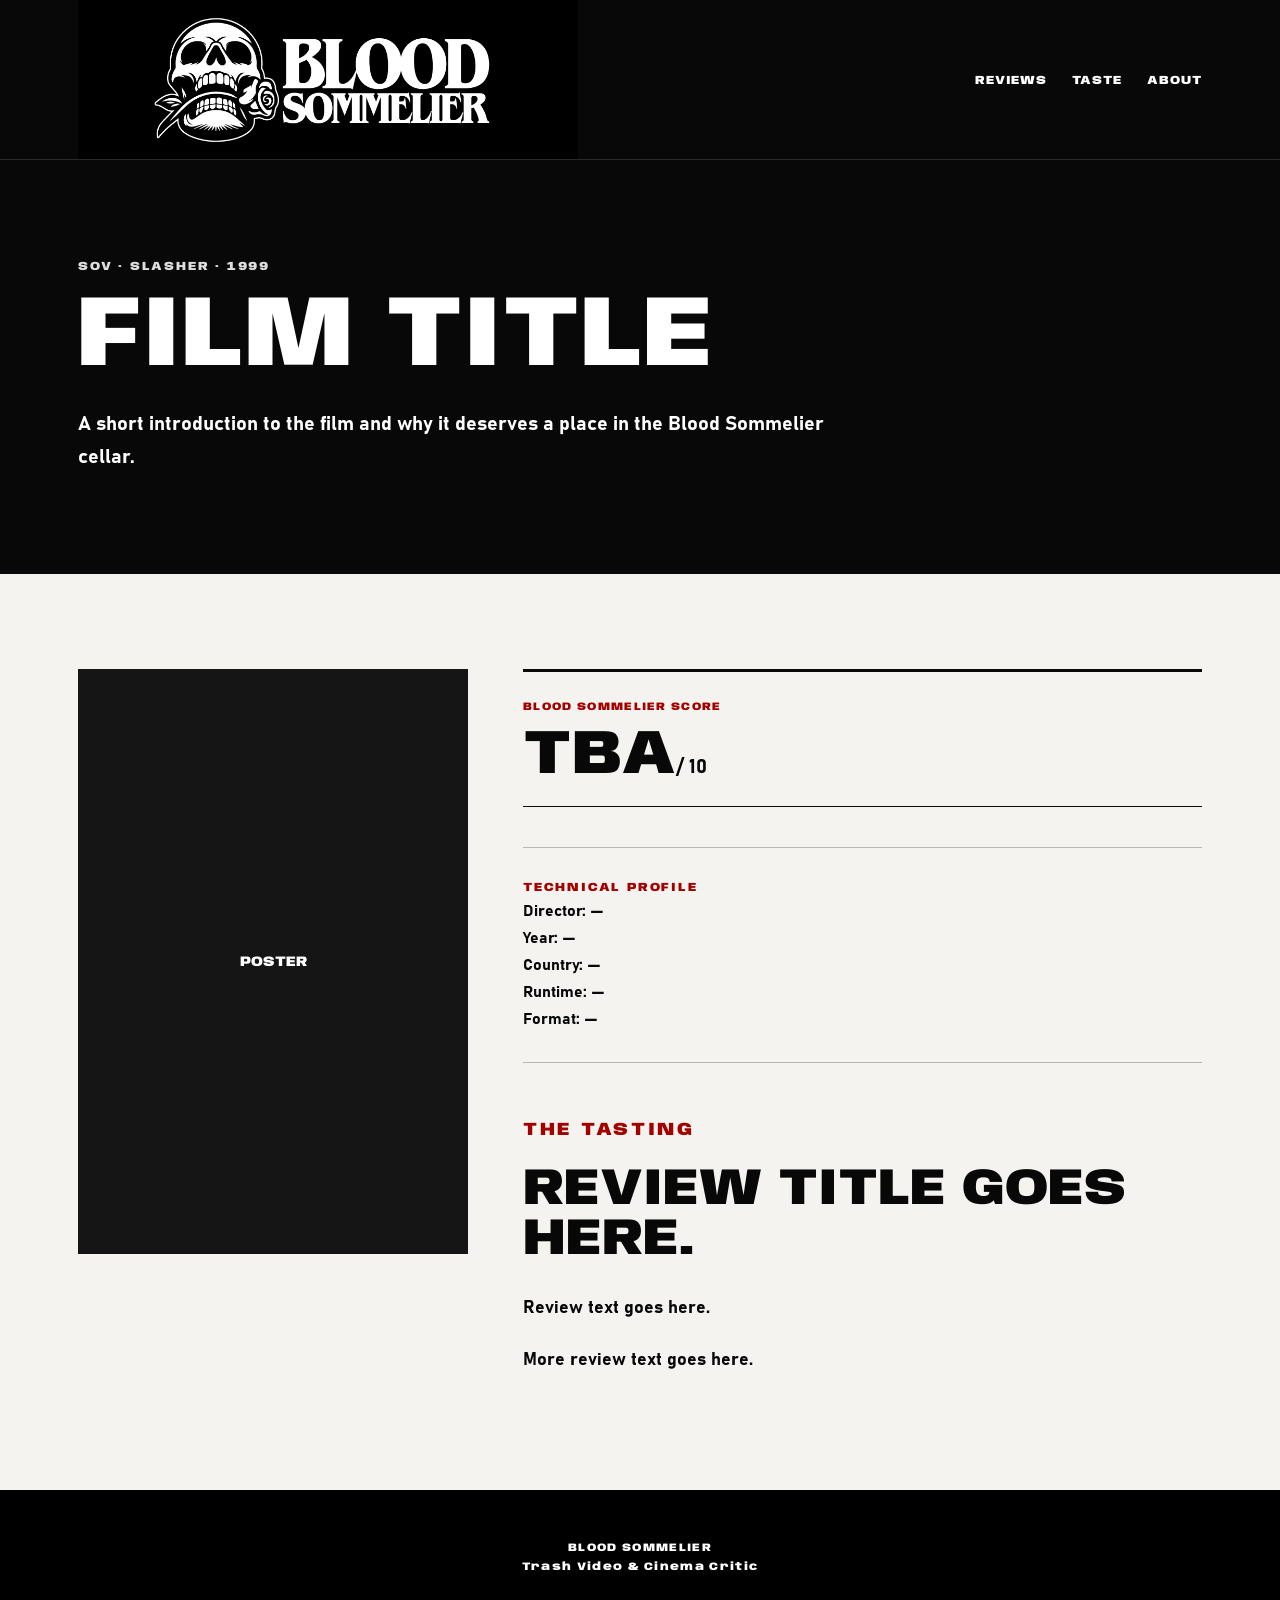
<file: reviews/_TEMPLATE.html>
<!DOCTYPE html>
<html lang="en"><head><meta charset="UTF-8"><meta name="viewport" content="width=device-width, initial-scale=1.0">
<title>FILM TITLE — Blood Sommelier</title><link rel="stylesheet" href="../style.css"></head>
<body>
<header class="site-header"><div class="header-inner"><a class="brand" href="../index.html"><img src="../BLOOD_SOMMELIER_LOGO.png" alt="Blood Sommelier"></a>
<nav><a href="../reviews.html">Reviews</a><a href="../reviews.html">Taste</a><a href="../index.html#about">About</a></nav></div></header>
<main><section class="review-header"><p class="eyebrow">SOV · SLASHER · 1999</p><h1>FILM TITLE</h1><p class="review-deck">A short introduction to the film and why it deserves a place in the Blood Sommelier cellar.</p></section>
<section class="review-layout section"><div class="review-poster">POSTER</div><div class="review-content">
<div class="score-box"><p class="meta">BLOOD SOMMELIER SCORE</p><strong>TBA</strong><span>/ 10</span></div>
<div class="technical-profile"><p class="eyebrow">TECHNICAL PROFILE</p><p><strong>Director:</strong> —</p><p><strong>Year:</strong> —</p><p><strong>Country:</strong> —</p><p><strong>Runtime:</strong> —</p><p><strong>Format:</strong> —</p></div>
<div class="tasting"><p class="eyebrow">THE TASTING</p><h2>Review title goes here.</h2><p>Review text goes here.</p><p>More review text goes here.</p></div>
</div></section></main>
<footer><p>BLOOD SOMMELIER</p><p>Trash Video & Cinema Critic</p></footer></body></html>
</file>
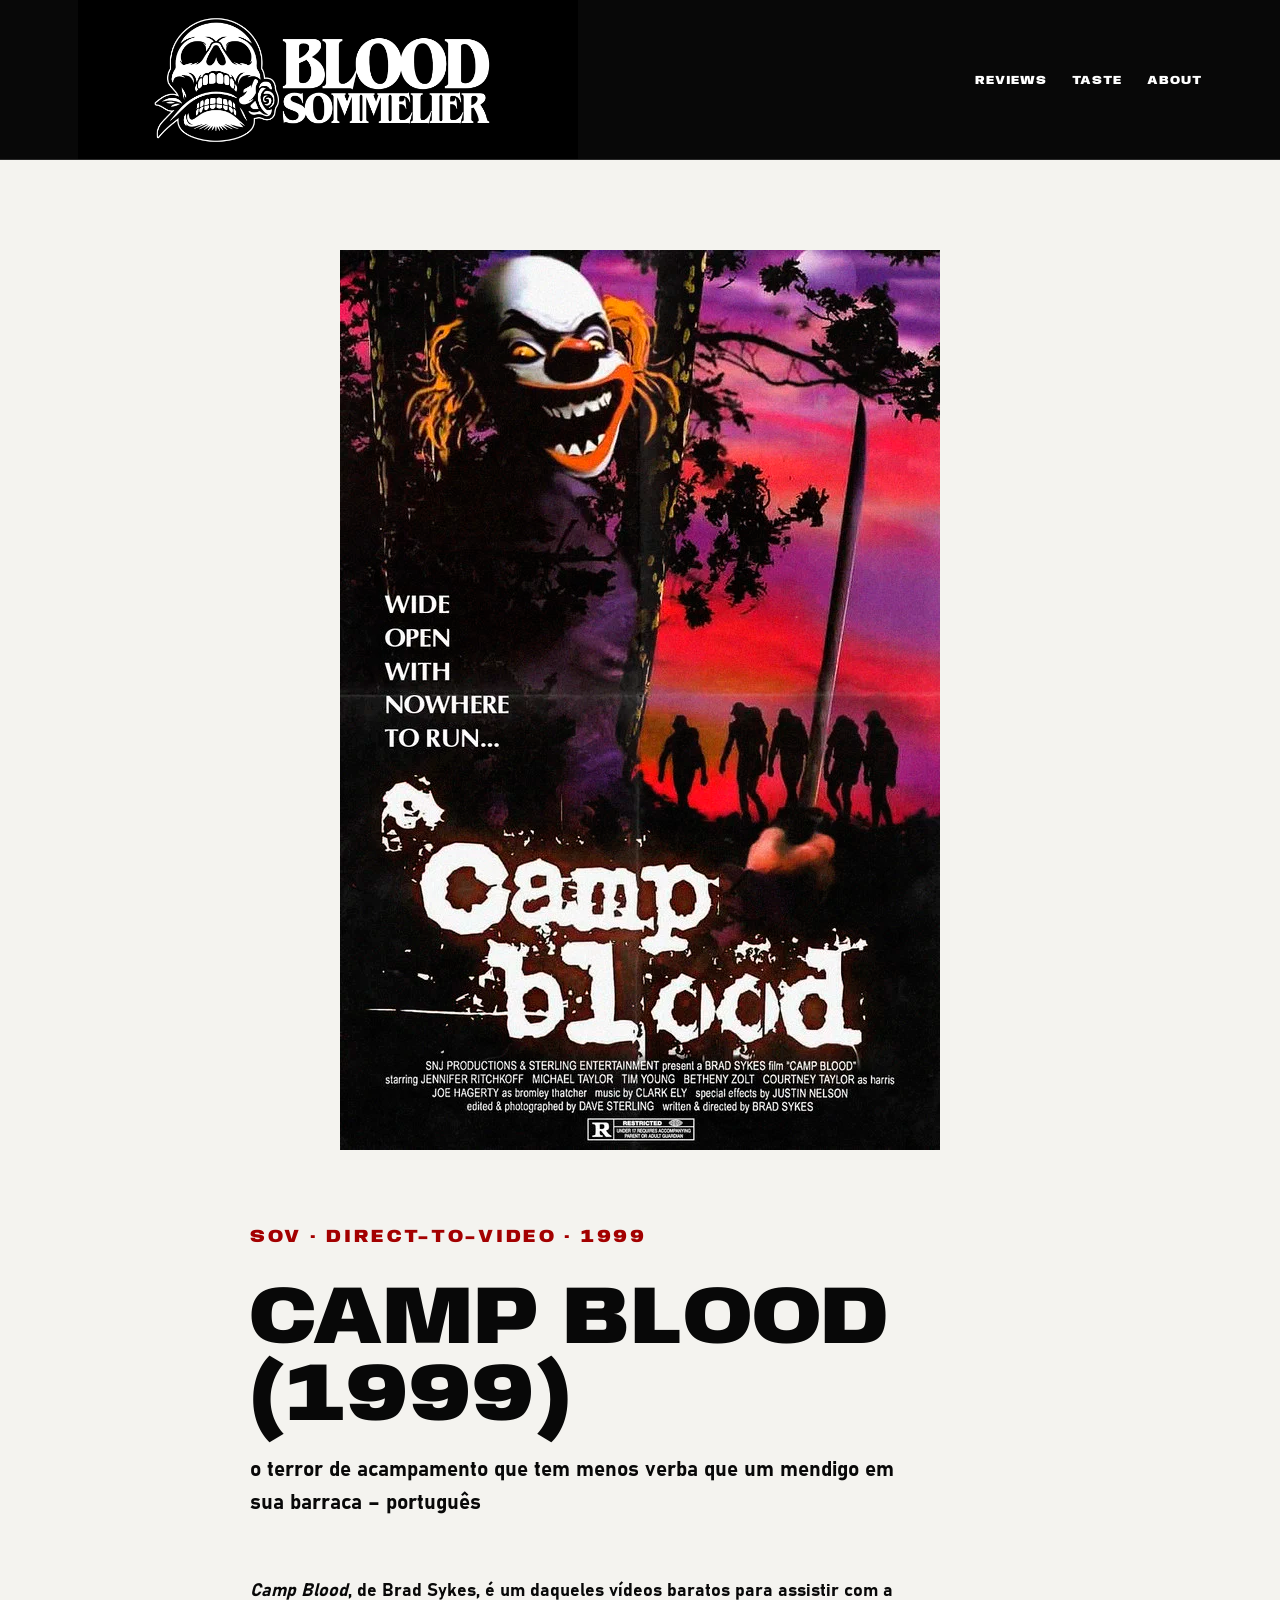
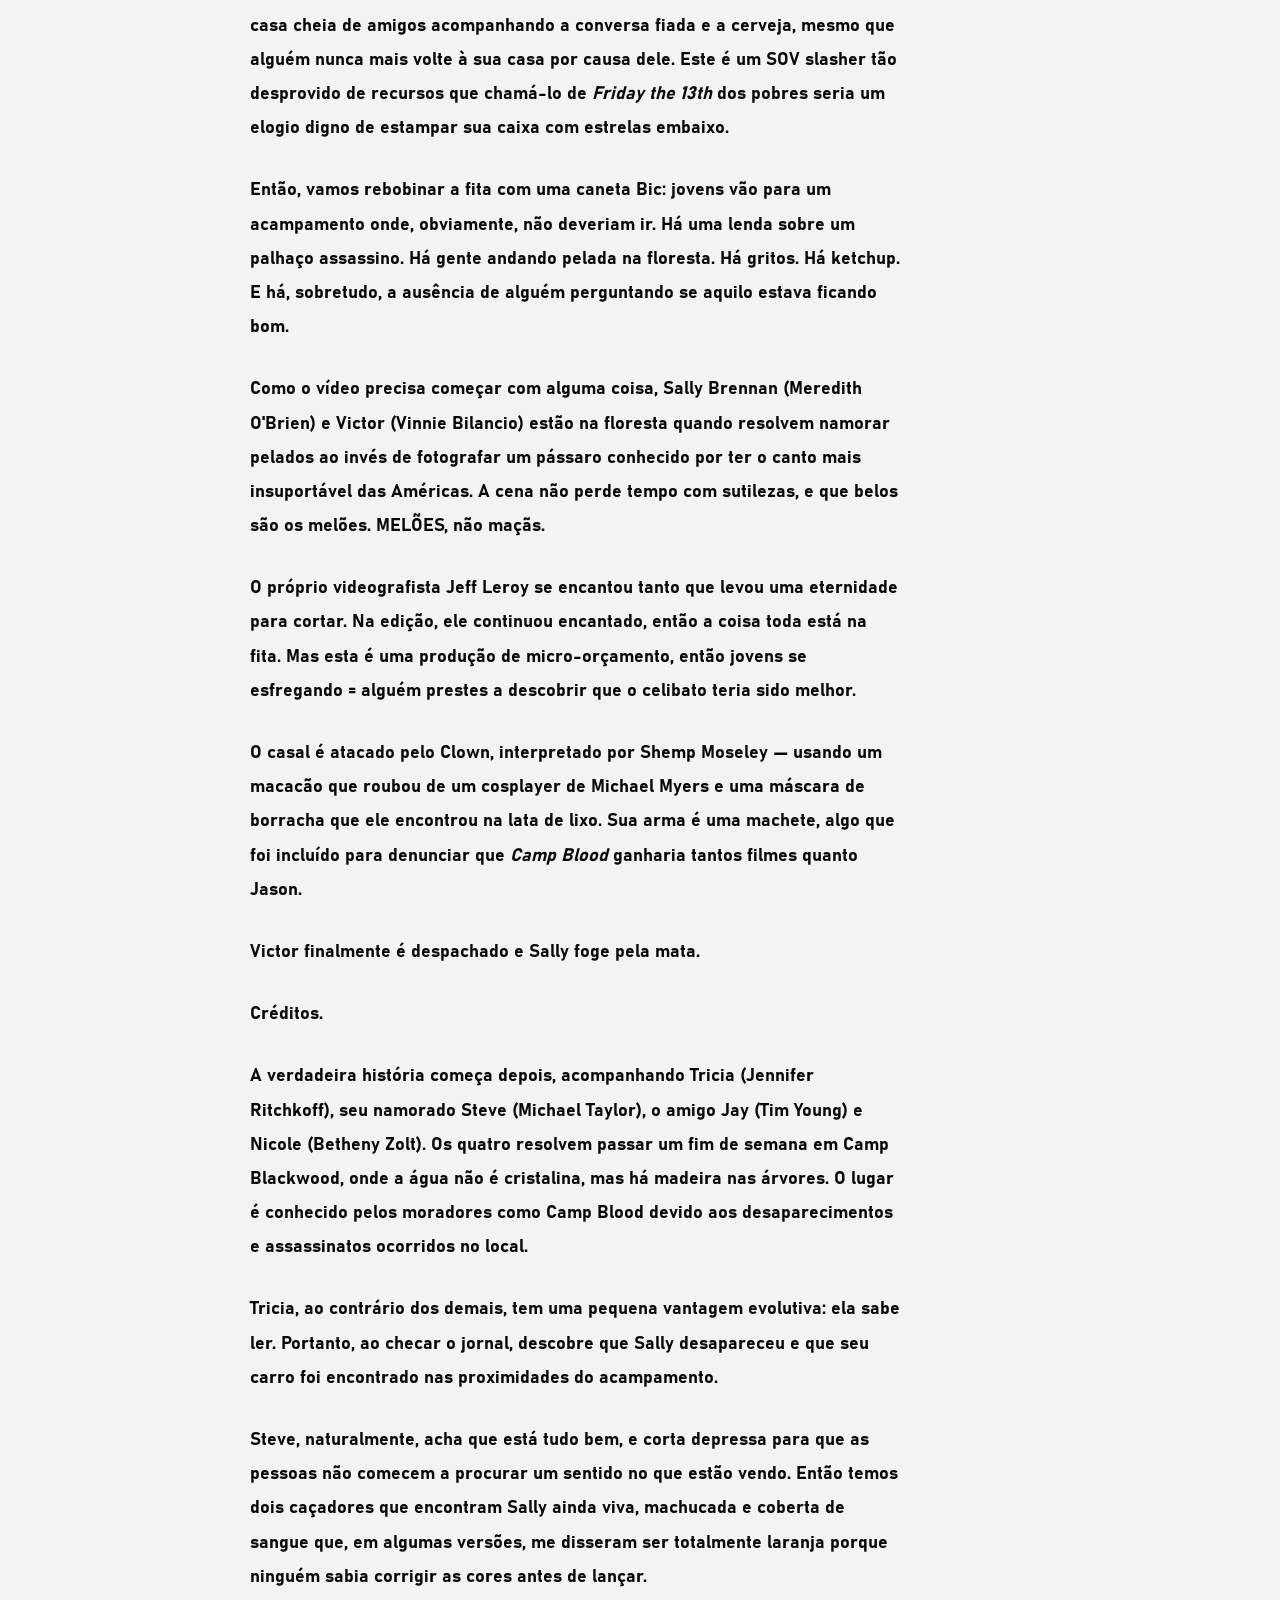
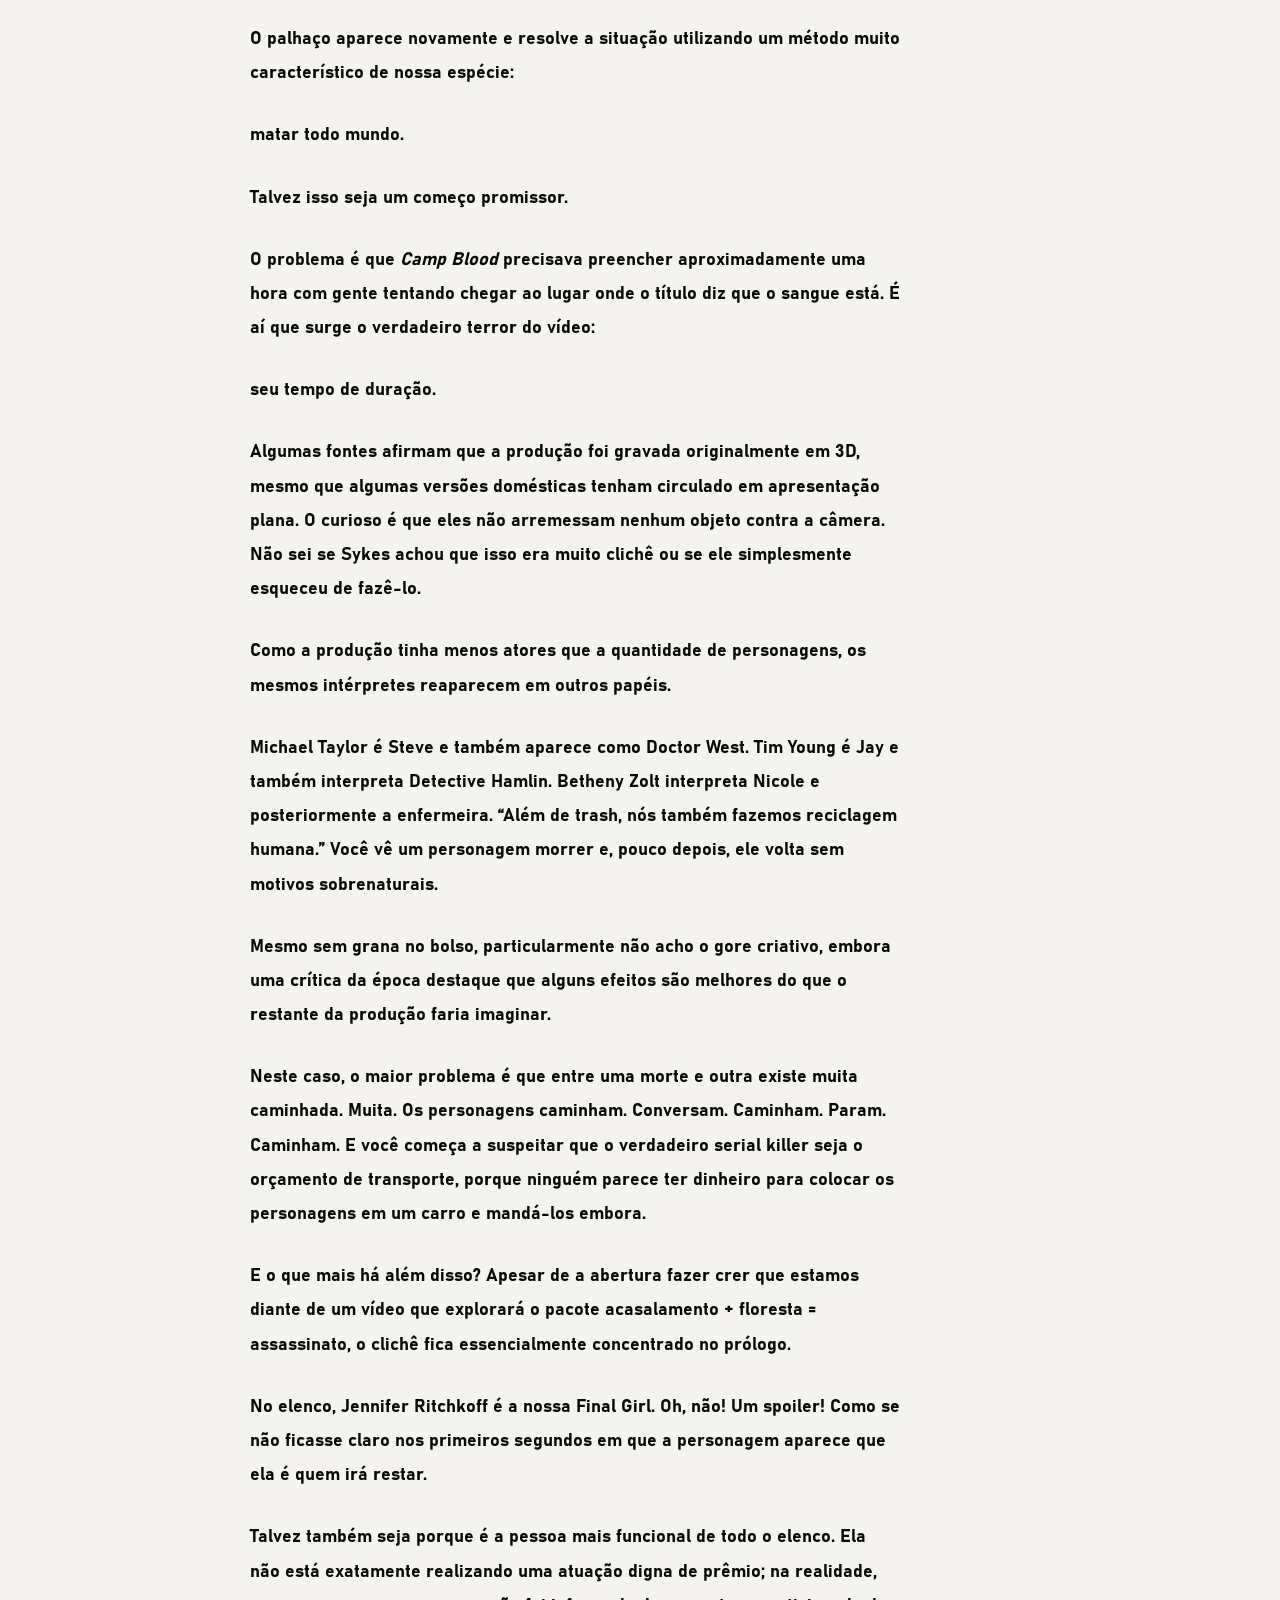
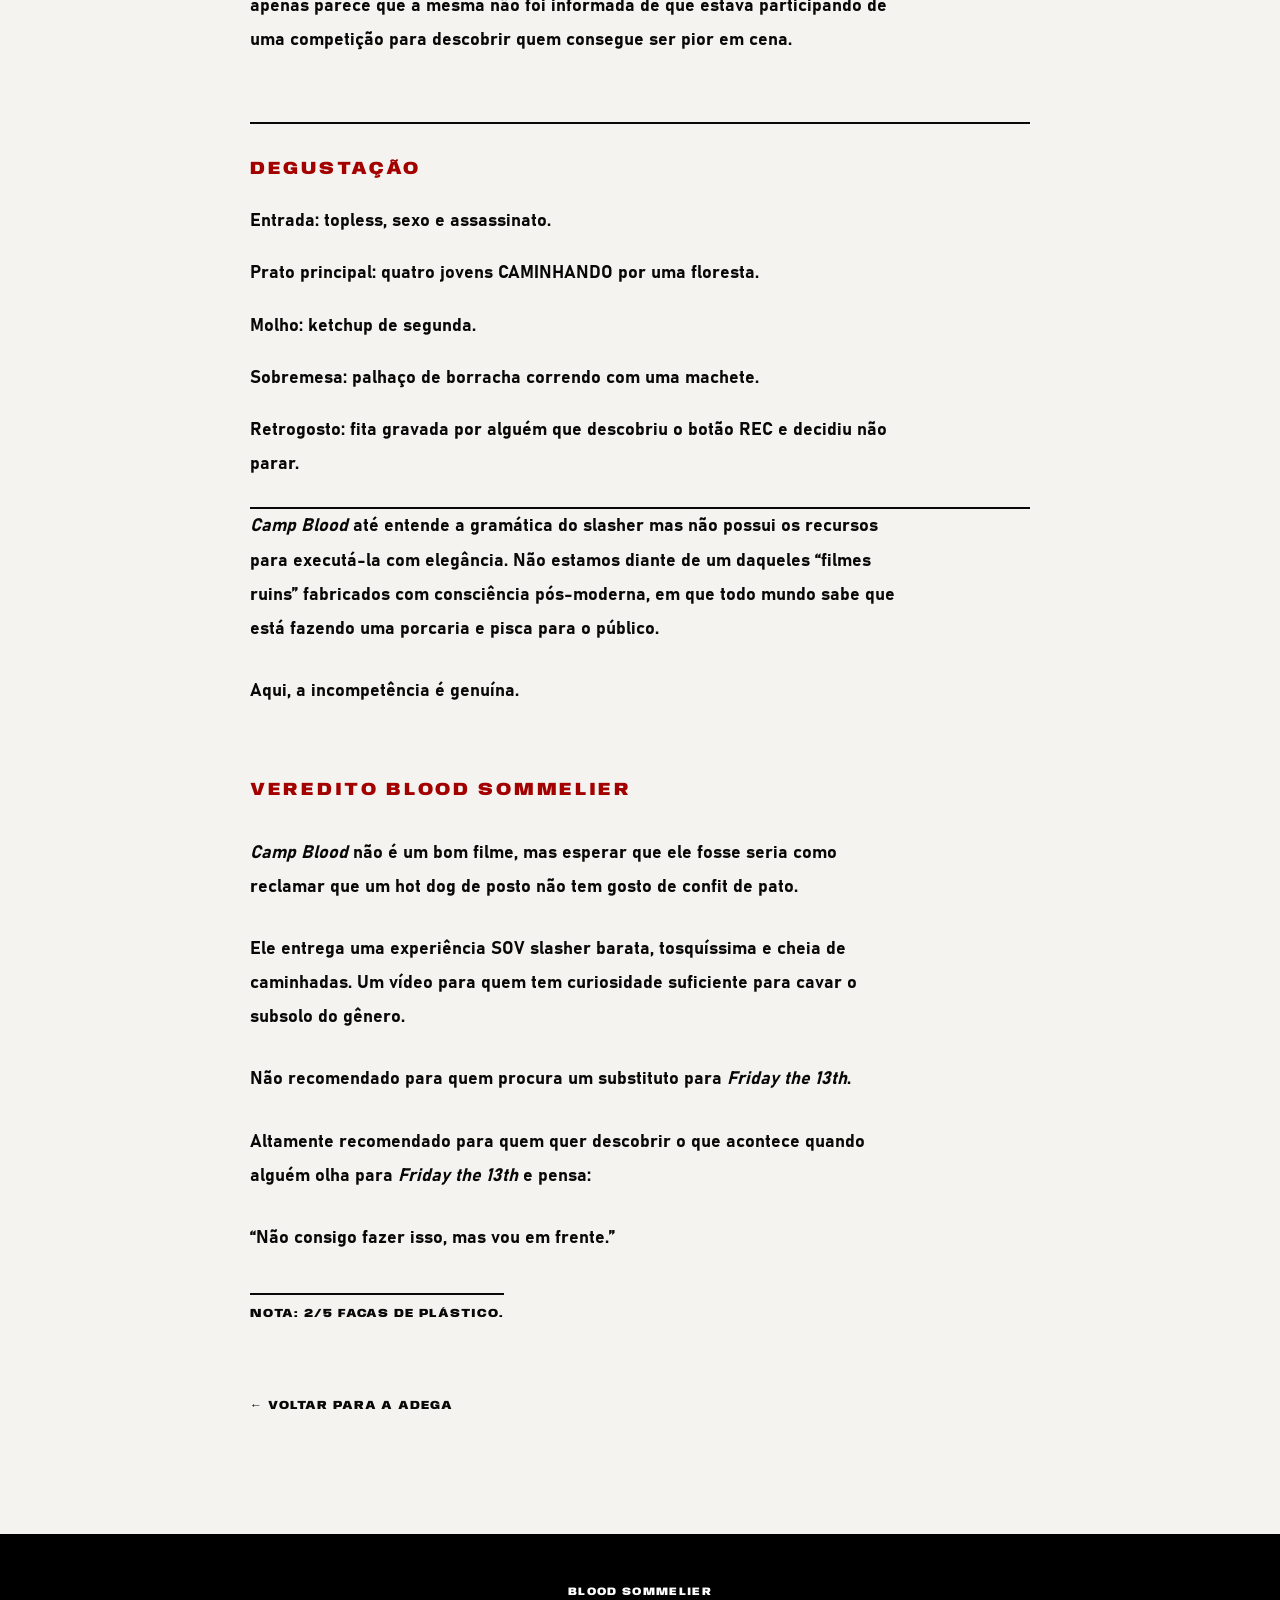
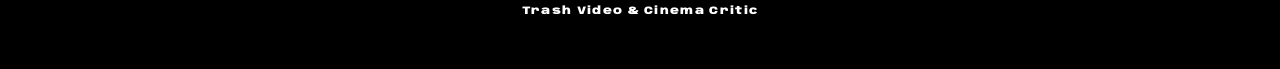
<file: reviews/camp-blood-1999-pt.html>
<!DOCTYPE html>
<html lang="pt-BR">
<head>
  <meta charset="UTF-8">
  <meta name="viewport" content="width=device-width, initial-scale=1.0">
  <title>Camp Blood (1999) — Blood Sommelier</title>
  <meta name="description" content="Camp Blood (1999) — o terror de acampamento que tem menos verba que um mendigo em sua barraca.">
  <link rel="stylesheet" href="../style.css">
  <style>
    .review-page{max-width:1180px;margin:auto;padding:90px 28px 120px}
    .review-poster{max-width:600px;margin:0 auto 70px}
    .review-poster img{display:block;width:100%;height:auto}
    .review-copy{max-width:780px;margin:auto}
    .review-copy h1{font:900 clamp(44px,7vw,82px) "Anybody Display",sans-serif;line-height:.94;text-transform:uppercase;margin:0 0 18px}
    .review-copy .subtitle{font-size:21px;line-height:1.55;margin:0 0 55px}
    .review-copy p{font-size:18px;line-height:1.9;margin:0 0 28px}
    .review-copy .tasting,.review-copy .verdict{margin-top:65px}
    .review-copy .tasting{border-top:2px solid var(--black);border-bottom:2px solid var(--black);padding:28px 0 8px}
    .review-copy .tasting p{margin-bottom:18px}
    .review-copy .rating{display:inline-block;margin-top:10px;border-top:2px solid var(--black);padding-top:12px;font:700 12px "Anybody Display",sans-serif;letter-spacing:.08em;text-transform:uppercase}
    .back-link{display:inline-block;margin-top:50px;color:var(--black);text-decoration:none;font:700 12px "Anybody Display",sans-serif;letter-spacing:.08em;text-transform:uppercase}
    .back-link:hover{color:var(--red)}
  </style>
</head>
<body>
<header class="site-header"><div class="header-inner">
  <a class="brand" href="../index.html" aria-label="Blood Sommelier home"><img src="../BLOOD_SOMMELIER_LOGO.png" alt="Blood Sommelier"></a>
  <nav><a href="../reviews.html">Reviews</a><a href="../reviews.html">Taste</a><a href="../index.html#about">About</a></nav>
</div></header>
<main>
<article class="review-page">
  <div class="review-poster"><img src="camp-blood-1999.jpg" alt="Camp Blood (1999) poster"></div>
  <div class="review-copy">
    <p class="eyebrow">SOV · DIRECT-TO-VIDEO · 1999</p>
    <h1>Camp Blood (1999)</h1>
    <p class="subtitle">o terror de acampamento que tem menos verba que um mendigo em sua barraca – português</p>

    <p><em>Camp Blood</em>, de Brad Sykes, é um daqueles vídeos baratos para assistir com a casa cheia de amigos acompanhando a conversa fiada e a cerveja, mesmo que alguém nunca mais volte à sua casa por causa dele. Este é um SOV slasher tão desprovido de recursos que chamá-lo de <em>Friday the 13th</em> dos pobres seria um elogio digno de estampar sua caixa com estrelas embaixo.</p>
    <p>Então, vamos rebobinar a fita com uma caneta Bic: jovens vão para um acampamento onde, obviamente, não deveriam ir. Há uma lenda sobre um palhaço assassino. Há gente andando pelada na floresta. Há gritos. Há ketchup. E há, sobretudo, a ausência de alguém perguntando se aquilo estava ficando bom.</p>
    <p>Como o vídeo precisa começar com alguma coisa, Sally Brennan (Meredith O'Brien) e Victor (Vinnie Bilancio) estão na floresta quando resolvem namorar pelados ao invés de fotografar um pássaro conhecido por ter o canto mais insuportável das Américas. A cena não perde tempo com sutilezas, e que belos são os melões. MELÕES, não maçãs.</p>
    <p>O próprio videografista Jeff Leroy se encantou tanto que levou uma eternidade para cortar. Na edição, ele continuou encantado, então a coisa toda está na fita. Mas esta é uma produção de micro-orçamento, então jovens se esfregando = alguém prestes a descobrir que o celibato teria sido melhor.</p>
    <p>O casal é atacado pelo Clown, interpretado por Shemp Moseley — usando um macacão que roubou de um cosplayer de Michael Myers e uma máscara de borracha que ele encontrou na lata de lixo. Sua arma é uma machete, algo que foi incluído para denunciar que <em>Camp Blood</em> ganharia tantos filmes quanto Jason.</p>
    <p>Victor finalmente é despachado e Sally foge pela mata.</p>
    <p><strong>Créditos.</strong></p>
    <p>A verdadeira história começa depois, acompanhando Tricia (Jennifer Ritchkoff), seu namorado Steve (Michael Taylor), o amigo Jay (Tim Young) e Nicole (Betheny Zolt). Os quatro resolvem passar um fim de semana em Camp Blackwood, onde a água não é cristalina, mas há madeira nas árvores. O lugar é conhecido pelos moradores como Camp Blood devido aos desaparecimentos e assassinatos ocorridos no local.</p>
    <p>Tricia, ao contrário dos demais, tem uma pequena vantagem evolutiva: ela sabe ler. Portanto, ao checar o jornal, descobre que Sally desapareceu e que seu carro foi encontrado nas proximidades do acampamento.</p>
    <p>Steve, naturalmente, acha que está tudo bem, e corta depressa para que as pessoas não comecem a procurar um sentido no que estão vendo. Então temos dois caçadores que encontram Sally ainda viva, machucada e coberta de sangue que, em algumas versões, me disseram ser totalmente laranja porque ninguém sabia corrigir as cores antes de lançar.</p>
    <p>O palhaço aparece novamente e resolve a situação utilizando um método muito característico de nossa espécie:</p>
    <p><strong>matar todo mundo.</strong></p>
    <p>Talvez isso seja um começo promissor.</p>
    <p>O problema é que <em>Camp Blood</em> precisava preencher aproximadamente uma hora com gente tentando chegar ao lugar onde o título diz que o sangue está. É aí que surge o verdadeiro terror do vídeo:</p>
    <p><strong>seu tempo de duração.</strong></p>
    <p>Algumas fontes afirmam que a produção foi gravada originalmente em 3D, mesmo que algumas versões domésticas tenham circulado em apresentação plana. O curioso é que eles não arremessam nenhum objeto contra a câmera. Não sei se Sykes achou que isso era muito clichê ou se ele simplesmente esqueceu de fazê-lo. </p>
    <p>Como a produção tinha menos atores que a quantidade de personagens, os mesmos intérpretes reaparecem em outros papéis.</p>
    <p>Michael Taylor é Steve e também aparece como Doctor West. Tim Young é Jay e também interpreta Detective Hamlin. Betheny Zolt interpreta Nicole e posteriormente a enfermeira. “Além de trash, nós também fazemos reciclagem humana.” Você vê um personagem morrer e, pouco depois, ele volta sem motivos sobrenaturais.</p>
    <p>Mesmo sem grana no bolso, particularmente não acho o gore criativo, embora uma crítica da época destaque que alguns efeitos são melhores do que o restante da produção faria imaginar.</p>
    <p>Neste caso, o maior problema é que entre uma morte e outra existe muita caminhada. <strong>Muita.</strong> Os personagens caminham. Conversam. Caminham. Param. Caminham. E você começa a suspeitar que o verdadeiro serial killer seja o orçamento de transporte, porque ninguém parece ter dinheiro para colocar os personagens em um carro e mandá-los embora.</p>
    <p>E o que mais há além disso? Apesar de a abertura fazer crer que estamos diante de um vídeo que explorará o pacote acasalamento + floresta = assassinato, o clichê fica essencialmente concentrado no prólogo.</p>
    <p>No elenco, Jennifer Ritchkoff é a nossa Final Girl. Oh, não! Um spoiler! Como se não ficasse claro nos primeiros segundos em que a personagem aparece que ela é quem irá restar.</p>
    <p>Talvez também seja porque é a pessoa mais funcional de todo o elenco. Ela não está exatamente realizando uma atuação digna de prêmio; na realidade, apenas parece que a mesma não foi informada de que estava participando de uma competição para descobrir quem consegue ser pior em cena.</p>

    <div class="tasting"><p class="eyebrow">DEGUSTAÇÃO</p>
      <p><strong>Entrada:</strong> topless, sexo e assassinato.</p>
      <p><strong>Prato principal:</strong> quatro jovens CAMINHANDO por uma floresta.</p>
      <p><strong>Molho:</strong> ketchup de segunda.</p>
      <p><strong>Sobremesa:</strong> palhaço de borracha correndo com uma machete.</p>
      <p><strong>Retrogosto:</strong> fita gravada por alguém que descobriu o botão REC e decidiu não parar.</p>
    </div>

    <p><em>Camp Blood</em> até entende a gramática do slasher mas não possui os recursos para executá-la com elegância. Não estamos diante de um daqueles “filmes ruins” fabricados com consciência pós-moderna, em que todo mundo sabe que está fazendo uma porcaria e pisca para o público.</p>
    <p>Aqui, a incompetência é genuína.</p>

    <div class="verdict"><p class="eyebrow">VEREDITO BLOOD SOMMELIER</p>
      <p><em>Camp Blood</em> não é um bom filme, mas esperar que ele fosse seria como reclamar que um hot dog de posto não tem gosto de confit de pato.</p>
      <p>Ele entrega uma experiência SOV slasher barata, tosquíssima e cheia de caminhadas. Um vídeo para quem tem curiosidade suficiente para cavar o subsolo do gênero.</p>
      <p>Não recomendado para quem procura um substituto para <em>Friday the 13th</em>.</p>
      <p>Altamente recomendado para quem quer descobrir o que acontece quando alguém olha para <em>Friday the 13th</em> e pensa:</p>
      <p><strong>“Não consigo fazer isso, mas vou em frente.”</strong></p>
      <p class="rating">NOTA: 2/5 FACAS DE PLÁSTICO.</p>
    </div>
    <a class="back-link" href="../reviews.html">← Voltar para a adega</a>
  </div>
</article>
</main>
<footer><p>BLOOD SOMMELIER</p><p>Trash Video & Cinema Critic</p></footer>
</body></html>
</file>
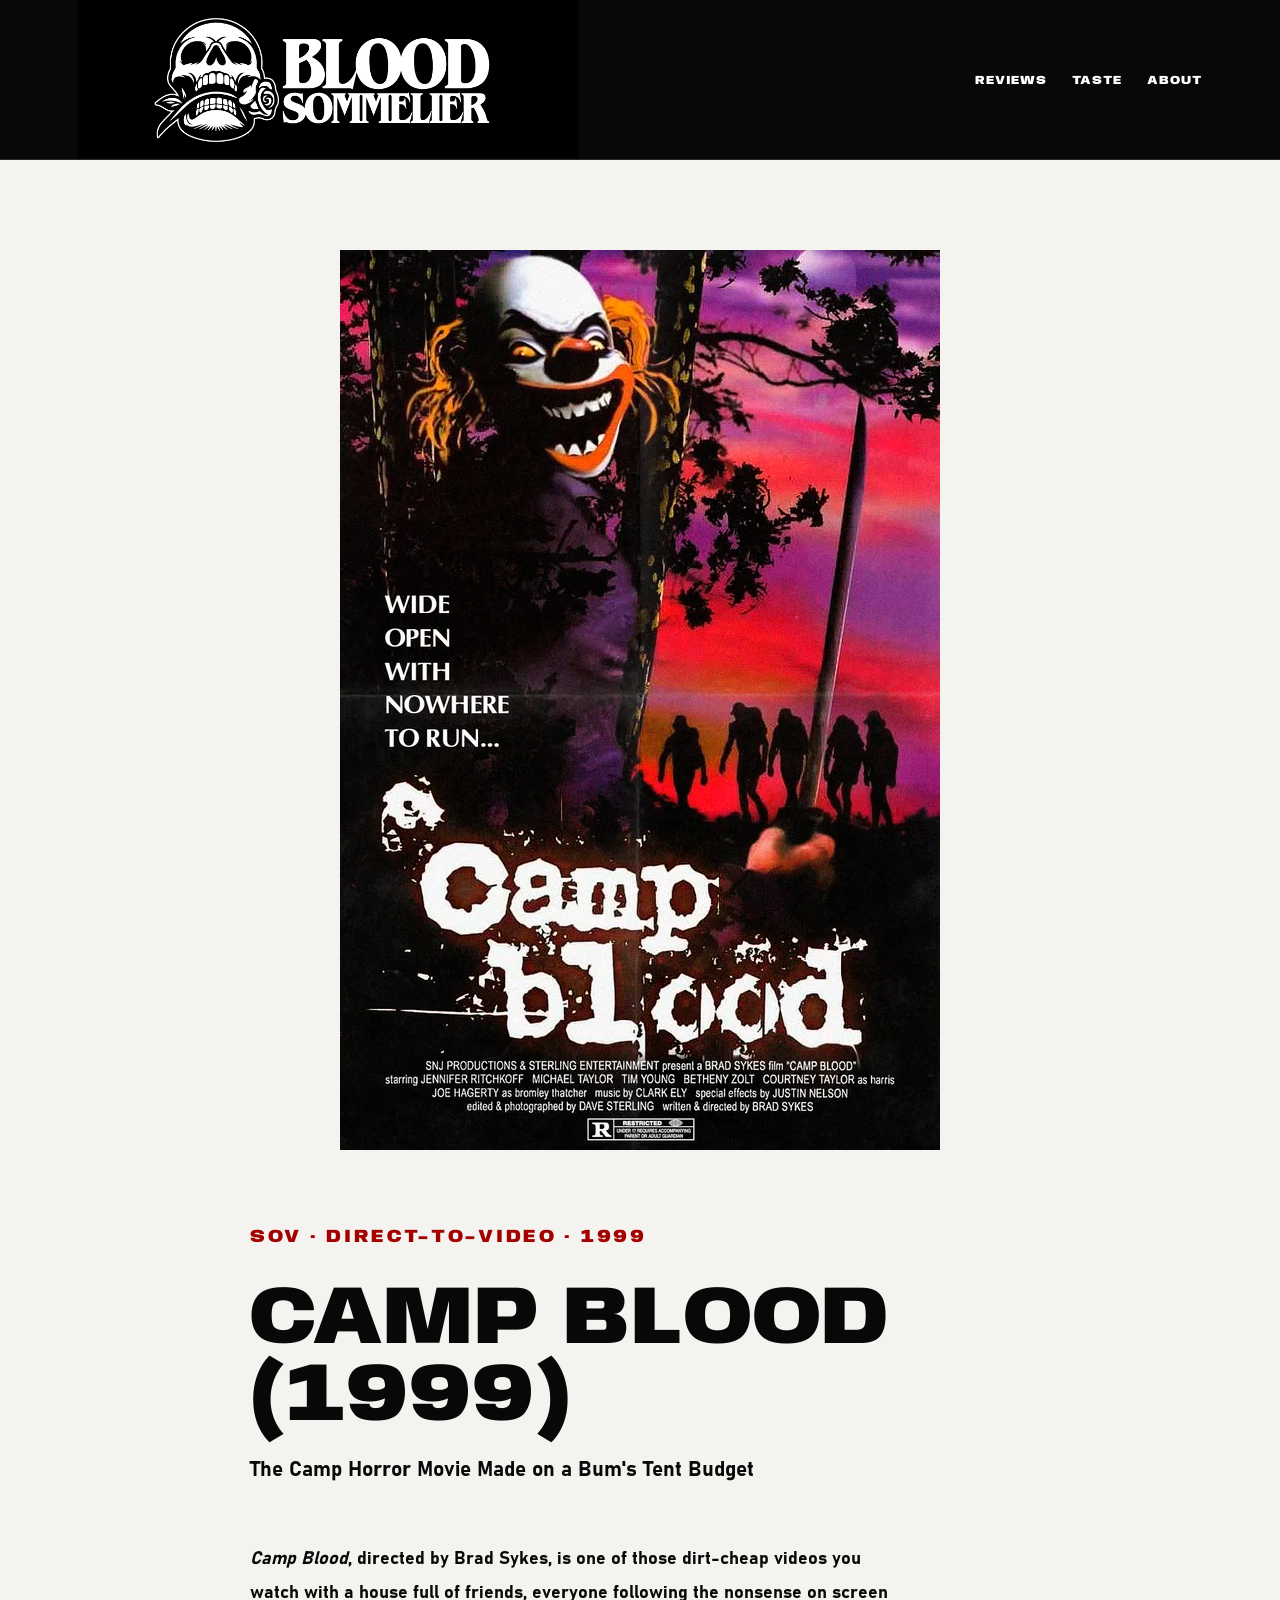
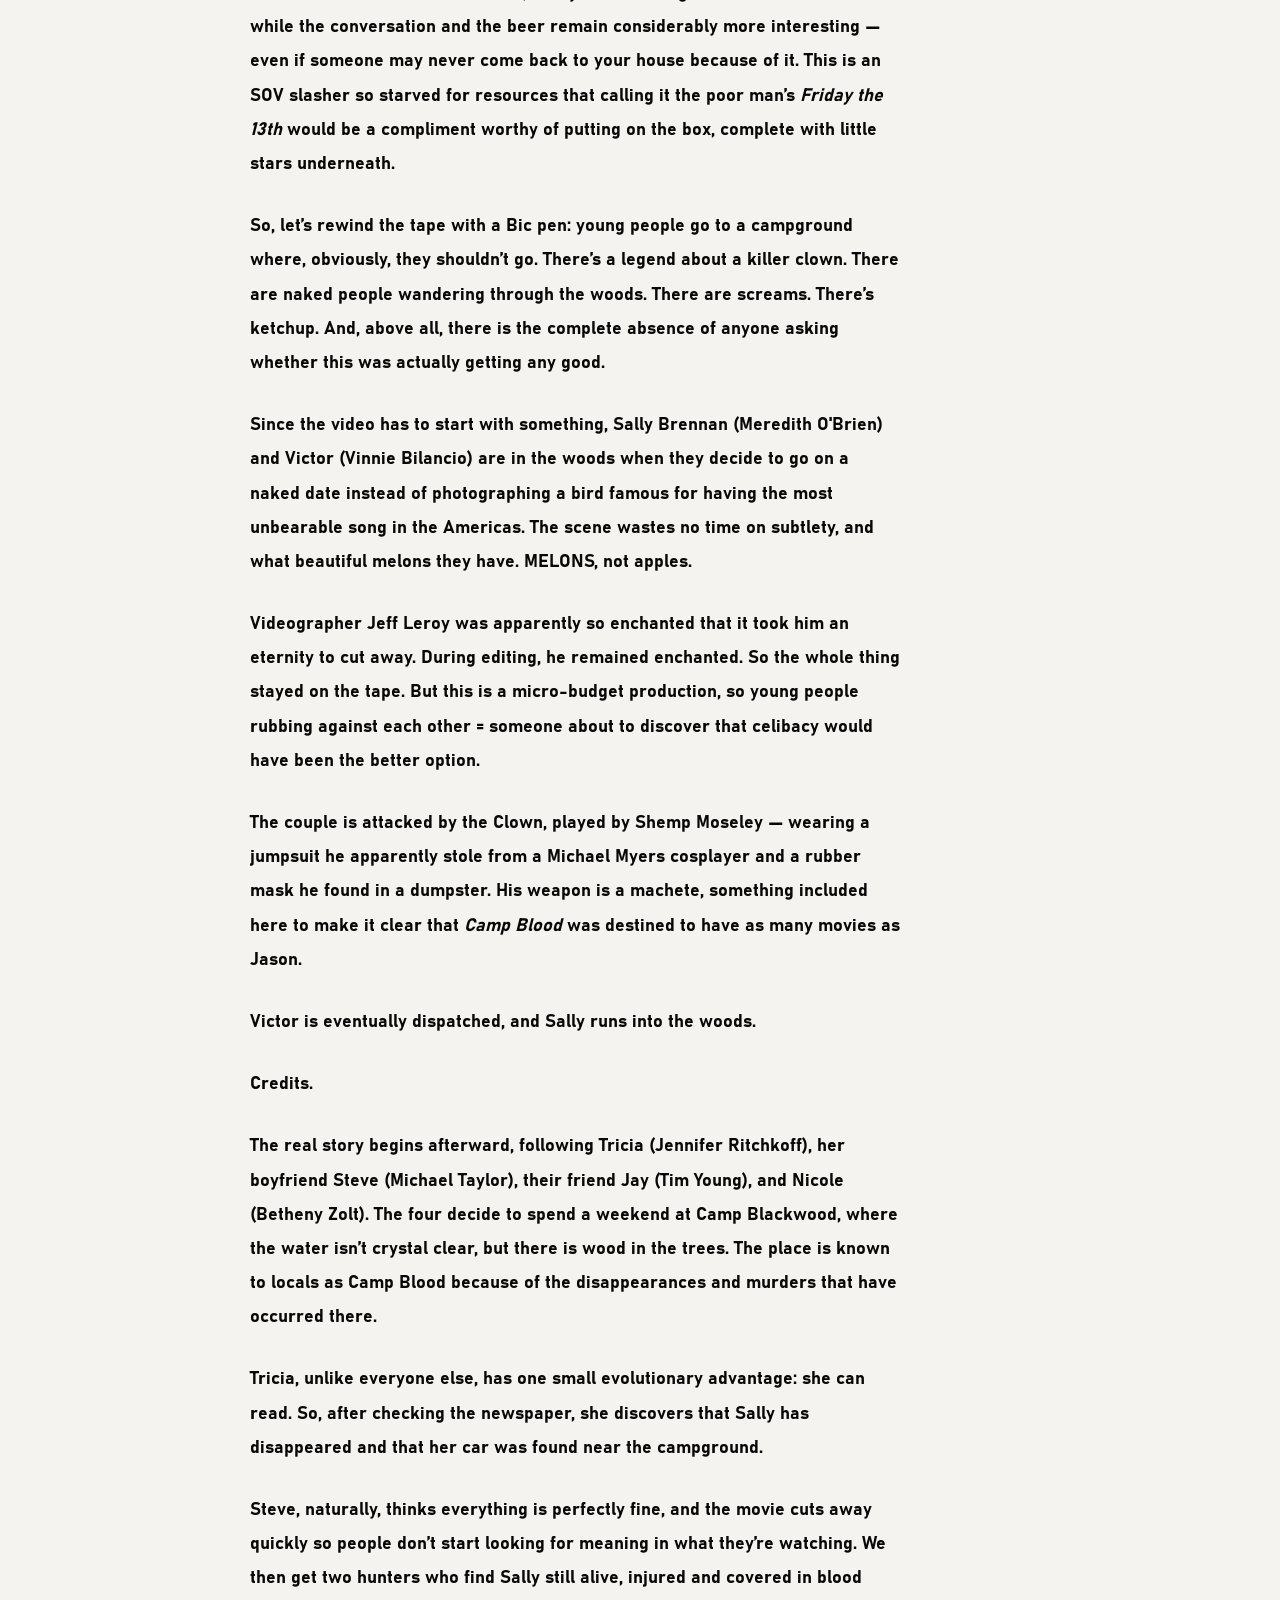
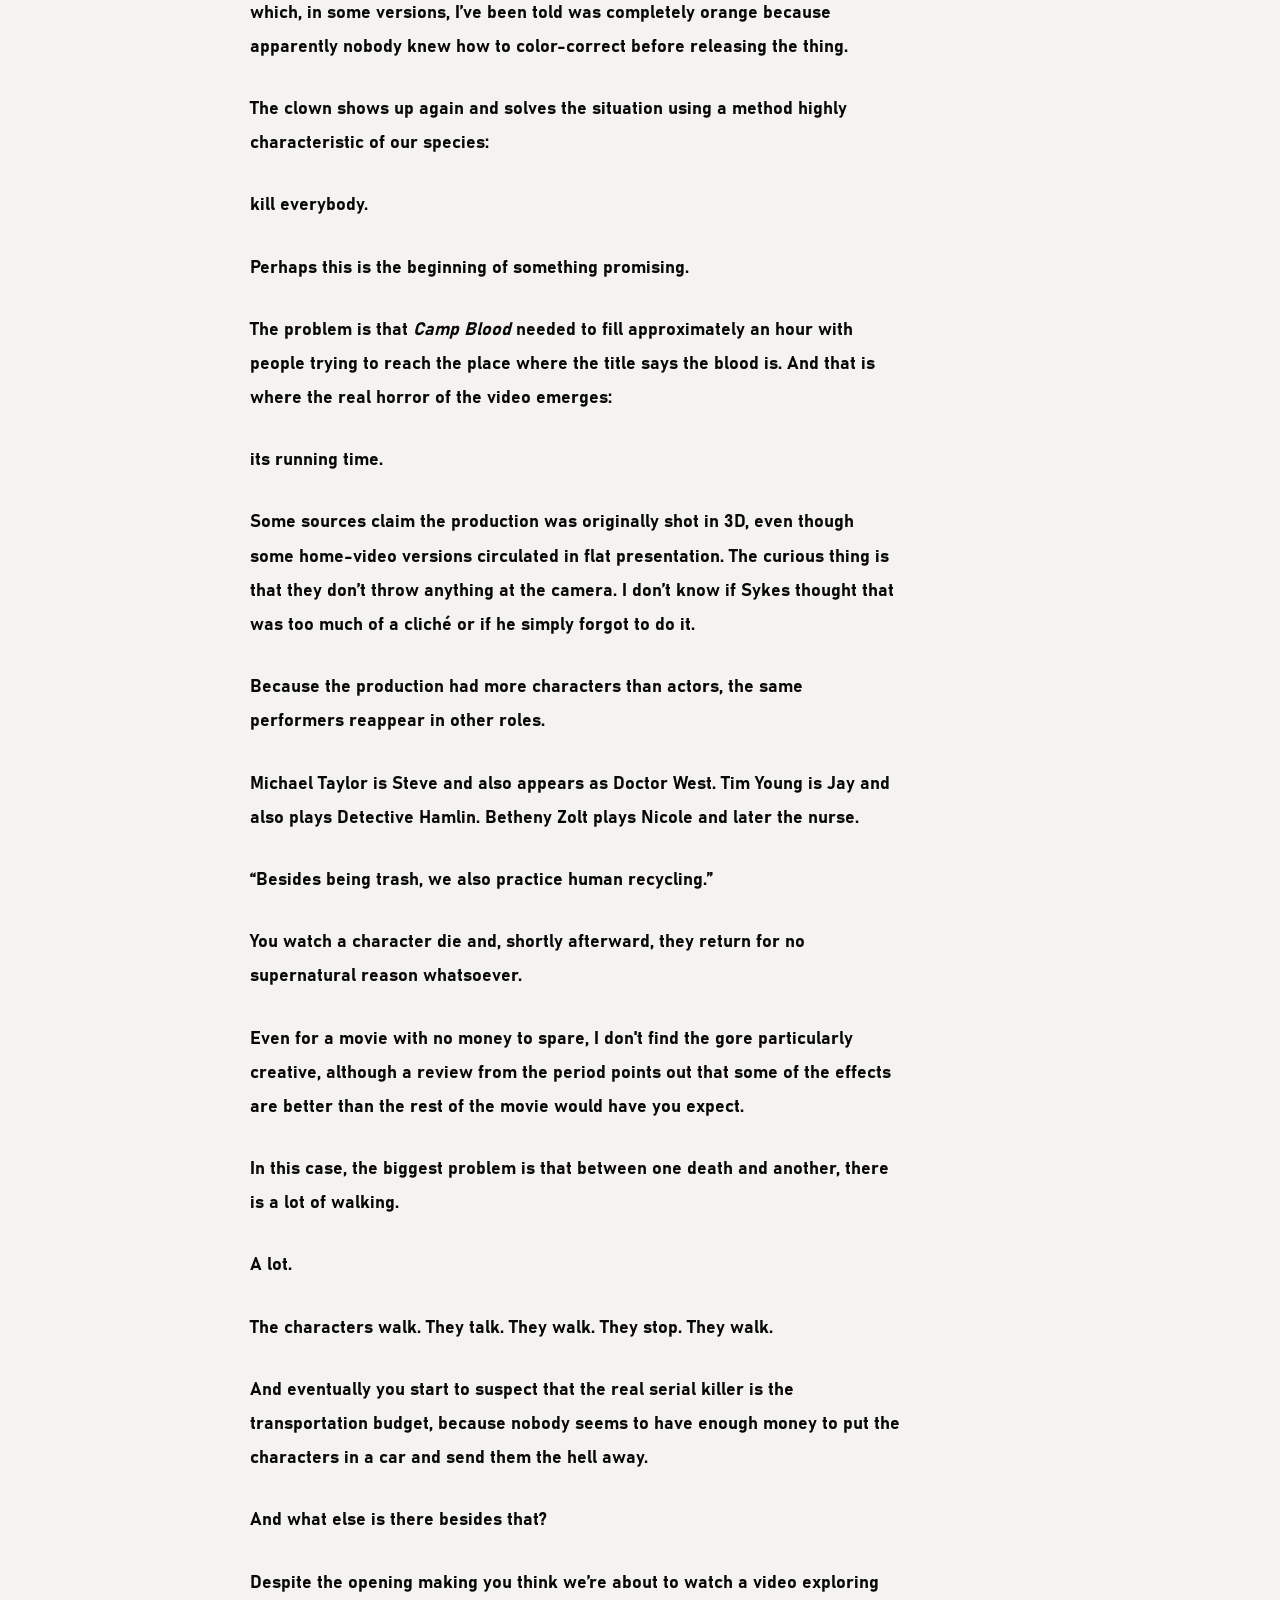
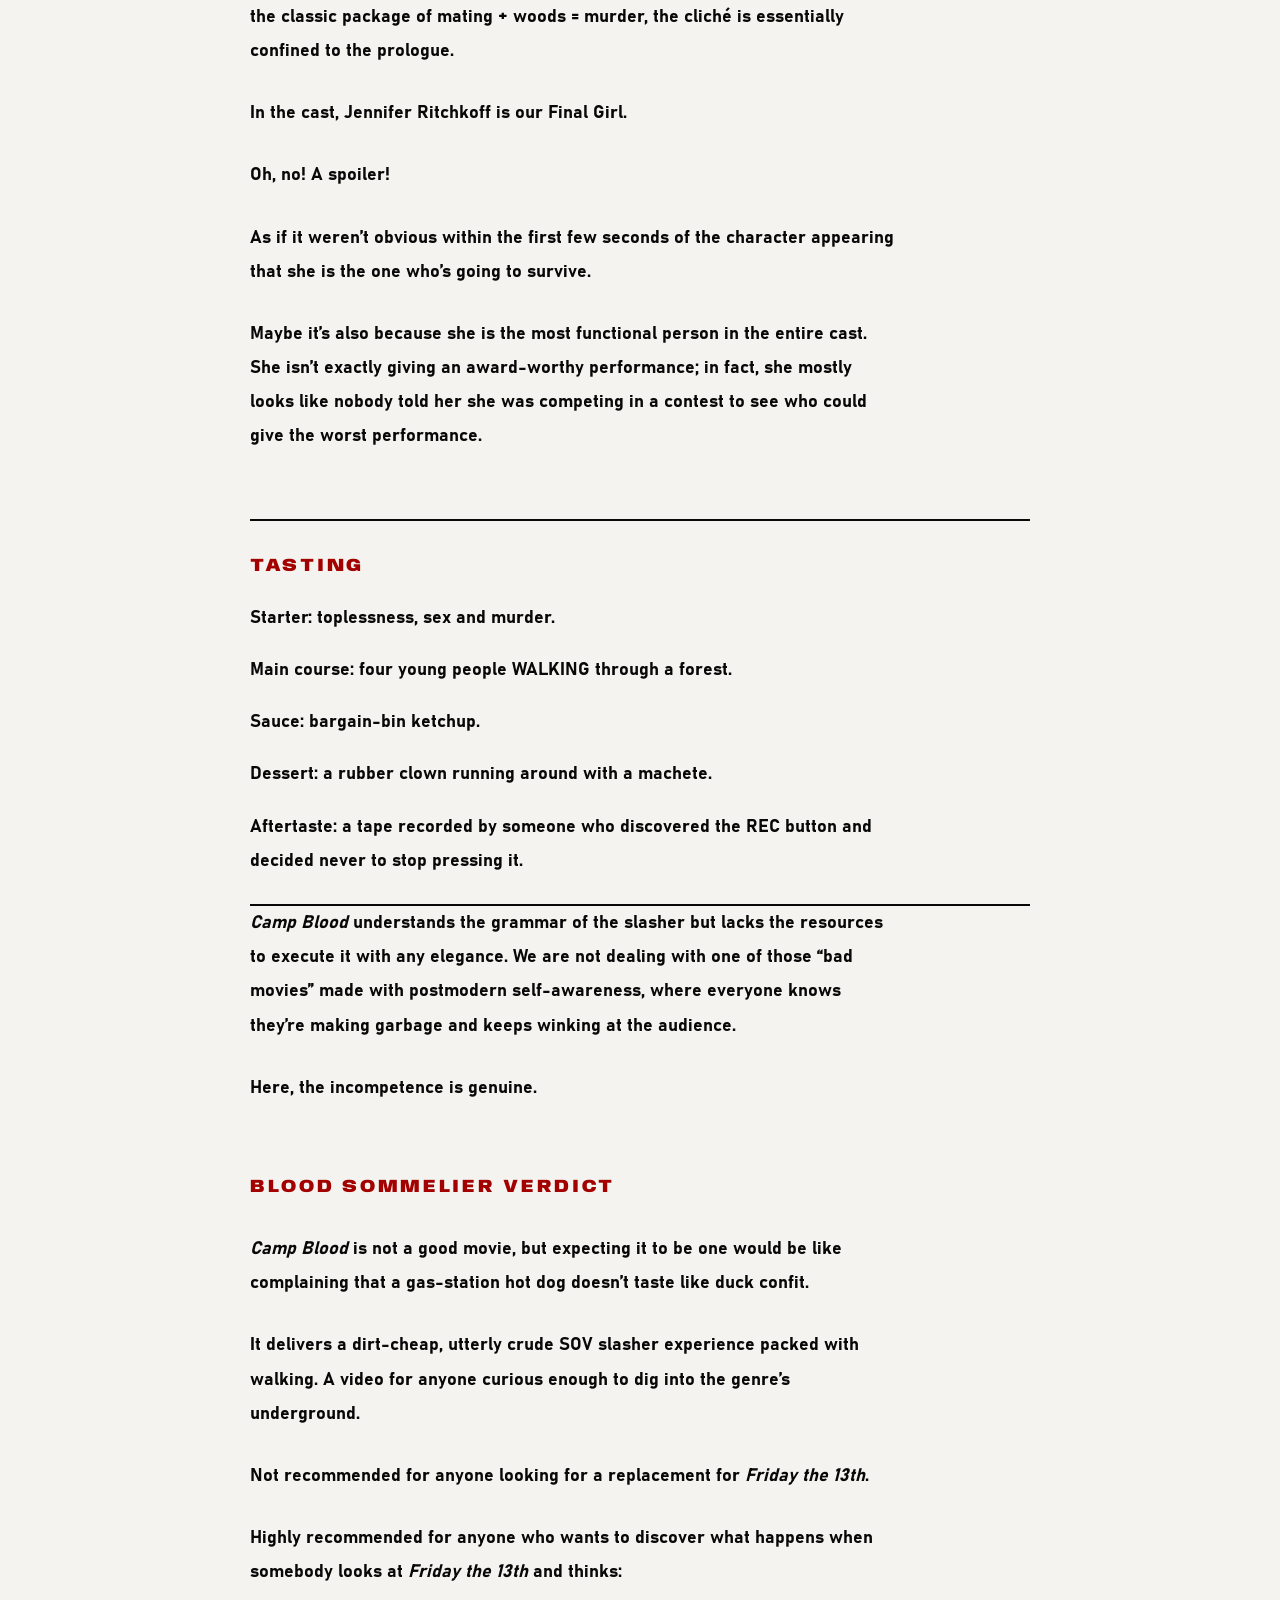
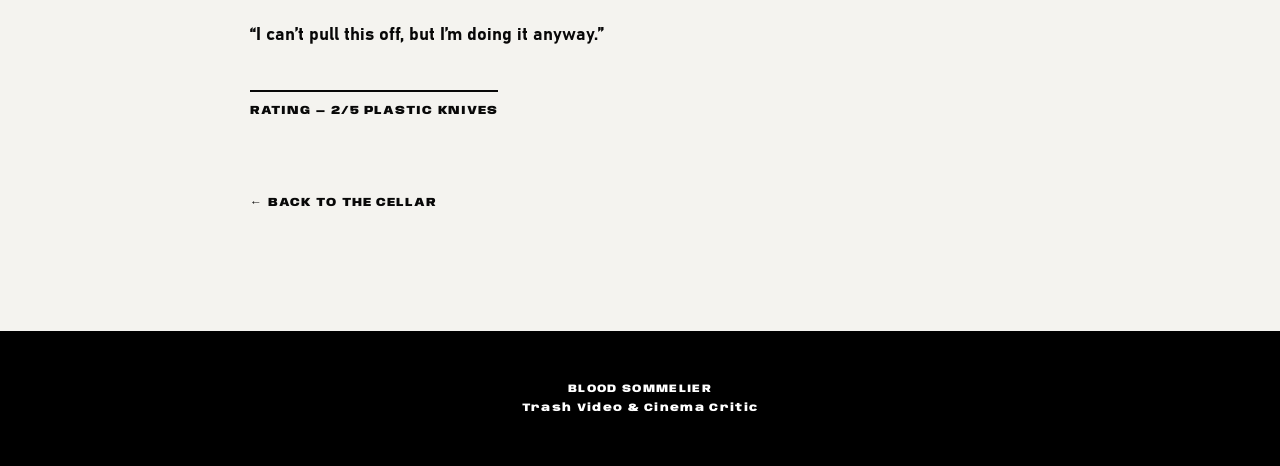
<file: reviews/camp-blood-1999.html>
<!DOCTYPE html>
<html lang="en">
<head>
  <meta charset="UTF-8">
  <meta name="viewport" content="width=device-width, initial-scale=1.0">
  <title>Camp Blood (1999) — Blood Sommelier</title>
  <meta name="description" content="Camp Blood (1999) — The Camp Horror Movie Made on a Bum's Tent Budget.">
  <link rel="stylesheet" href="../style.css">
  <style>
    .review-page{max-width:1180px;margin:auto;padding:90px 28px 120px}
    .review-poster{max-width:600px;margin:0 auto 70px}
    .review-poster img{display:block;width:100%;height:auto}
    .review-copy{max-width:780px;margin:auto}
    .review-copy h1{font:900 clamp(44px,7vw,82px) "Anybody Display",sans-serif;line-height:.94;text-transform:uppercase;margin:0 0 18px}
    .review-copy .subtitle{font-size:21px;line-height:1.55;margin:0 0 55px}
    .review-copy p{font-size:18px;line-height:1.9;margin:0 0 28px}
    .review-copy .tasting,.review-copy .verdict{margin-top:65px}
    .review-copy .tasting{border-top:2px solid var(--black);border-bottom:2px solid var(--black);padding:28px 0 8px}
    .review-copy .tasting p{margin-bottom:18px}
    .review-copy .rating{display:inline-block;margin-top:10px;border-top:2px solid var(--black);padding-top:12px;font:700 12px "Anybody Display",sans-serif;letter-spacing:.08em;text-transform:uppercase}
    .back-link{display:inline-block;margin-top:50px;color:var(--black);text-decoration:none;font:700 12px "Anybody Display",sans-serif;letter-spacing:.08em;text-transform:uppercase}
    .back-link:hover{color:var(--red)}
  </style>
</head>
<body>
<header class="site-header"><div class="header-inner">
  <a class="brand" href="../index.html" aria-label="Blood Sommelier home"><img src="../BLOOD_SOMMELIER_LOGO.png" alt="Blood Sommelier"></a>
  <nav><a href="../reviews.html">Reviews</a><a href="../reviews.html">Taste</a><a href="../index.html#about">About</a></nav>
</div></header>
<main>
<article class="review-page">
  <div class="review-poster"><img src="camp-blood-1999.jpg" alt="Camp Blood (1999) poster"></div>
  <div class="review-copy">
    <p class="eyebrow">SOV · DIRECT-TO-VIDEO · 1999</p>
    <h1>Camp Blood (1999)</h1>
    <p class="subtitle">The Camp Horror Movie Made on a Bum's Tent Budget</p>

    <p><em>Camp Blood</em>, directed by Brad Sykes, is one of those dirt-cheap videos you watch with a house full of friends, everyone following the nonsense on screen while the conversation and the beer remain considerably more interesting — even if someone may never come back to your house because of it. This is an SOV slasher so starved for resources that calling it the poor man’s <em>Friday the 13th</em> would be a compliment worthy of putting on the box, complete with little stars underneath.</p>
    <p>So, let’s rewind the tape with a Bic pen: young people go to a campground where, obviously, they shouldn’t go. There’s a legend about a killer clown. There are naked people wandering through the woods. There are screams. There’s ketchup. And, above all, there is the complete absence of anyone asking whether this was actually getting any good.</p>
    <p>Since the video has to start with something, Sally Brennan (Meredith O'Brien) and Victor (Vinnie Bilancio) are in the woods when they decide to go on a naked date instead of photographing a bird famous for having the most unbearable song in the Americas. The scene wastes no time on subtlety, and what beautiful melons they have. MELONS, not apples.</p>
    <p>Videographer Jeff Leroy was apparently so enchanted that it took him an eternity to cut away. During editing, he remained enchanted. So the whole thing stayed on the tape. But this is a micro-budget production, so young people rubbing against each other = someone about to discover that celibacy would have been the better option.</p>
    <p>The couple is attacked by the Clown, played by Shemp Moseley — wearing a jumpsuit he apparently stole from a Michael Myers cosplayer and a rubber mask he found in a dumpster. His weapon is a machete, something included here to make it clear that <em>Camp Blood</em> was destined to have as many movies as Jason.</p>
    <p>Victor is eventually dispatched, and Sally runs into the woods.</p>
    <p><strong>Credits.</strong></p>
    <p>The real story begins afterward, following Tricia (Jennifer Ritchkoff), her boyfriend Steve (Michael Taylor), their friend Jay (Tim Young), and Nicole (Betheny Zolt). The four decide to spend a weekend at Camp Blackwood, where the water isn’t crystal clear, but there is wood in the trees. The place is known to locals as Camp Blood because of the disappearances and murders that have occurred there.</p>
    <p>Tricia, unlike everyone else, has one small evolutionary advantage: she can read. So, after checking the newspaper, she discovers that Sally has disappeared and that her car was found near the campground.</p>
    <p>Steve, naturally, thinks everything is perfectly fine, and the movie cuts away quickly so people don’t start looking for meaning in what they’re watching. We then get two hunters who find Sally still alive, injured and covered in blood which, in some versions, I’ve been told was completely orange because apparently nobody knew how to color-correct before releasing the thing.</p>
    <p>The clown shows up again and solves the situation using a method highly characteristic of our species:</p>
    <p><strong>kill everybody.</strong></p>
    <p>Perhaps this is the beginning of something promising.</p>
    <p>The problem is that <em>Camp Blood</em> needed to fill approximately an hour with people trying to reach the place where the title says the blood is. And that is where the real horror of the video emerges:</p>
    <p><strong>its running time.</strong></p>
    <p>Some sources claim the production was originally shot in 3D, even though some home-video versions circulated in flat presentation. The curious thing is that they don’t throw anything at the camera. I don’t know if Sykes thought that was too much of a cliché or if he simply forgot to do it.</p>
    <p>Because the production had more characters than actors, the same performers reappear in other roles.</p>
    <p>Michael Taylor is Steve and also appears as Doctor West. Tim Young is Jay and also plays Detective Hamlin. Betheny Zolt plays Nicole and later the nurse.</p>
    <p>“Besides being trash, we also practice human recycling.”</p>
    <p>You watch a character die and, shortly afterward, they return for no supernatural reason whatsoever.</p>
    <p>Even for a movie with no money to spare, I don't find the gore particularly creative, although a review from the period points out that some of the effects are better than the rest of the movie would have you expect.</p>
    <p>In this case, the biggest problem is that between one death and another, there is a lot of walking.</p>
    <p><strong>A lot.</strong></p>
    <p>The characters walk. They talk. They walk. They stop. They walk.</p>
    <p>And eventually you start to suspect that the real serial killer is the transportation budget, because nobody seems to have enough money to put the characters in a car and send them the hell away.</p>
    <p>And what else is there besides that?</p>
    <p>Despite the opening making you think we’re about to watch a video exploring the classic package of mating + woods = murder, the cliché is essentially confined to the prologue.</p>
    <p>In the cast, Jennifer Ritchkoff is our Final Girl.</p>
    <p>Oh, no! A spoiler!</p>
    <p>As if it weren’t obvious within the first few seconds of the character appearing that she is the one who’s going to survive.</p>
    <p>Maybe it’s also because she is the most functional person in the entire cast. She isn’t exactly giving an award-worthy performance; in fact, she mostly looks like nobody told her she was competing in a contest to see who could give the worst performance.</p>

    <div class="tasting"><p class="eyebrow">TASTING</p>
      <p><strong>Starter:</strong> toplessness, sex and murder.</p>
      <p><strong>Main course:</strong> four young people WALKING through a forest.</p>
      <p><strong>Sauce:</strong> bargain-bin ketchup.</p>
      <p><strong>Dessert:</strong> a rubber clown running around with a machete.</p>
      <p><strong>Aftertaste:</strong> a tape recorded by someone who discovered the REC button and decided never to stop pressing it.</p>
    </div>

    <p><em>Camp Blood</em> understands the grammar of the slasher but lacks the resources to execute it with any elegance. We are not dealing with one of those “bad movies” made with postmodern self-awareness, where everyone knows they’re making garbage and keeps winking at the audience.</p>
    <p>Here, the incompetence is genuine.</p>

    <div class="verdict"><p class="eyebrow">BLOOD SOMMELIER VERDICT</p>
      <p><em>Camp Blood</em> is not a good movie, but expecting it to be one would be like complaining that a gas-station hot dog doesn’t taste like duck confit.</p>
      <p>It delivers a dirt-cheap, utterly crude SOV slasher experience packed with walking. A video for anyone curious enough to dig into the genre’s underground.</p>
      <p>Not recommended for anyone looking for a replacement for <em>Friday the 13th</em>.</p>
      <p>Highly recommended for anyone who wants to discover what happens when somebody looks at <em>Friday the 13th</em> and thinks:</p>
      <p><strong>“I can’t pull this off, but I’m doing it anyway.”</strong></p>
      <p class="rating">RATING — 2/5 PLASTIC KNIVES</p>
    </div>
    <a class="back-link" href="../reviews.html">← Back to the cellar</a>
  </div>
</article>
</main>
<footer><p>BLOOD SOMMELIER</p><p>Trash Video & Cinema Critic</p></footer>
</body></html>
</file>
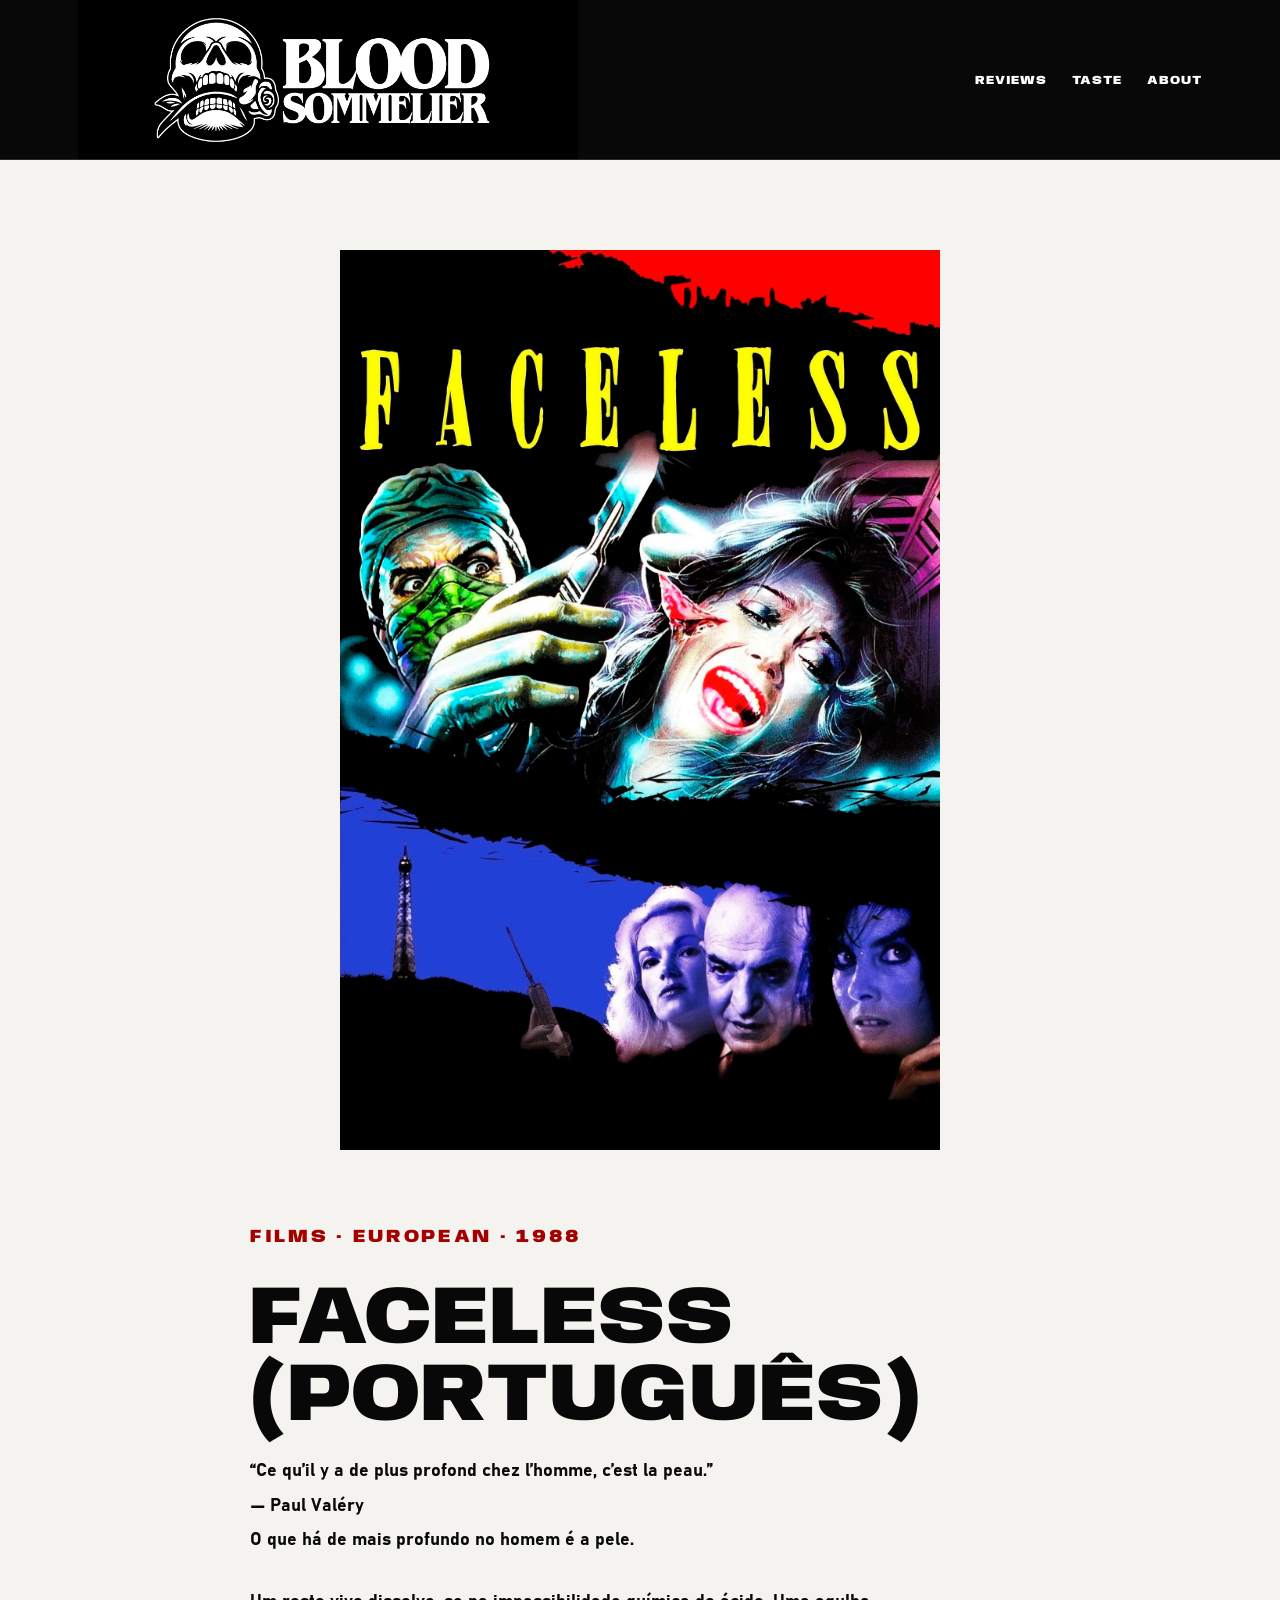
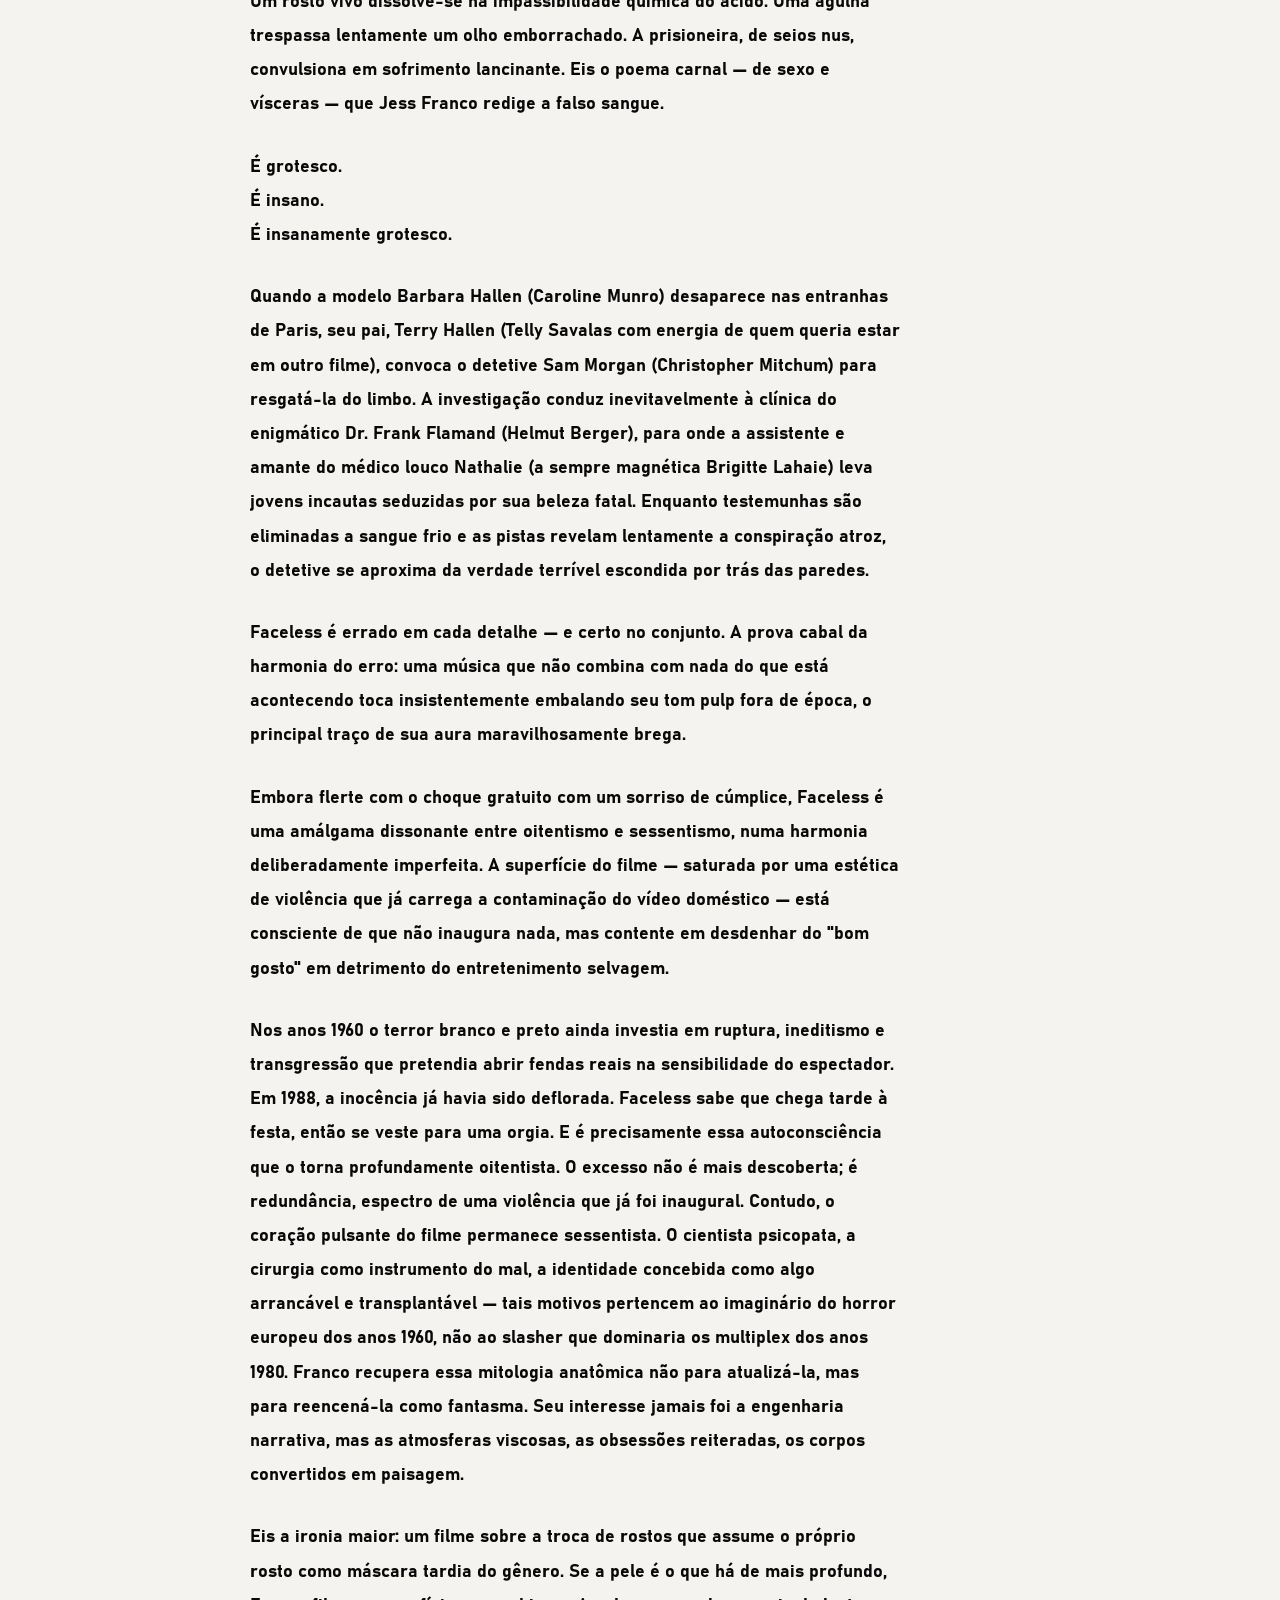
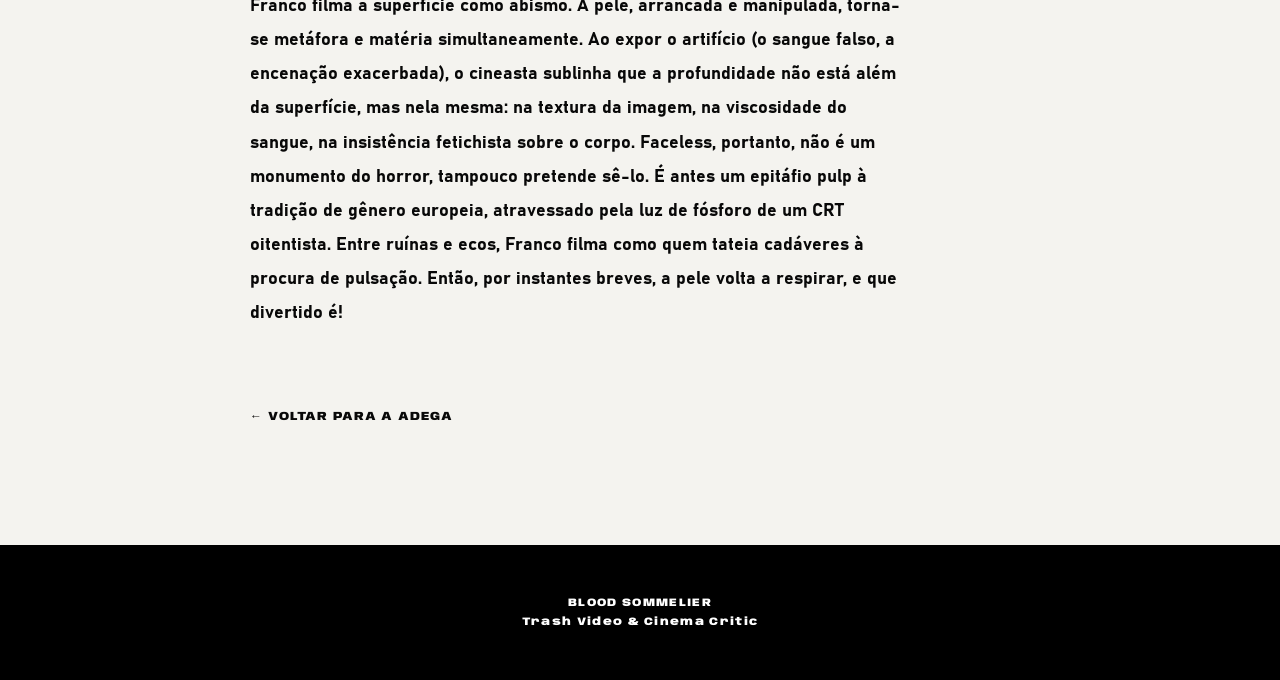
<file: reviews/faceless-1988-pt.html>
<!DOCTYPE html>
<html lang="pt-BR">
<head>
  <meta charset="UTF-8">
  <meta name="viewport" content="width=device-width, initial-scale=1.0">
  <title>Faceless (Português) — Blood Sommelier</title>
  <meta name="description" content="Faceless (1988) — Jess Franco leva o mau gosto ao seu mais belo extremo.">
  <link rel="stylesheet" href="../style.css">
  <style>
    .review-page{max-width:1180px;margin:auto;padding:90px 28px 120px}
    .review-poster{max-width:600px;margin:0 auto 70px}
    .review-poster img{display:block;width:100%;height:auto}
    .review-copy{max-width:780px;margin:auto}
    .review-copy h1{font:900 clamp(44px,7vw,82px) "Anybody Display",sans-serif;line-height:.94;text-transform:uppercase;margin:0 0 18px}
    .review-copy p{font-size:18px;line-height:1.9;margin:0 0 28px}
    .review-copy .verdict{margin-top:65px}
    .back-link{display:inline-block;margin-top:50px;color:var(--black);text-decoration:none;font:700 12px "Anybody Display",sans-serif;letter-spacing:.08em;text-transform:uppercase}
    .back-link:hover{color:var(--red)}
  </style>
</head>
<body>
<header class="site-header"><div class="header-inner">
  <a class="brand" href="../index.html" aria-label="Blood Sommelier home"><img src="../BLOOD_SOMMELIER_LOGO.png" alt="Blood Sommelier"></a>
  <nav><a href="../reviews.html">Reviews</a><a href="../reviews.html">Taste</a><a href="../index.html#about">About</a></nav>
</div></header>
<main>
<article class="review-page">
  <div class="review-poster"><img src="faceless-1988.jpg" alt="Faceless (1988) poster"></div>
  <div class="review-copy">
    <p class="eyebrow">FILMS · EUROPEAN · 1988</p>
    <h1>Faceless (Português)</h1>
    <p>“Ce qu’il y a de plus profond chez l’homme, c’est la peau.”<br>— Paul Valéry<br>O que há de mais profundo no homem é a pele.</p>
    <p>Um rosto vivo dissolve-se na impassibilidade química do ácido. Uma agulha trespassa lentamente um olho emborrachado. A prisioneira, de seios nus, convulsiona em sofrimento lancinante. Eis o poema carnal — de sexo e vísceras — que Jess Franco redige a falso sangue.</p>
    <p>É grotesco.<br>É insano.<br>É insanamente grotesco.</p>
    <p>Quando a modelo Barbara Hallen (Caroline Munro) desaparece nas entranhas de Paris, seu pai, Terry Hallen (Telly Savalas com energia de quem queria estar em outro filme), convoca o detetive Sam Morgan (Christopher Mitchum) para resgatá-la do limbo. A investigação conduz inevitavelmente à clínica do enigmático Dr. Frank Flamand (Helmut Berger), para onde a assistente e amante do médico louco Nathalie (a sempre magnética Brigitte Lahaie) leva jovens incautas seduzidas por sua beleza fatal. Enquanto testemunhas são eliminadas a sangue frio e as pistas revelam lentamente a conspiração atroz, o detetive se aproxima da verdade terrível escondida por trás das paredes.</p>
    <p>Faceless é errado em cada detalhe — e certo no conjunto. A prova cabal da harmonia do erro: uma música que não combina com nada do que está acontecendo toca insistentemente embalando seu tom pulp fora de época, o principal traço de sua aura maravilhosamente brega.</p>
    <p>Embora flerte com o choque gratuito com um sorriso de cúmplice, Faceless é uma amálgama dissonante entre oitentismo e sessentismo, numa harmonia deliberadamente imperfeita. A superfície do filme — saturada por uma estética de violência que já carrega a contaminação do vídeo doméstico — está consciente de que não inaugura nada, mas contente em desdenhar do "bom gosto" em detrimento do entretenimento selvagem.</p>
    <p>Nos anos 1960 o terror branco e preto ainda investia em ruptura, ineditismo e transgressão que pretendia abrir fendas reais na sensibilidade do espectador. Em 1988, a inocência já havia sido deflorada. Faceless sabe que chega tarde à festa, então se veste para uma orgia. E é precisamente essa autoconsciência que o torna profundamente oitentista. O excesso não é mais descoberta; é redundância, espectro de uma violência que já foi inaugural. Contudo, o coração pulsante do filme permanece sessentista. O cientista psicopata, a cirurgia como instrumento do mal, a identidade concebida como algo arrancável e transplantável — tais motivos pertencem ao imaginário do horror europeu dos anos 1960, não ao slasher que dominaria os multiplex dos anos 1980. Franco recupera essa mitologia anatômica não para atualizá-la, mas para reencená-la como fantasma. Seu interesse jamais foi a engenharia narrativa, mas as atmosferas viscosas, as obsessões reiteradas, os corpos convertidos em paisagem.</p>
    <p>Eis a ironia maior: um filme sobre a troca de rostos que assume o próprio rosto como máscara tardia do gênero. Se a pele é o que há de mais profundo, Franco filma a superfície como abismo. A pele, arrancada e manipulada, torna-se metáfora e matéria simultaneamente. Ao expor o artifício (o sangue falso, a encenação exacerbada), o cineasta sublinha que a profundidade não está além da superfície, mas nela mesma: na textura da imagem, na viscosidade do sangue, na insistência fetichista sobre o corpo. Faceless, portanto, não é um monumento do horror, tampouco pretende sê-lo. É antes um epitáfio pulp à tradição de gênero europeia, atravessado pela luz de fósforo de um CRT oitentista. Entre ruínas e ecos, Franco filma como quem tateia cadáveres à procura de pulsação. Então, por instantes breves, a pele volta a respirar, e que divertido é!</p>
    <a class="back-link" href="../reviews.html">← Voltar para a adega</a>
  </div>
</article>
</main>
<footer><p>BLOOD SOMMELIER</p><p>Trash Video & Cinema Critic</p></footer>
</body></html>
</file>
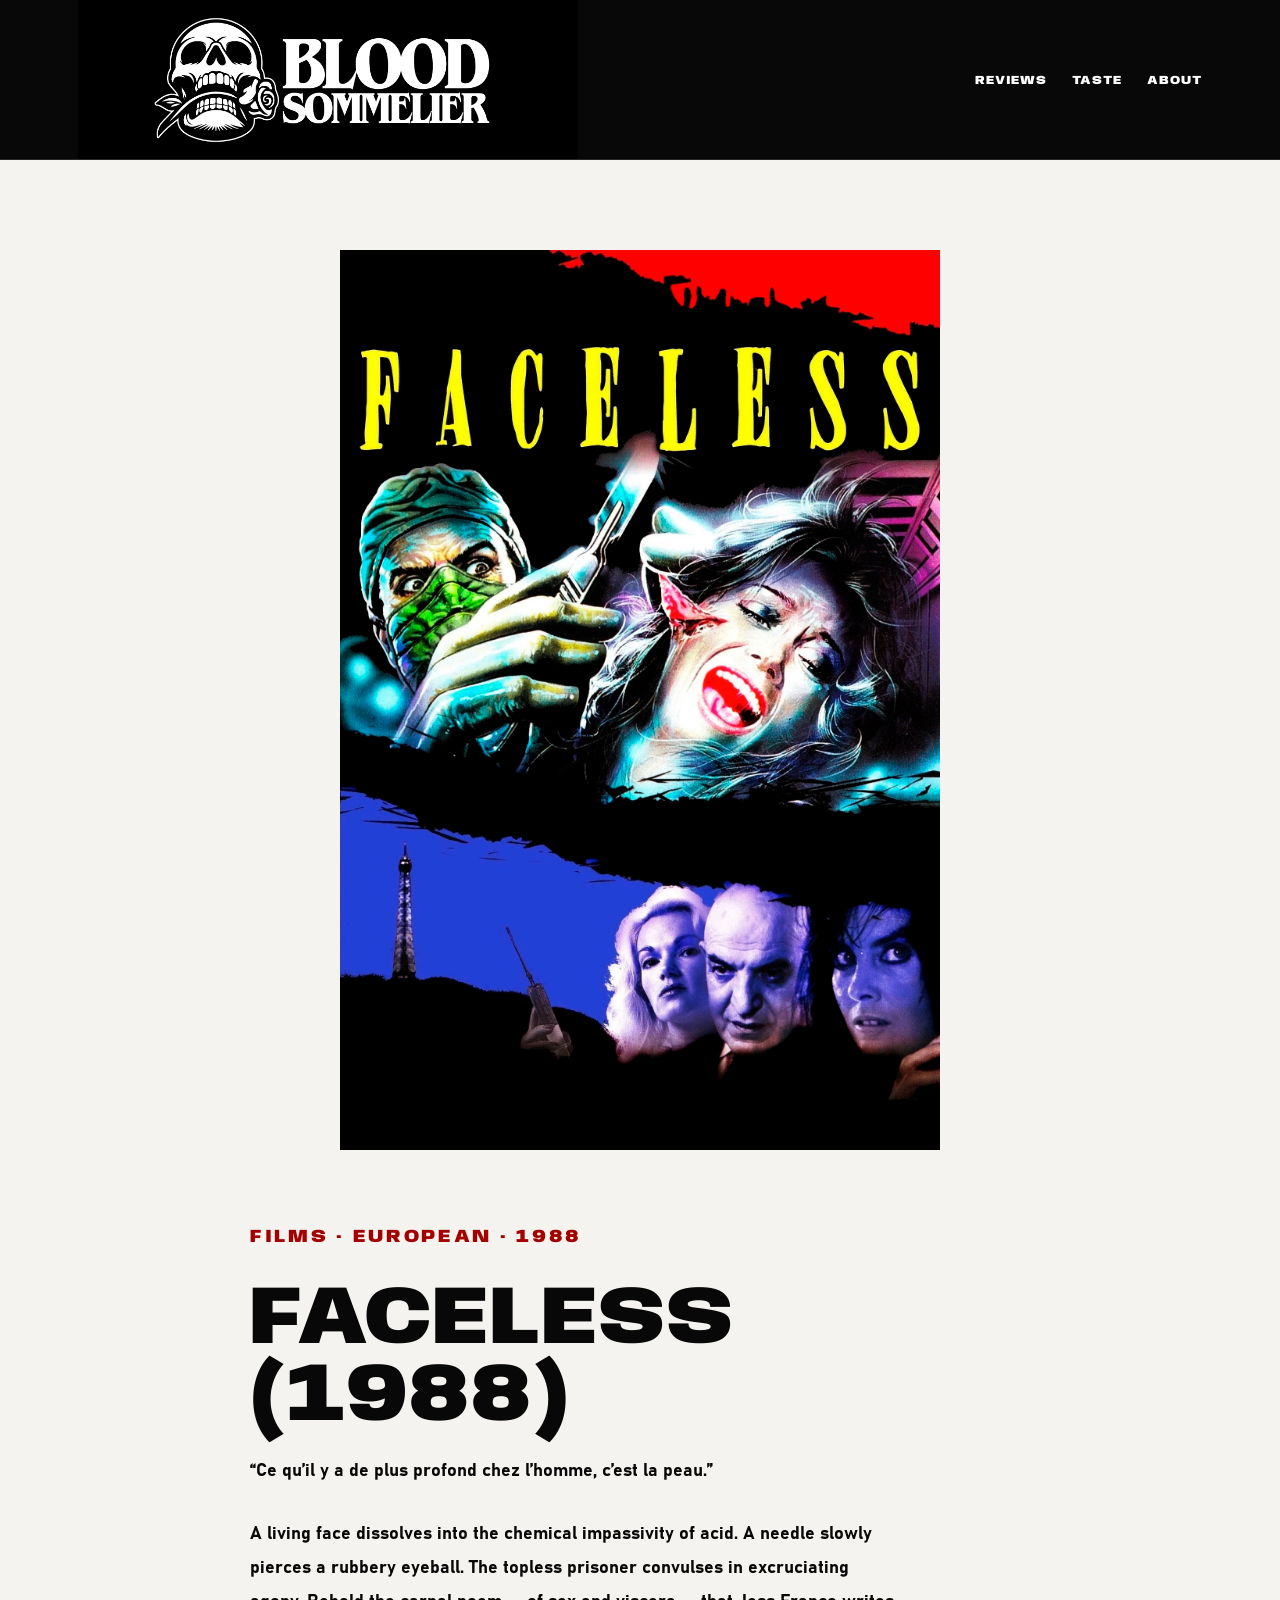
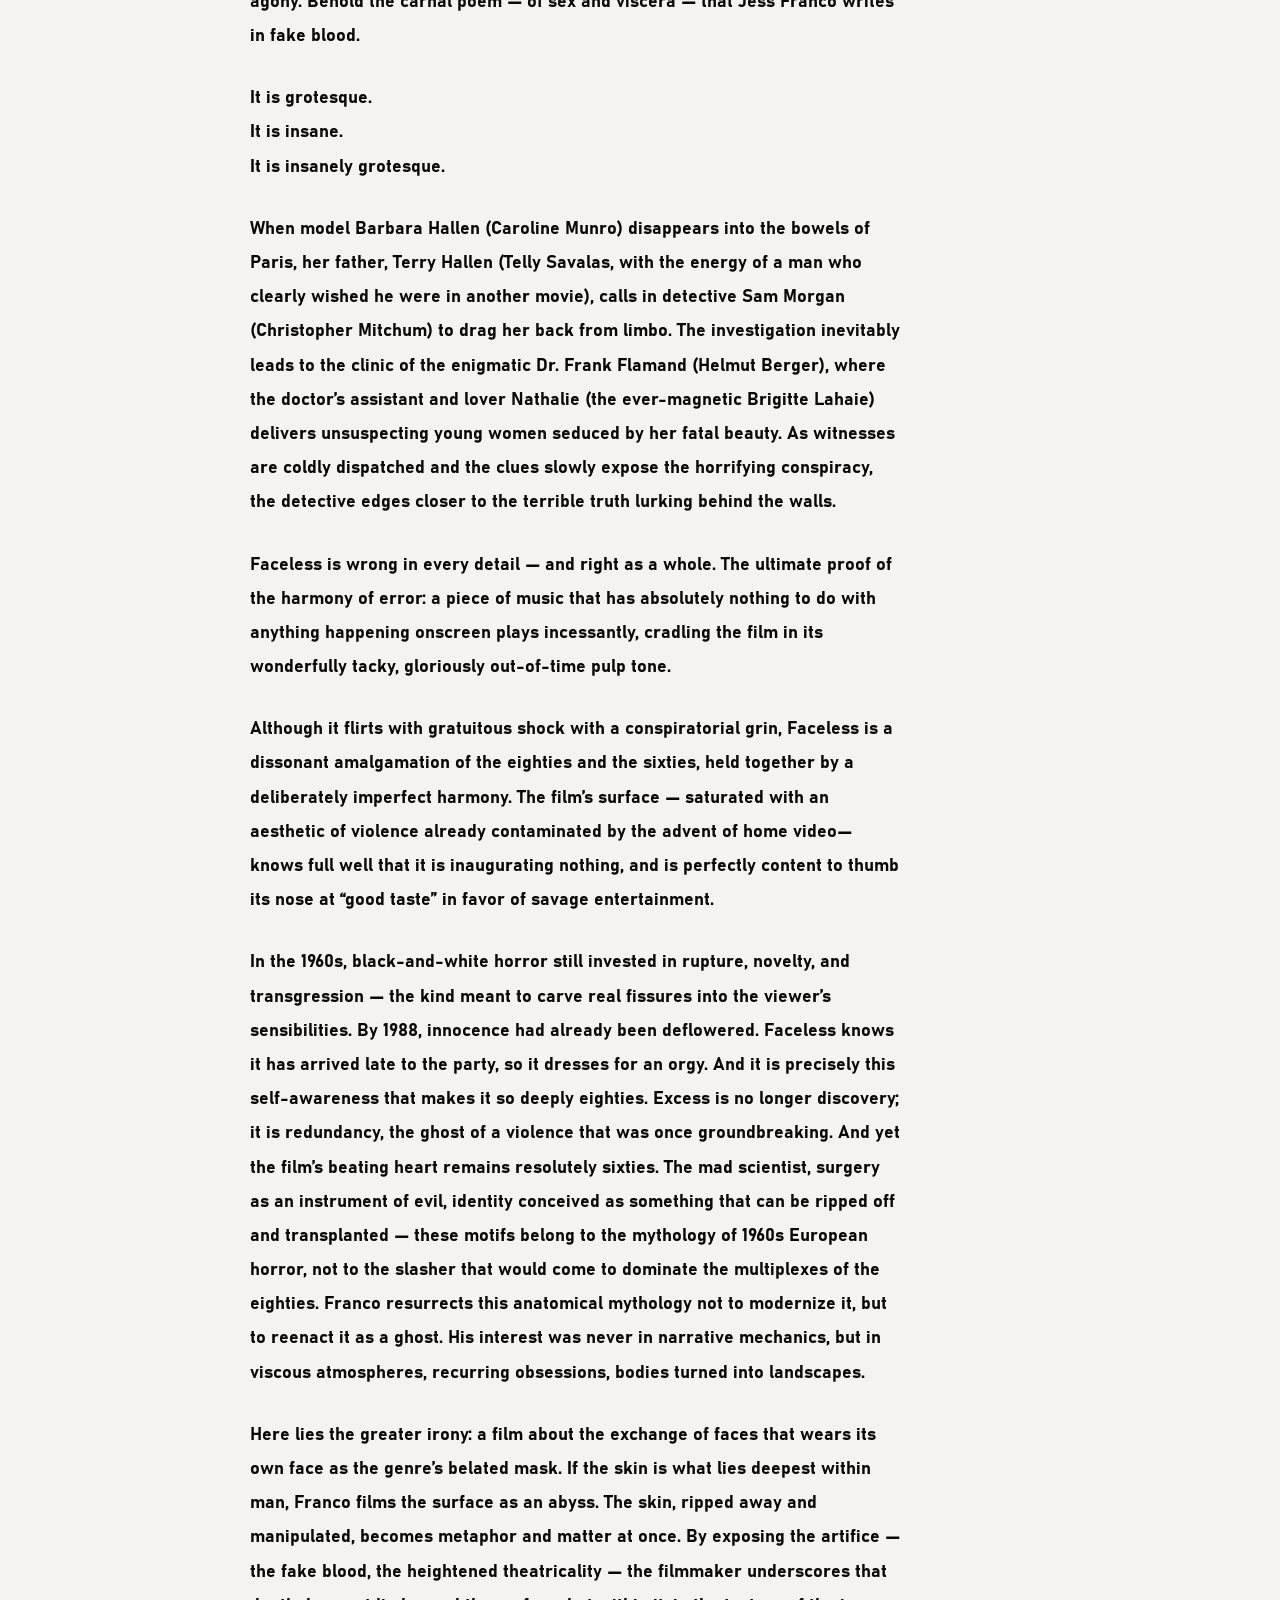
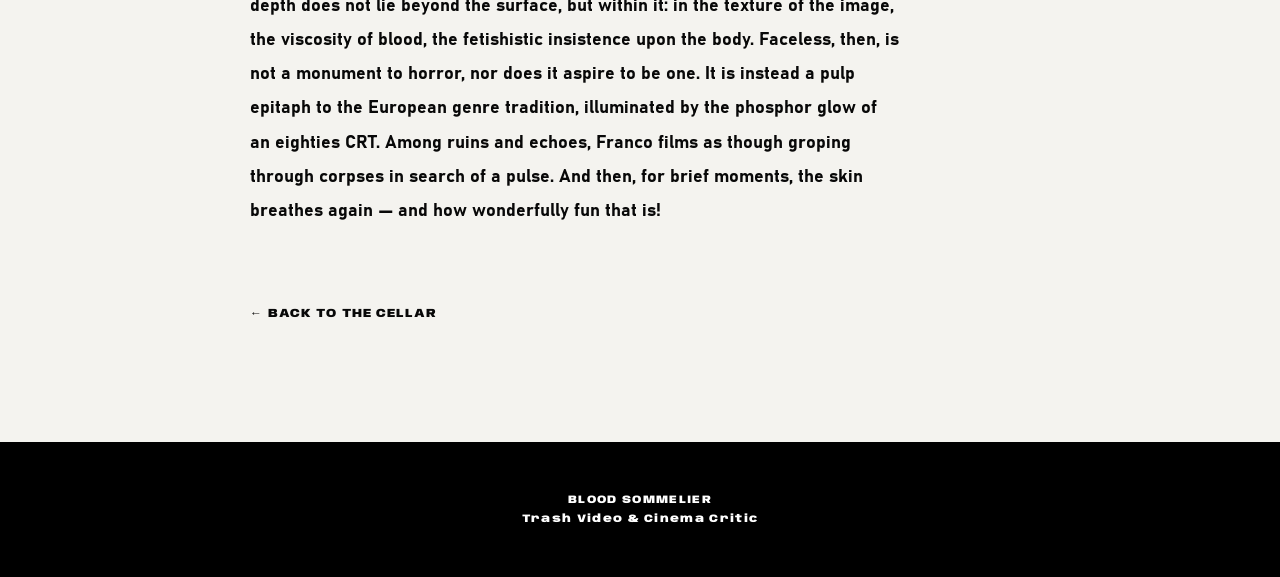
<file: reviews/faceless-1988.html>
<!DOCTYPE html>
<html lang="en">
<head>
  <meta charset="UTF-8">
  <meta name="viewport" content="width=device-width, initial-scale=1.0">
  <title>Faceless (1988) — Blood Sommelier</title>
  <meta name="description" content="Faceless (1988) — Jess Franco takes bad taste to its most beautiful extreme.">
  <link rel="stylesheet" href="../style.css">
  <style>
    .review-page{max-width:1180px;margin:auto;padding:90px 28px 120px}
    .review-poster{max-width:600px;margin:0 auto 70px}
    .review-poster img{display:block;width:100%;height:auto}
    .review-copy{max-width:780px;margin:auto}
    .review-copy h1{font:900 clamp(44px,7vw,82px) "Anybody Display",sans-serif;line-height:.94;text-transform:uppercase;margin:0 0 18px}
    .review-copy p{font-size:18px;line-height:1.9;margin:0 0 28px}
    .back-link{display:inline-block;margin-top:50px;color:var(--black);text-decoration:none;font:700 12px "Anybody Display",sans-serif;letter-spacing:.08em;text-transform:uppercase}
    .back-link:hover{color:var(--red)}
  </style>
</head>
<body>
<header class="site-header"><div class="header-inner">
  <a class="brand" href="../index.html" aria-label="Blood Sommelier home"><img src="../BLOOD_SOMMELIER_LOGO.png" alt="Blood Sommelier"></a>
  <nav><a href="../reviews.html">Reviews</a><a href="../reviews.html">Taste</a><a href="../index.html#about">About</a></nav>
</div></header>
<main>
<article class="review-page">
  <div class="review-poster"><img src="faceless-1988.jpg" alt="Faceless (1988) poster"></div>
  <div class="review-copy">
    <p class="eyebrow">FILMS · EUROPEAN · 1988</p>
    <h1>Faceless (1988)</h1>
    <p>“Ce qu’il y a de plus profond chez l’homme, c’est la peau.”</p>
    <p>A living face dissolves into the chemical impassivity of acid. A needle slowly pierces a rubbery eyeball. The topless prisoner convulses in excruciating agony. Behold the carnal poem — of sex and viscera — that Jess Franco writes in fake blood.</p>
    <p>It is grotesque.<br>It is insane.<br>It is insanely grotesque.</p>
    <p>When model Barbara Hallen (Caroline Munro) disappears into the bowels of Paris, her father, Terry Hallen (Telly Savalas, with the energy of a man who clearly wished he were in another movie), calls in detective Sam Morgan (Christopher Mitchum) to drag her back from limbo. The investigation inevitably leads to the clinic of the enigmatic Dr. Frank Flamand (Helmut Berger), where the doctor’s assistant and lover Nathalie (the ever-magnetic Brigitte Lahaie) delivers unsuspecting young women seduced by her fatal beauty. As witnesses are coldly dispatched and the clues slowly expose the horrifying conspiracy, the detective edges closer to the terrible truth lurking behind the walls.</p>
    <p>Faceless is wrong in every detail — and right as a whole. The ultimate proof of the harmony of error: a piece of music that has absolutely nothing to do with anything happening onscreen plays incessantly, cradling the film in its wonderfully tacky, gloriously out-of-time pulp tone.</p>
    <p>Although it flirts with gratuitous shock with a conspiratorial grin, Faceless is a dissonant amalgamation of the eighties and the sixties, held together by a deliberately imperfect harmony. The film’s surface — saturated with an aesthetic of violence already contaminated by the advent of home video— knows full well that it is inaugurating nothing, and is perfectly content to thumb its nose at “good taste” in favor of savage entertainment.</p>
    <p>In the 1960s, black-and-white horror still invested in rupture, novelty, and transgression — the kind meant to carve real fissures into the viewer’s sensibilities. By 1988, innocence had already been deflowered. Faceless knows it has arrived late to the party, so it dresses for an orgy. And it is precisely this self-awareness that makes it so deeply eighties. Excess is no longer discovery; it is redundancy, the ghost of a violence that was once groundbreaking. And yet the film’s beating heart remains resolutely sixties. The mad scientist, surgery as an instrument of evil, identity conceived as something that can be ripped off and transplanted — these motifs belong to the mythology of 1960s European horror, not to the slasher that would come to dominate the multiplexes of the eighties. Franco resurrects this anatomical mythology not to modernize it, but to reenact it as a ghost. His interest was never in narrative mechanics, but in viscous atmospheres, recurring obsessions, bodies turned into landscapes.</p>
    <p>Here lies the greater irony: a film about the exchange of faces that wears its own face as the genre’s belated mask. If the skin is what lies deepest within man, Franco films the surface as an abyss. The skin, ripped away and manipulated, becomes metaphor and matter at once. By exposing the artifice — the fake blood, the heightened theatricality — the filmmaker underscores that depth does not lie beyond the surface, but within it: in the texture of the image, the viscosity of blood, the fetishistic insistence upon the body. Faceless, then, is not a monument to horror, nor does it aspire to be one. It is instead a pulp epitaph to the European genre tradition, illuminated by the phosphor glow of an eighties CRT. Among ruins and echoes, Franco films as though groping through corpses in search of a pulse. And then, for brief moments, the skin breathes again — and how wonderfully fun that is!</p>
    <a class="back-link" href="../reviews.html">← Back to the cellar</a>
  </div>
</article>
</main>
<footer><p>BLOOD SOMMELIER</p><p>Trash Video & Cinema Critic</p></footer>
</body></html>
</file>
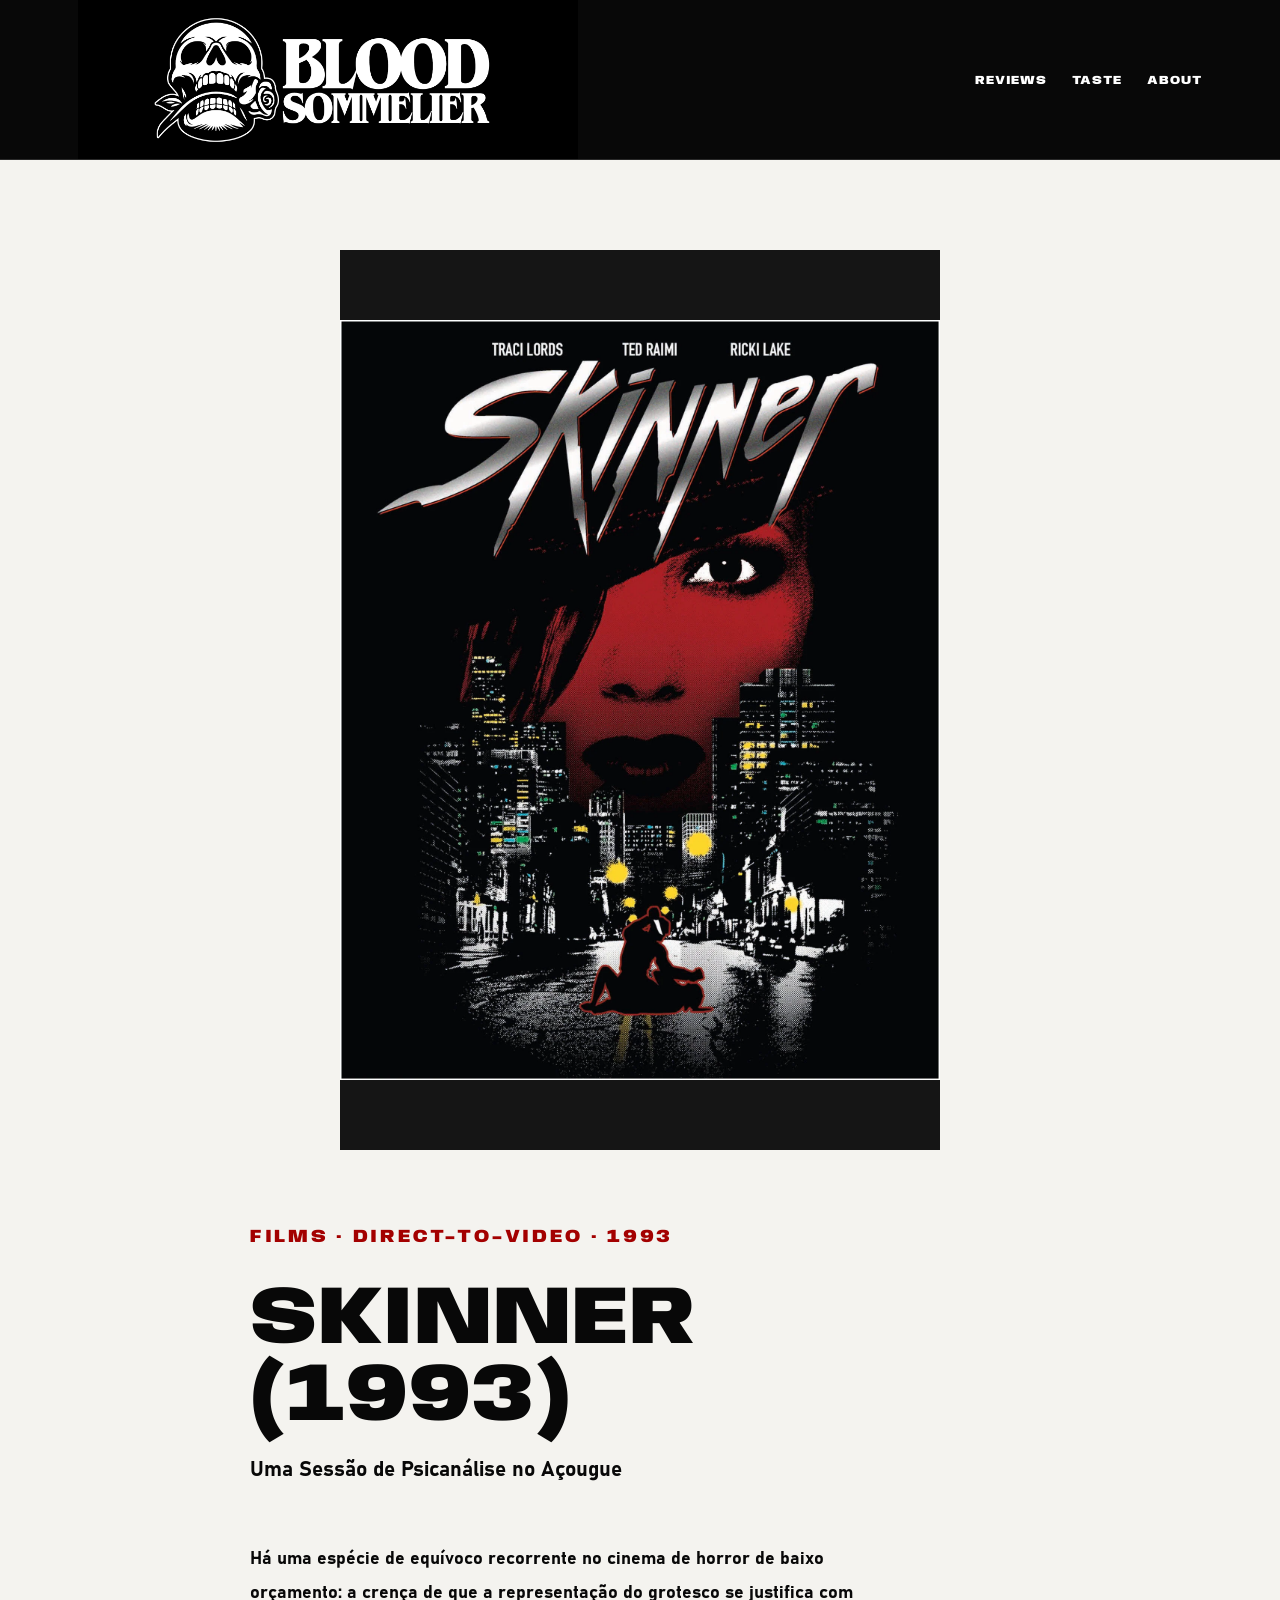
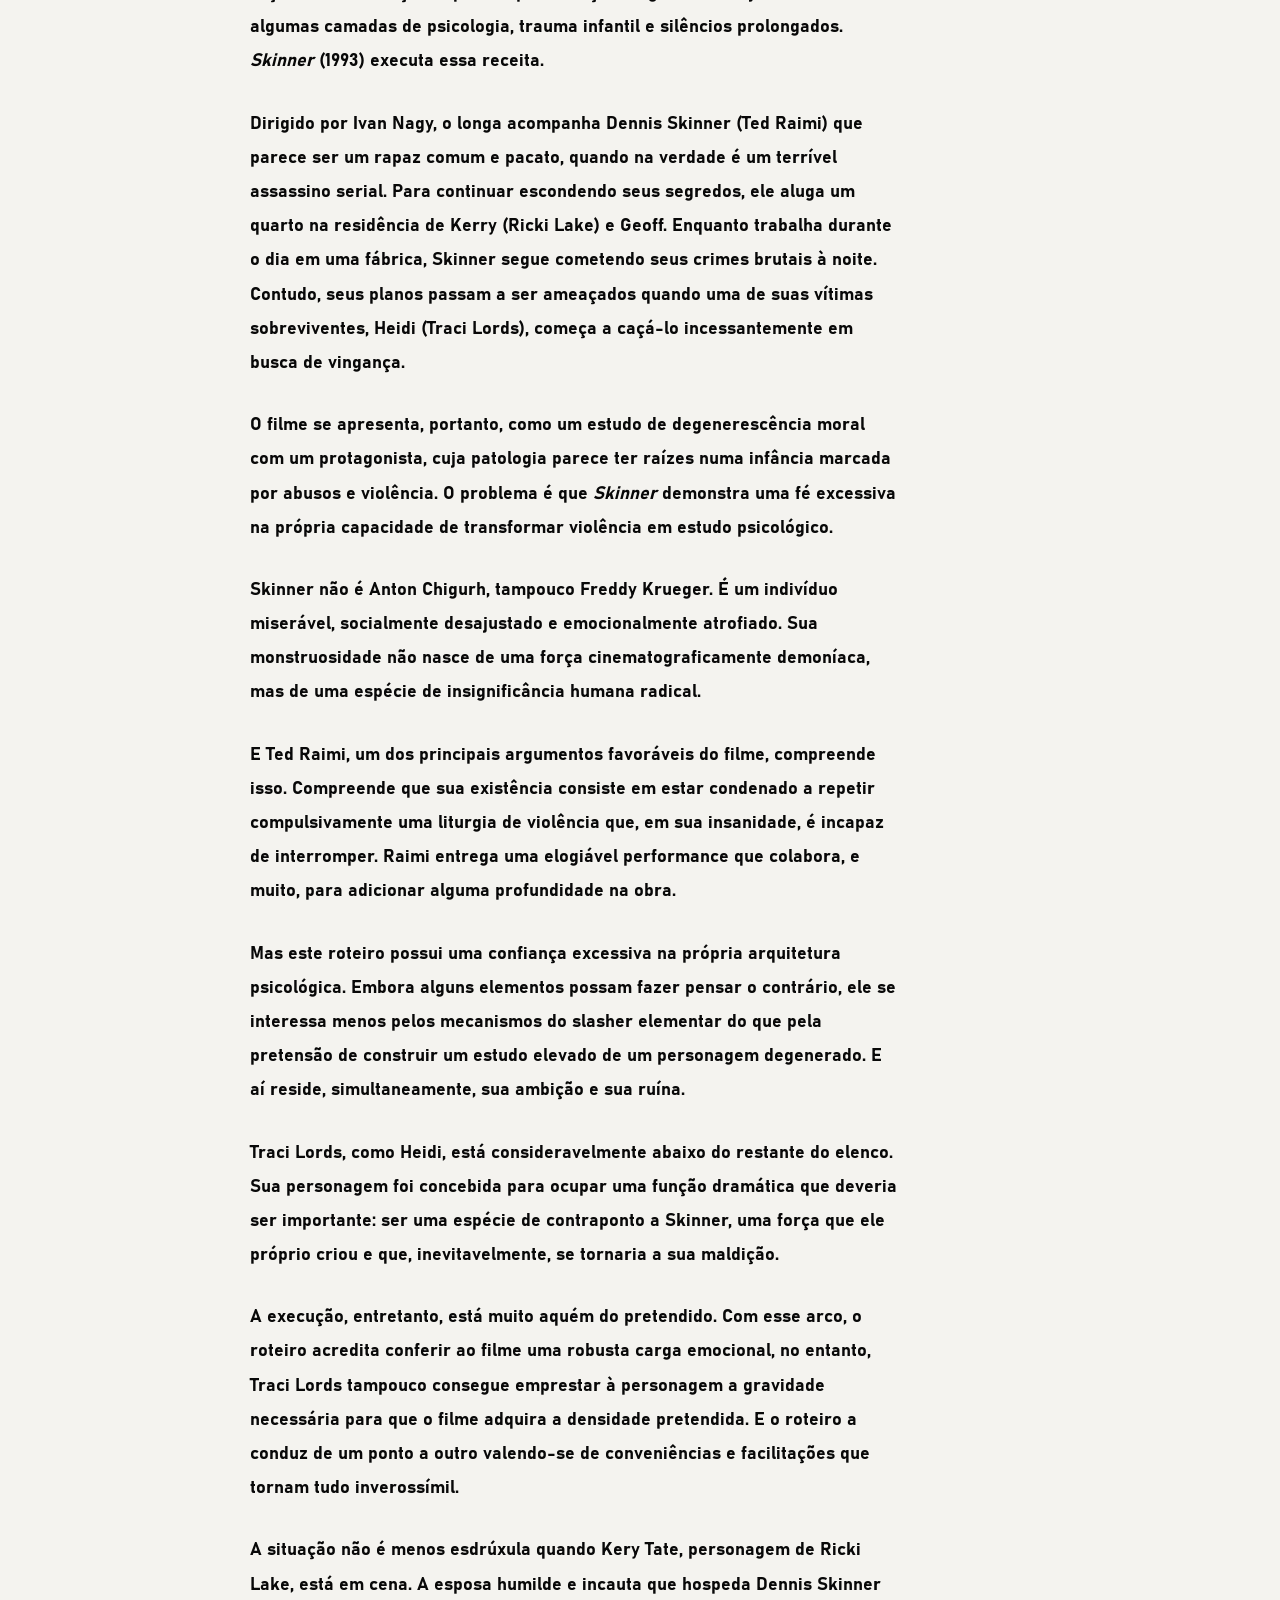
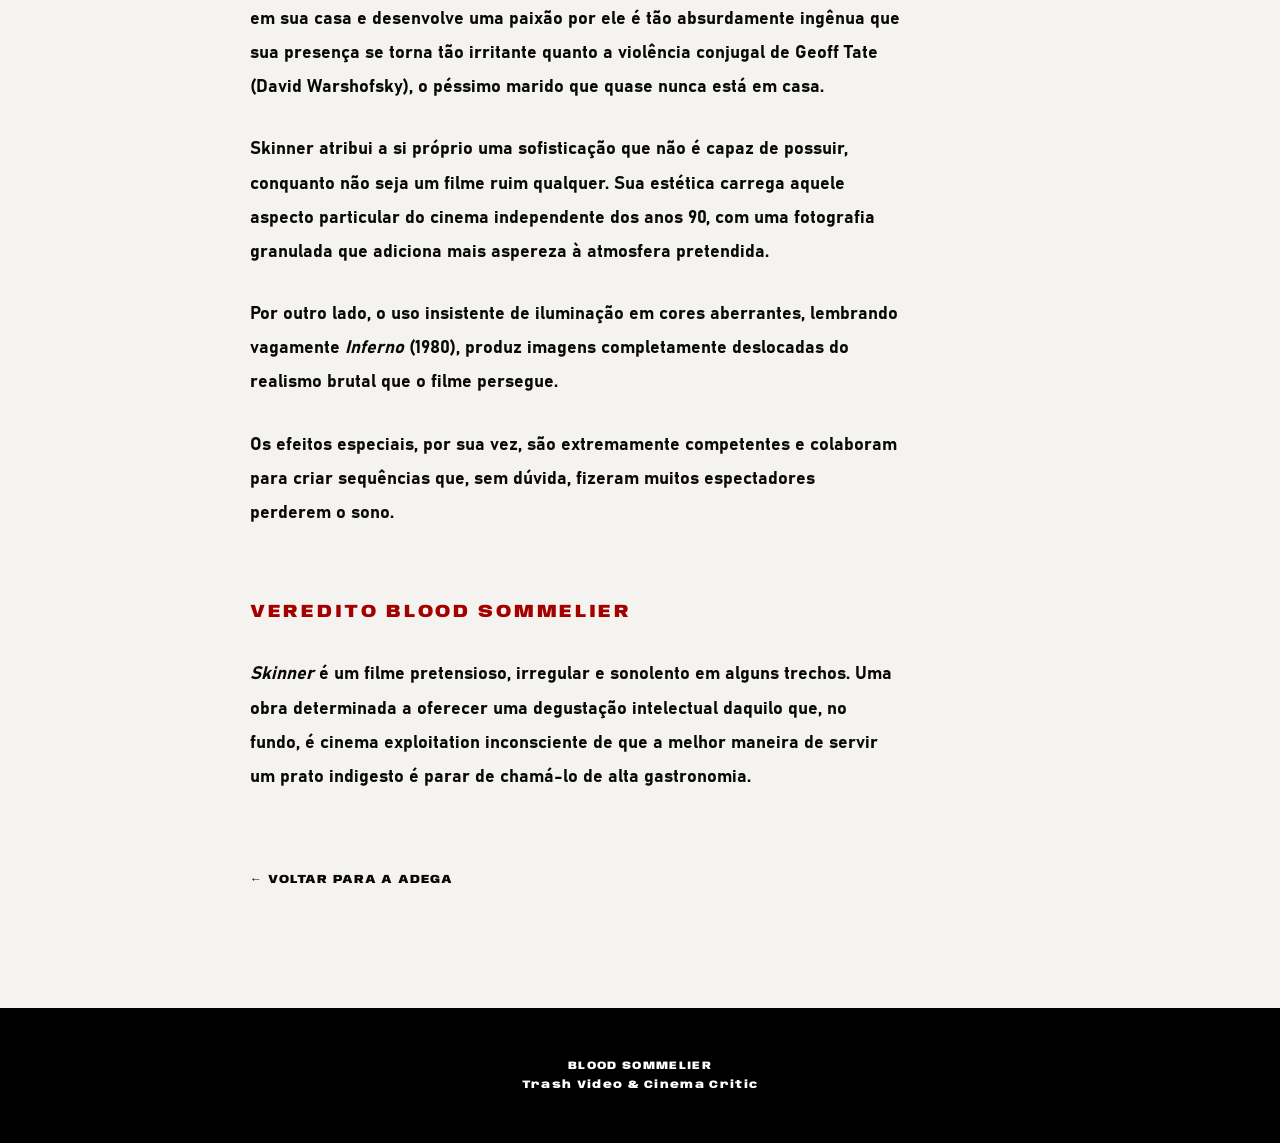
<file: reviews/skinner-1993-pt.html>
<!DOCTYPE html>
<html lang="pt-BR">
<head>
  <meta charset="UTF-8">
  <meta name="viewport" content="width=device-width, initial-scale=1.0">
  <title>Skinner (Português) — Blood Sommelier</title>
  <meta name="description" content="Skinner (1993) — Uma Sessão de Psicanálise no Açougue.">
  <link rel="stylesheet" href="../style.css">
  <style>
    .review-page{max-width:1180px;margin:auto;padding:90px 28px 120px}
    .review-poster{max-width:600px;margin:0 auto 70px}
    .review-poster img{display:block;width:100%;height:auto}
    .review-copy{max-width:780px;margin:auto}
    .review-copy h1{font:900 clamp(44px,7vw,82px) "Anybody Display",sans-serif;line-height:.94;text-transform:uppercase;margin:0 0 18px}
    .review-copy .subtitle{font-size:21px;line-height:1.55;margin:0 0 55px}
    .review-copy p{font-size:18px;line-height:1.9;margin:0 0 28px}
    .review-copy .verdict{margin-top:65px}
    .back-link{display:inline-block;margin-top:50px;color:var(--black);text-decoration:none;font:700 12px "Anybody Display",sans-serif;letter-spacing:.08em;text-transform:uppercase}
    .back-link:hover{color:var(--red)}
  </style>
</head>
<body>
<header class="site-header"><div class="header-inner">
  <a class="brand" href="../index.html" aria-label="Blood Sommelier home"><img src="../BLOOD_SOMMELIER_LOGO.png" alt="Blood Sommelier"></a>
  <nav><a href="../reviews.html">Reviews</a><a href="../reviews.html">Taste</a><a href="../index.html#about">About</a></nav>
</div></header>
<main>
<article class="review-page">
  <div class="review-poster"><img src="skinner-1993.webp" alt="Skinner (1993) poster"></div>
  <div class="review-copy">
    <p class="eyebrow">FILMS · DIRECT-TO-VIDEO · 1993</p>
    <h1>Skinner (1993)</h1>
    <p class="subtitle">Uma Sessão de Psicanálise no Açougue</p>

    <p>Há uma espécie de equívoco recorrente no cinema de horror de baixo orçamento: a crença de que a representação do grotesco se justifica com algumas camadas de psicologia, trauma infantil e silêncios prolongados. <em>Skinner</em> (1993) executa essa receita.</p>
    <p>Dirigido por Ivan Nagy, o longa acompanha Dennis Skinner (Ted Raimi) que parece ser um rapaz comum e pacato, quando na verdade é um terrível assassino serial. Para continuar escondendo seus segredos, ele aluga um quarto na residência de Kerry (Ricki Lake) e Geoff. Enquanto trabalha durante o dia em uma fábrica, Skinner segue cometendo seus crimes brutais à noite. Contudo, seus planos passam a ser ameaçados quando uma de suas vítimas sobreviventes, Heidi (Traci Lords), começa a caçá-lo incessantemente em busca de vingança.</p>
    <p>O filme se apresenta, portanto, como um estudo de degenerescência moral com um protagonista, cuja patologia parece ter raízes numa infância marcada por abusos e violência. O problema é que <em>Skinner</em> demonstra uma fé excessiva na própria capacidade de transformar violência em estudo psicológico.</p>
    <p>Skinner não é Anton Chigurh, tampouco Freddy Krueger. É um indivíduo miserável, socialmente desajustado e emocionalmente atrofiado. Sua monstruosidade não nasce de uma força cinematograficamente demoníaca, mas de uma espécie de insignificância humana radical.</p>
    <p>E Ted Raimi, um dos principais argumentos favoráveis do filme, compreende isso. Compreende que sua existência consiste em estar condenado a repetir compulsivamente uma liturgia de violência que, em sua insanidade, é incapaz de interromper. Raimi entrega uma elogiável performance que colabora, e muito, para adicionar alguma profundidade na obra.</p>
    <p>Mas este roteiro possui uma confiança excessiva na própria arquitetura psicológica. Embora alguns elementos possam fazer pensar o contrário, ele se interessa menos pelos mecanismos do slasher elementar do que pela pretensão de construir um estudo elevado de um personagem degenerado. E aí reside, simultaneamente, sua ambição e sua ruína.</p>
    <p>Traci Lords, como Heidi, está consideravelmente abaixo do restante do elenco. Sua personagem foi concebida para ocupar uma função dramática que deveria ser importante: ser uma espécie de contraponto a Skinner, uma força que ele próprio criou e que, inevitavelmente, se tornaria a sua maldição.</p>
    <p>A execução, entretanto, está muito aquém do pretendido. Com esse arco, o roteiro acredita conferir ao filme uma robusta carga emocional, no entanto, Traci Lords tampouco consegue emprestar à personagem a gravidade necessária para que o filme adquira a densidade pretendida. E o roteiro a conduz de um ponto a outro valendo-se de conveniências e facilitações que tornam tudo inverossímil.</p>
    <p>A situação não é menos esdrúxula quando Kery Tate, personagem de Ricki Lake, está em cena. A esposa humilde e incauta que hospeda Dennis Skinner em sua casa e desenvolve uma paixão por ele é tão absurdamente ingênua que sua presença se torna tão irritante quanto a violência conjugal de Geoff Tate (David Warshofsky), o péssimo marido que quase nunca está em casa.</p>
    <p>Skinner atribui a si próprio uma sofisticação que não é capaz de possuir, conquanto não seja um filme ruim qualquer. Sua estética carrega aquele aspecto particular do cinema independente dos anos 90, com uma fotografia granulada que adiciona mais aspereza à atmosfera pretendida.</p>
    <p>Por outro lado, o uso insistente de iluminação em cores aberrantes, lembrando vagamente <em>Inferno</em> (1980), produz imagens completamente deslocadas do realismo brutal que o filme persegue.</p>
    <p>Os efeitos especiais, por sua vez, são extremamente competentes e colaboram para criar sequências que, sem dúvida, fizeram muitos espectadores perderem o sono.</p>

    <div class="verdict"><p class="eyebrow">VEREDITO BLOOD SOMMELIER</p>
      <p><em>Skinner</em> é um filme pretensioso, irregular e sonolento em alguns trechos. Uma obra determinada a oferecer uma degustação intelectual daquilo que, no fundo, é cinema exploitation inconsciente de que a melhor maneira de servir um prato indigesto é parar de chamá-lo de alta gastronomia.</p>
    </div>
    <a class="back-link" href="../reviews.html">← Voltar para a adega</a>
  </div>
</article>
</main>
<footer><p>BLOOD SOMMELIER</p><p>Trash Video & Cinema Critic</p></footer>
</body></html>
</file>
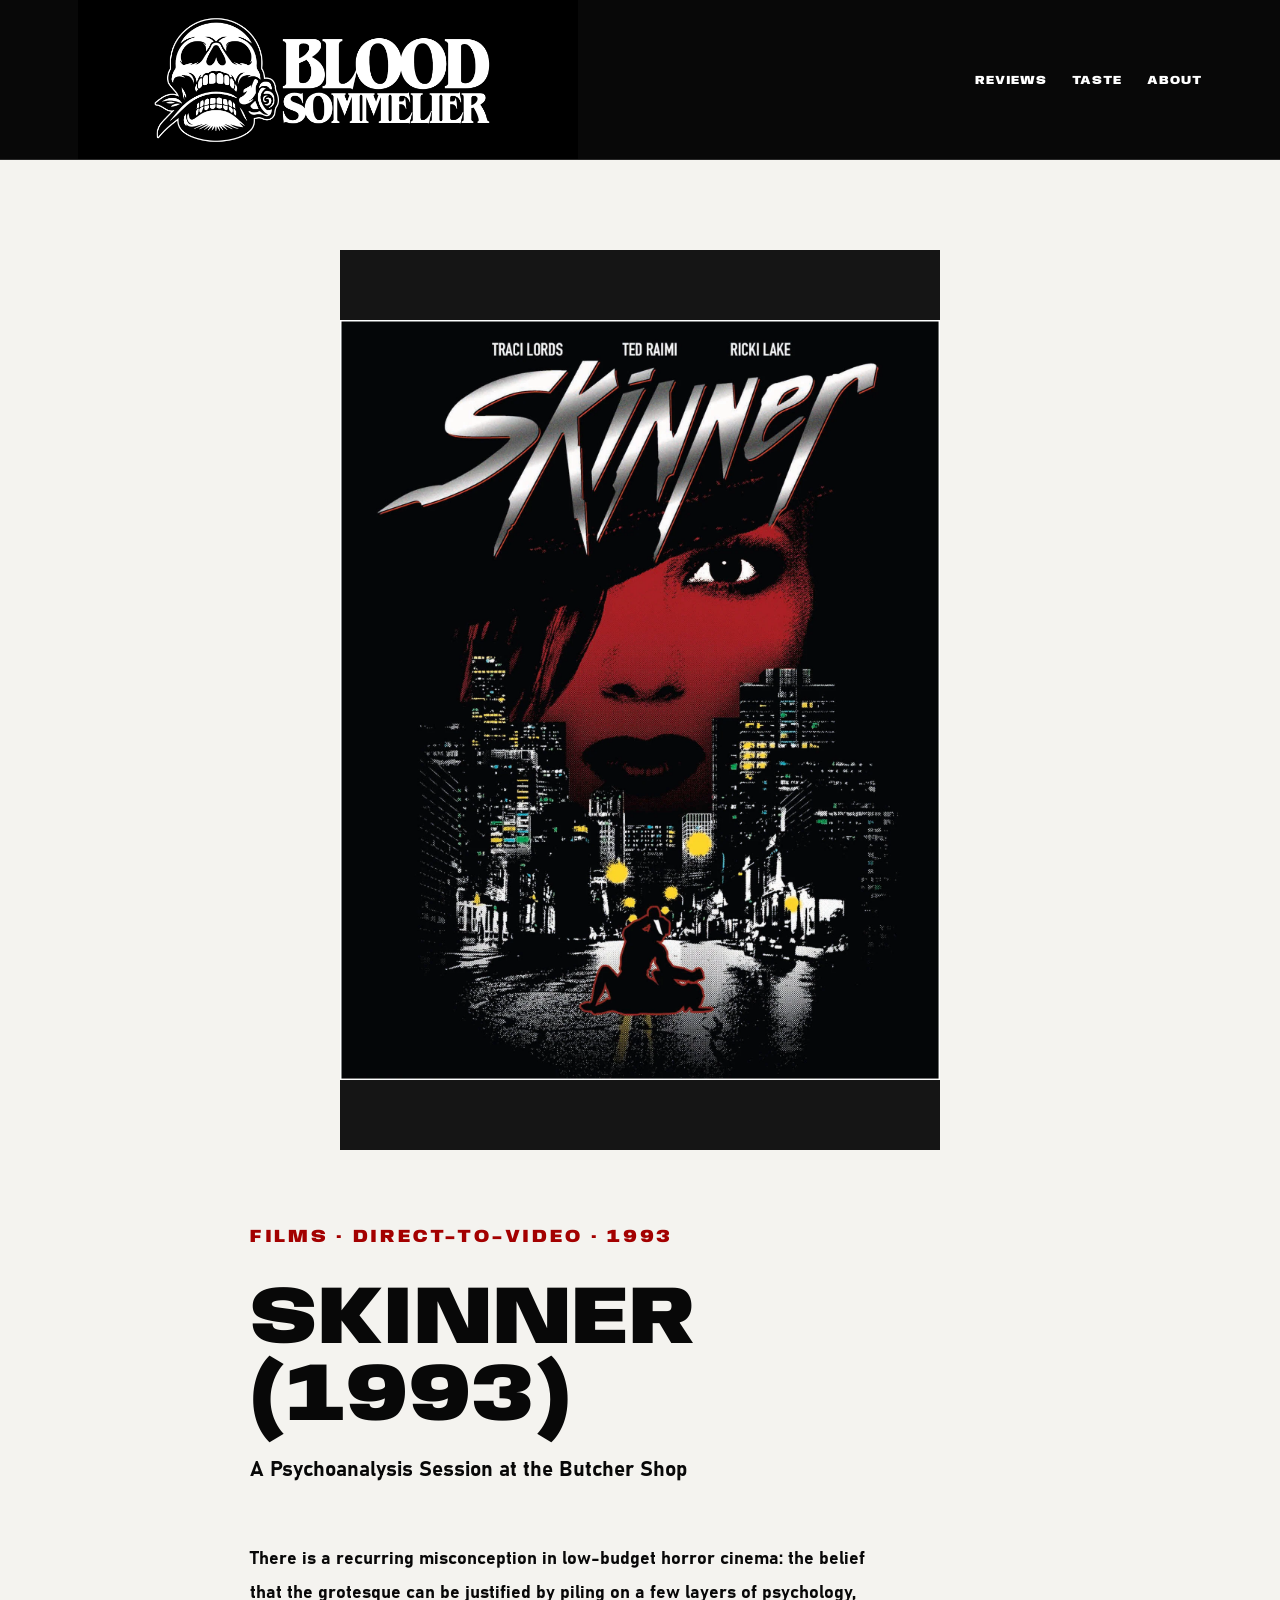
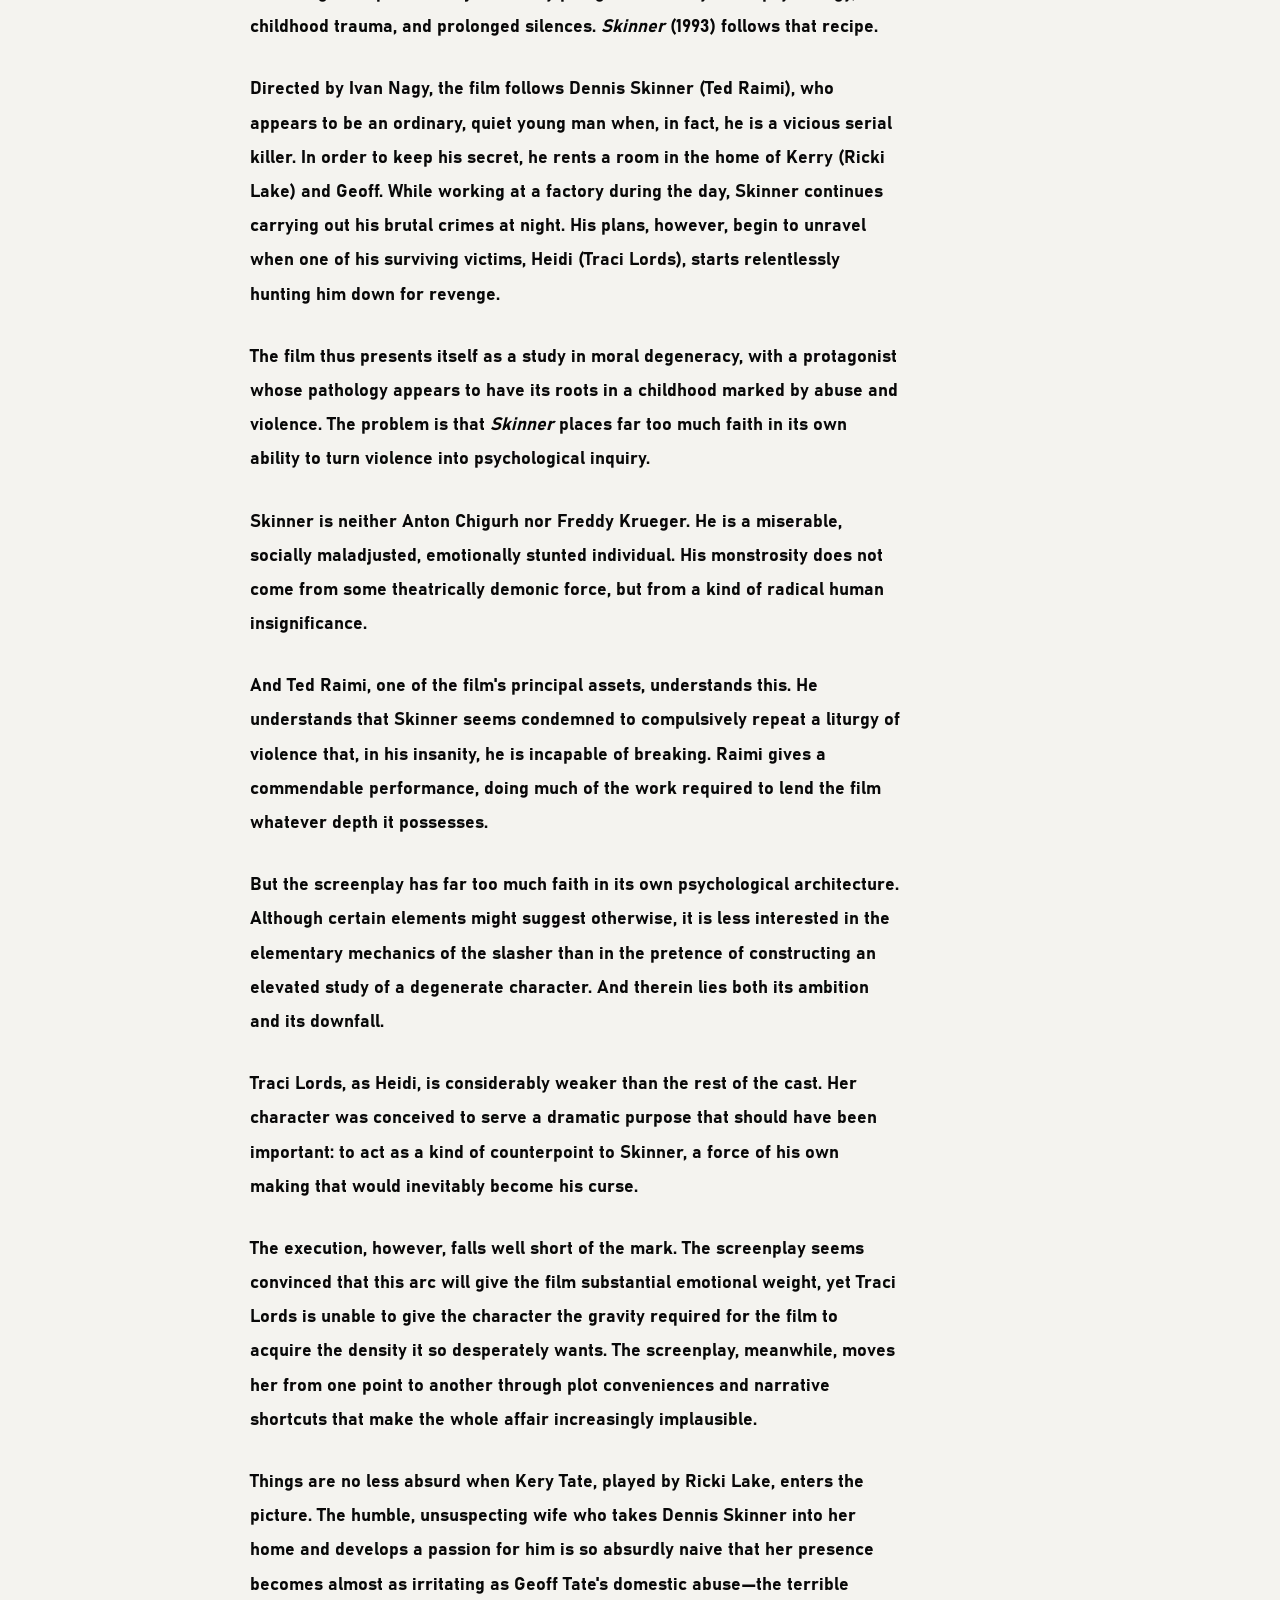
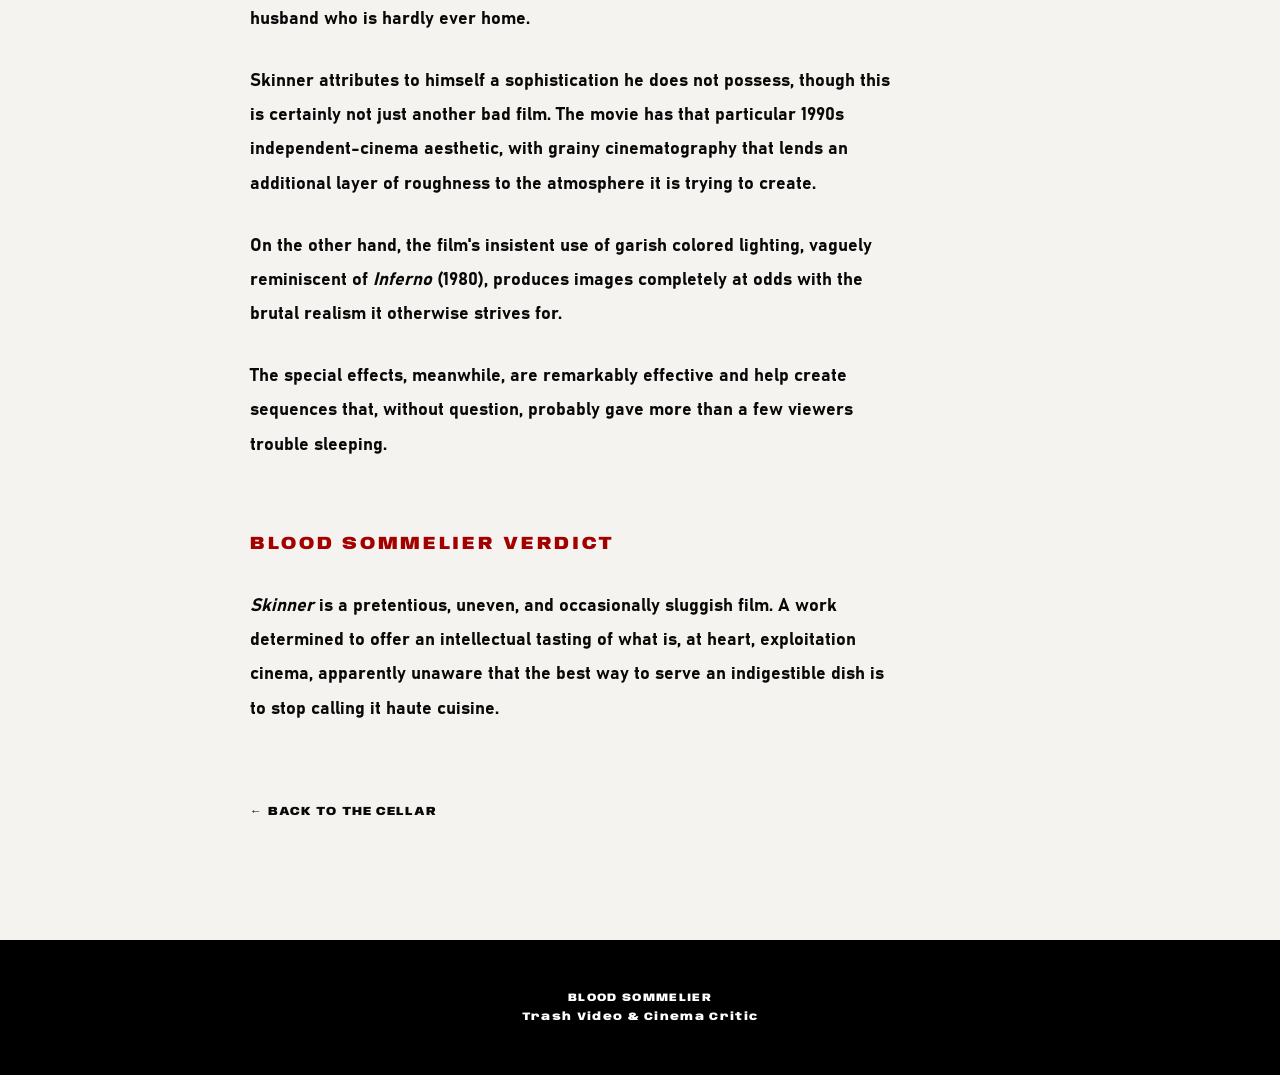
<file: reviews/skinner-1993.html>
<!DOCTYPE html>
<html lang="en">
<head>
  <meta charset="UTF-8">
  <meta name="viewport" content="width=device-width, initial-scale=1.0">
  <title>Skinner — Blood Sommelier</title>
  <meta name="description" content="Skinner (1993) — A Psychoanalysis Session at the Butcher Shop.">
  <link rel="stylesheet" href="../style.css">
  <style>
    .review-page{max-width:1180px;margin:auto;padding:90px 28px 120px}
    .review-poster{max-width:600px;margin:0 auto 70px}
    .review-poster img{display:block;width:100%;height:auto}
    .review-copy{max-width:780px;margin:auto}
    .review-copy h1{font:900 clamp(44px,7vw,82px) "Anybody Display",sans-serif;line-height:.94;text-transform:uppercase;margin:0 0 18px}
    .review-copy .subtitle{font-size:21px;line-height:1.55;margin:0 0 55px}
    .review-copy p{font-size:18px;line-height:1.9;margin:0 0 28px}
    .review-copy .tasting,.review-copy .verdict{margin-top:65px}
    .review-copy .tasting{border-top:2px solid var(--black);border-bottom:2px solid var(--black);padding:28px 0 8px}
    .review-copy .tasting p{margin-bottom:18px}
    .review-copy .rating{display:inline-block;margin-top:10px;border-top:2px solid var(--black);padding-top:12px;font:700 12px "Anybody Display",sans-serif;letter-spacing:.08em;text-transform:uppercase}
    .back-link{display:inline-block;margin-top:50px;color:var(--black);text-decoration:none;font:700 12px "Anybody Display",sans-serif;letter-spacing:.08em;text-transform:uppercase}
    .back-link:hover{color:var(--red)}
  </style>
</head>
<body>
<header class="site-header"><div class="header-inner">
  <a class="brand" href="../index.html" aria-label="Blood Sommelier home"><img src="../BLOOD_SOMMELIER_LOGO.png" alt="Blood Sommelier"></a>
  <nav><a href="../reviews.html">Reviews</a><a href="../reviews.html">Taste</a><a href="../index.html#about">About</a></nav>
</div></header>
<main>
<article class="review-page">
  <div class="review-poster"><img src="skinner-1993.webp" alt="Skinner (1993) poster"></div>
  <div class="review-copy">
    <p class="eyebrow">FILMS · DIRECT-TO-VIDEO · 1993</p>
    <h1>Skinner (1993) </h1>
    <p class="subtitle">A Psychoanalysis Session at the Butcher Shop</p>

    <p>There is a recurring misconception in low-budget horror cinema: the belief that the grotesque can be justified by piling on a few layers of psychology, childhood trauma, and prolonged silences. <em>Skinner</em> (1993) follows that recipe.</p>
    <p>Directed by Ivan Nagy, the film follows Dennis Skinner (Ted Raimi), who appears to be an ordinary, quiet young man when, in fact, he is a vicious serial killer. In order to keep his secret, he rents a room in the home of Kerry (Ricki Lake) and Geoff. While working at a factory during the day, Skinner continues carrying out his brutal crimes at night. His plans, however, begin to unravel when one of his surviving victims, Heidi (Traci Lords), starts relentlessly hunting him down for revenge.</p>
    <p>The film thus presents itself as a study in moral degeneracy, with a protagonist whose pathology appears to have its roots in a childhood marked by abuse and violence. The problem is that <em>Skinner</em> places far too much faith in its own ability to turn violence into psychological inquiry.</p>
    <p>Skinner is neither Anton Chigurh nor Freddy Krueger. He is a miserable, socially maladjusted, emotionally stunted individual. His monstrosity does not come from some theatrically demonic force, but from a kind of radical human insignificance.</p>
    <p>And Ted Raimi, one of the film's principal assets, understands this. He understands that Skinner seems condemned to compulsively repeat a liturgy of violence that, in his insanity, he is incapable of breaking. Raimi gives a commendable performance, doing much of the work required to lend the film whatever depth it possesses.</p>
    <p>But the screenplay has far too much faith in its own psychological architecture. Although certain elements might suggest otherwise, it is less interested in the elementary mechanics of the slasher than in the pretence of constructing an elevated study of a degenerate character. And therein lies both its ambition and its downfall.</p>
    <p>Traci Lords, as Heidi, is considerably weaker than the rest of the cast. Her character was conceived to serve a dramatic purpose that should have been important: to act as a kind of counterpoint to Skinner, a force of his own making that would inevitably become his curse.</p>
    <p>The execution, however, falls well short of the mark. The screenplay seems convinced that this arc will give the film substantial emotional weight, yet Traci Lords is unable to give the character the gravity required for the film to acquire the density it so desperately wants. The screenplay, meanwhile, moves her from one point to another through plot conveniences and narrative shortcuts that make the whole affair increasingly implausible.</p>
    <p>Things are no less absurd when Kery Tate, played by Ricki Lake, enters the picture. The humble, unsuspecting wife who takes Dennis Skinner into her home and develops a passion for him is so absurdly naive that her presence becomes almost as irritating as Geoff Tate's domestic abuse—the terrible husband who is hardly ever home.</p>
    <p>Skinner attributes to himself a sophistication he does not possess, though this is certainly not just another bad film. The movie has that particular 1990s independent-cinema aesthetic, with grainy cinematography that lends an additional layer of roughness to the atmosphere it is trying to create.</p>
    <p>On the other hand, the film's insistent use of garish colored lighting, vaguely reminiscent of <em>Inferno</em> (1980), produces images completely at odds with the brutal realism it otherwise strives for.</p>
    <p>The special effects, meanwhile, are remarkably effective and help create sequences that, without question, probably gave more than a few viewers trouble sleeping.</p>

    <div class="verdict"><p class="eyebrow">BLOOD SOMMELIER VERDICT</p>
      <p><em>Skinner</em> is a pretentious, uneven, and occasionally sluggish film. A work determined to offer an intellectual tasting of what is, at heart, exploitation cinema, apparently unaware that the best way to serve an indigestible dish is to stop calling it haute cuisine.</p>
    </div>
    <a class="back-link" href="../reviews.html">← Back to the cellar</a>
  </div>
</article>
</main>
<footer><p>BLOOD SOMMELIER</p><p>Trash Video & Cinema Critic</p></footer>
</body></html>
</file>
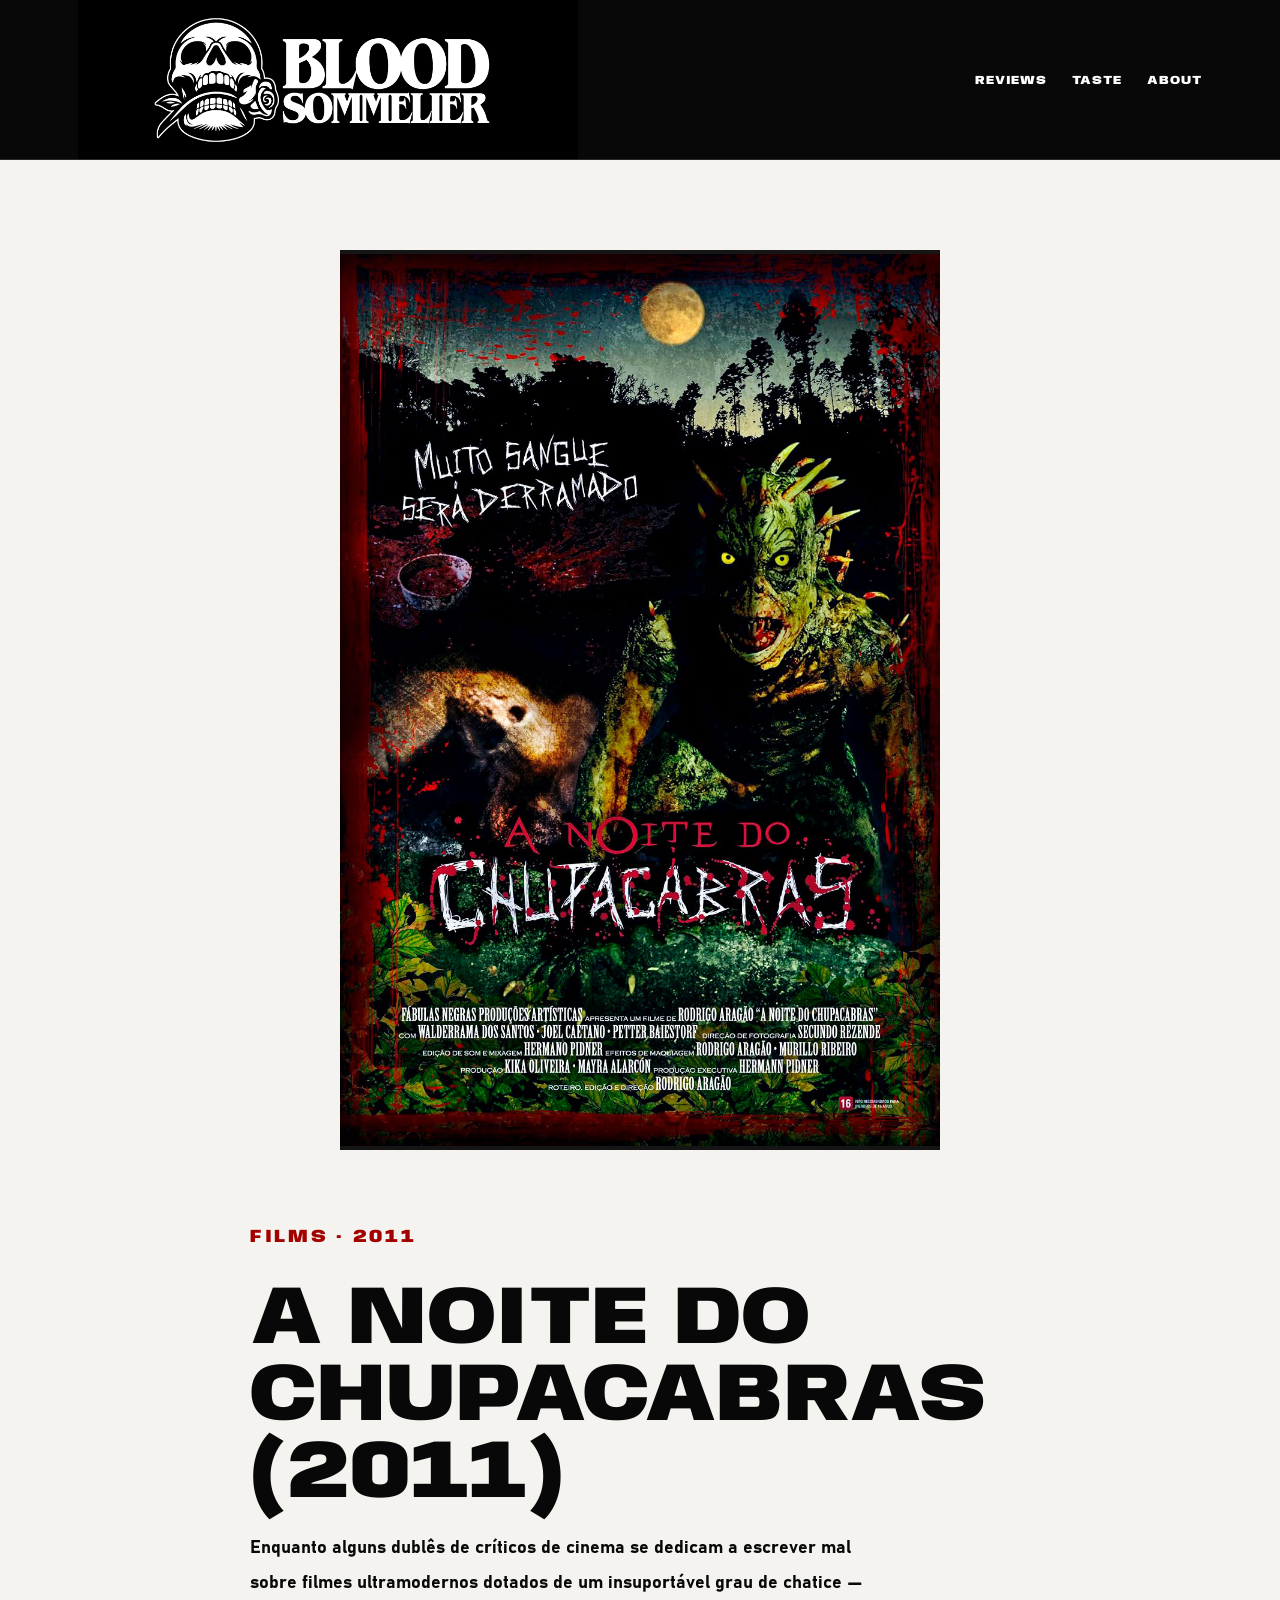
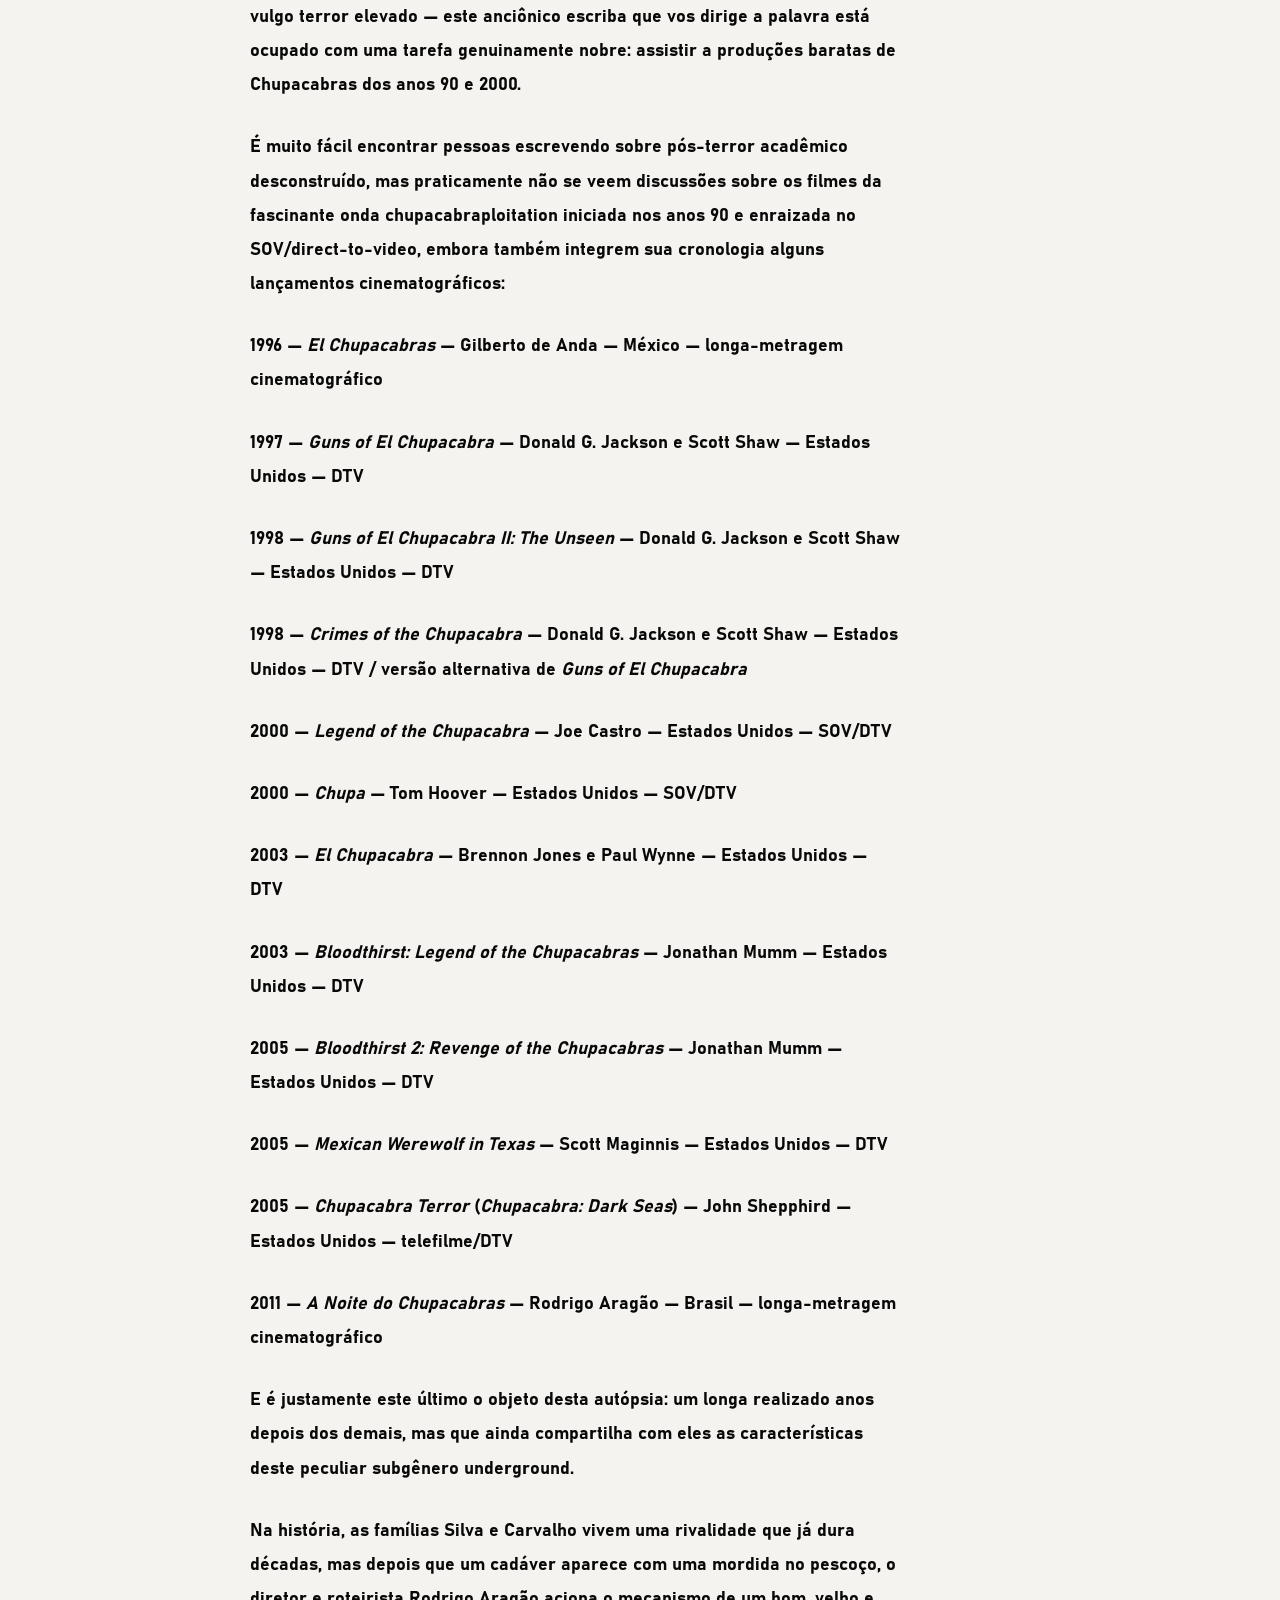
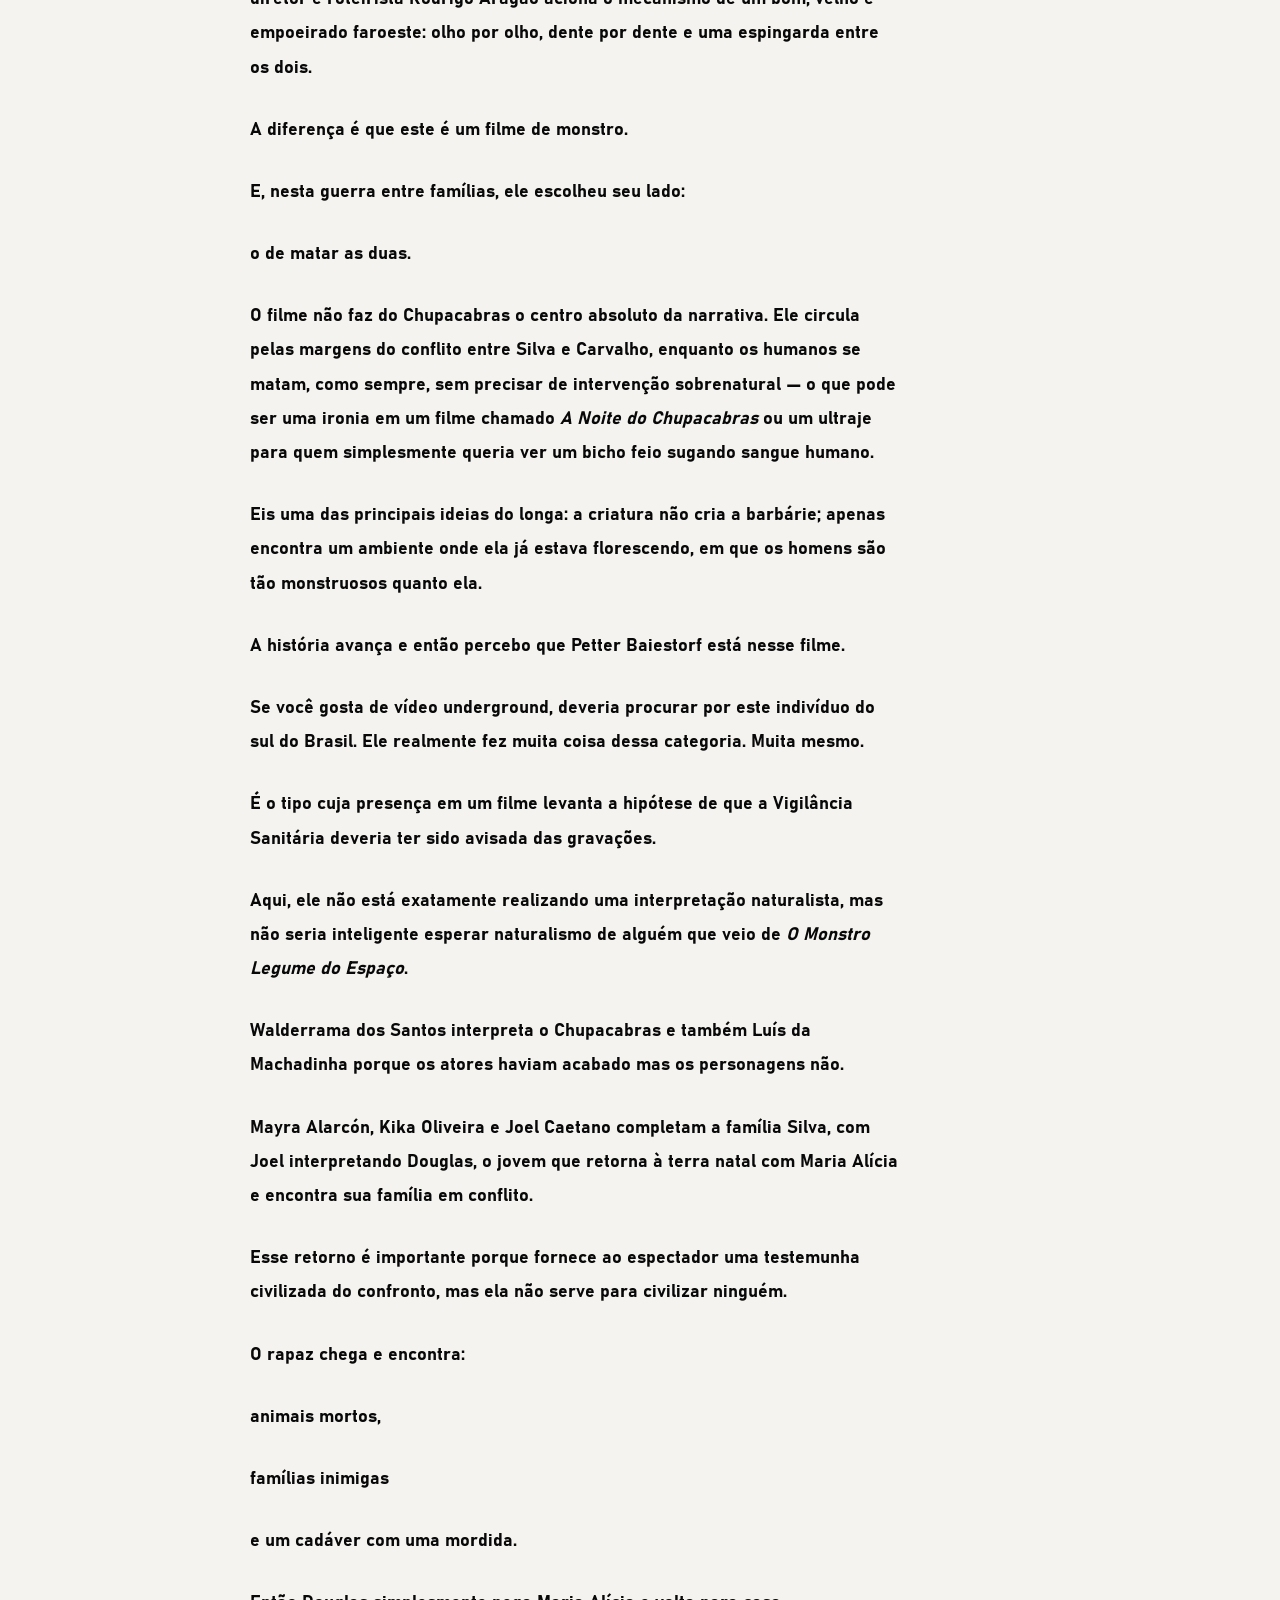
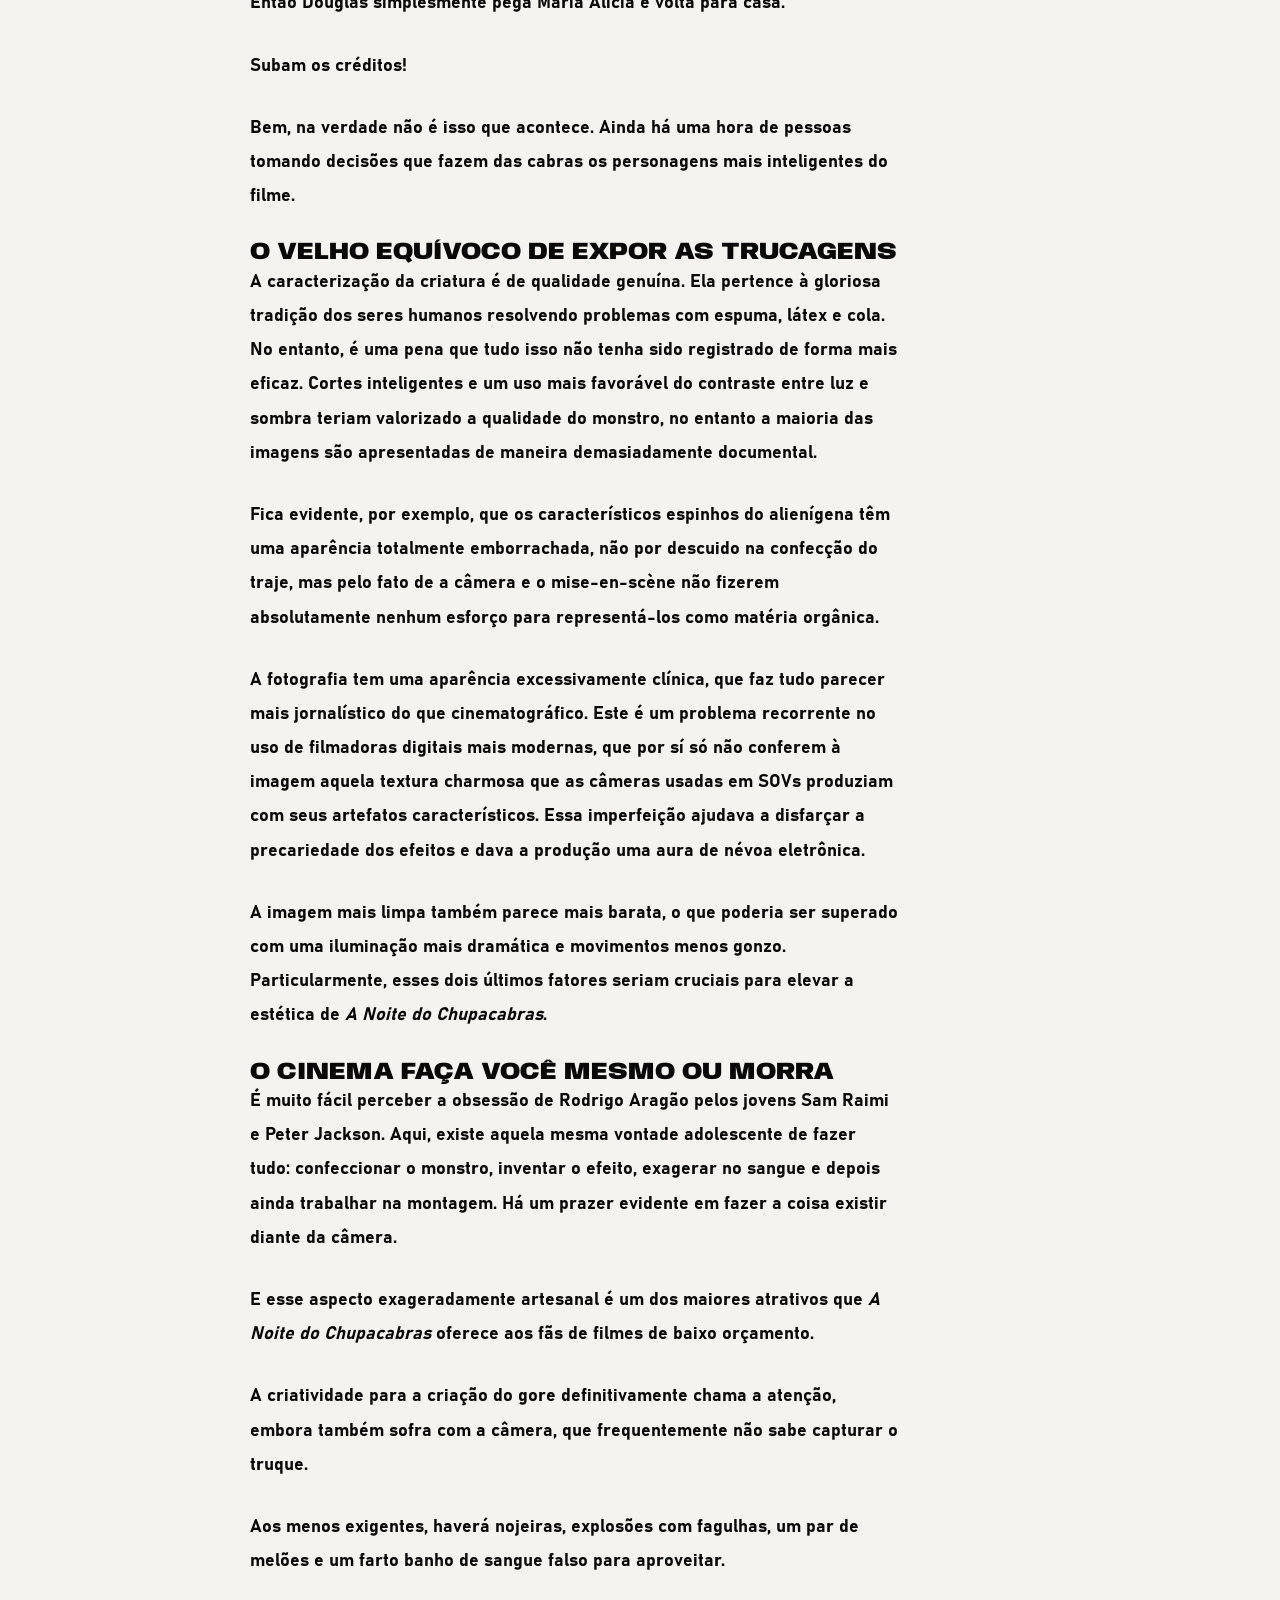
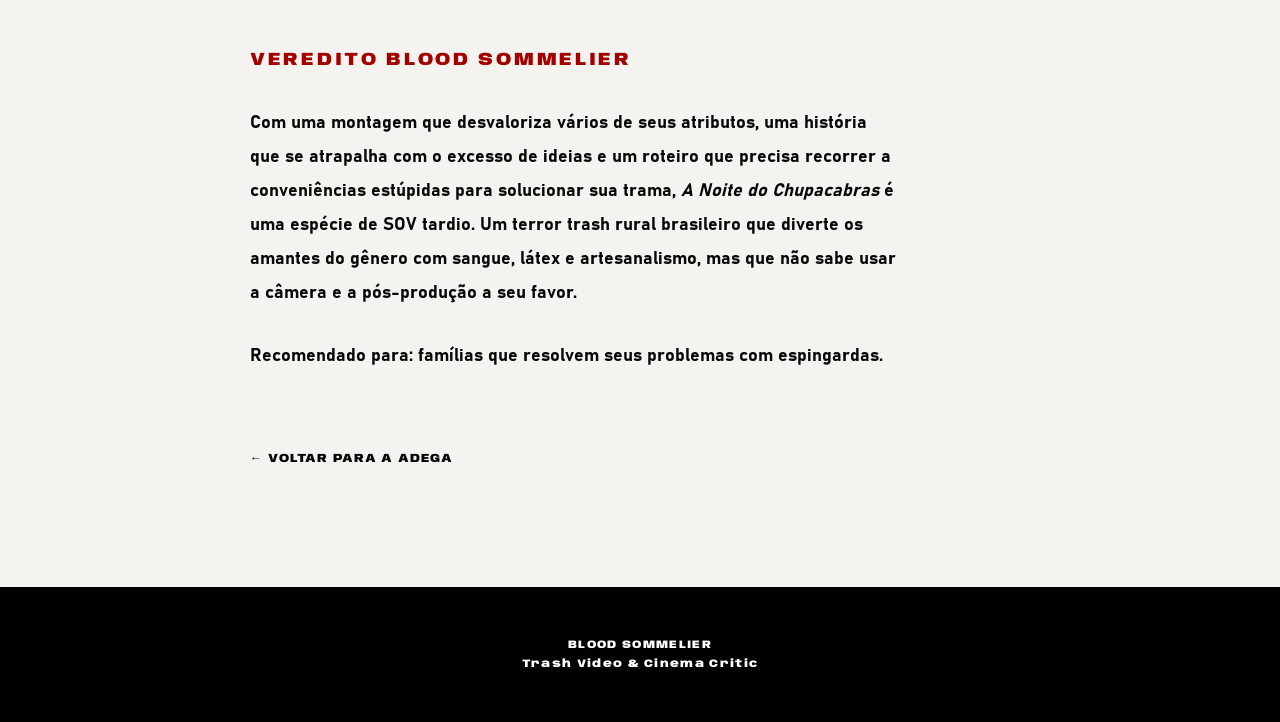
<file: reviews/the-night-of-the-chupacabras-2011-pt.html>
<!DOCTYPE html>
<html lang="pt-BR">
<head>
  <meta charset="UTF-8">
  <meta name="viewport" content="width=device-width, initial-scale=1.0">
  <title>A Noite do Chupacabras (2011) — Blood Sommelier</title>
  <meta name="description" content="A Noite do Chupacabras (2011) — Blood Sommelier review.">
  <link rel="stylesheet" href="../style.css">
  <style>
    .review-page{max-width:1180px;margin:auto;padding:90px 28px 120px}
    .review-poster{max-width:600px;margin:0 auto 70px}
    .review-poster img{display:block;width:100%;height:auto}
    .review-copy{max-width:780px;margin:auto}
    .review-copy h1{font:900 clamp(44px,7vw,82px) "Anybody Display",sans-serif;line-height:.94;text-transform:uppercase;margin:0 0 18px}
    .review-copy p{font-size:18px;line-height:1.9;margin:0 0 28px}
    .review-copy .verdict{margin-top:65px}
    .back-link{display:inline-block;margin-top:50px;color:var(--black);text-decoration:none;font:700 12px "Anybody Display",sans-serif;letter-spacing:.08em;text-transform:uppercase}
    .back-link:hover{color:var(--red)}
  </style>
</head>
<body>
<header class="site-header"><div class="header-inner">
  <a class="brand" href="../index.html" aria-label="Blood Sommelier home"><img src="../BLOOD_SOMMELIER_LOGO.png" alt="Blood Sommelier"></a>
  <nav><a href="../reviews.html">Reviews</a><a href="../reviews.html">Taste</a><a href="../index.html#about">About</a></nav>
</div></header>
<main>
<article class="review-page">
  <div class="review-poster"><img src="the-night-of-the-chupacabras-2011.jpg" alt="A Noite do Chupacabras (2011) poster"></div>
  <div class="review-copy">
    <p class="eyebrow">FILMS · 2011</p>
    <h1>A Noite do Chupacabras (2011)</h1>
    <p>Enquanto alguns dublês de críticos de cinema se dedicam a escrever mal sobre filmes ultramodernos dotados de um insuportável grau de chatice — vulgo terror elevado — este anciônico escriba que vos dirige a palavra está ocupado com uma tarefa genuinamente nobre: assistir a produções baratas de Chupacabras dos anos 90 e 2000.</p>
    <p>É muito fácil encontrar pessoas escrevendo sobre pós-terror acadêmico desconstruído, mas praticamente não se veem discussões sobre os filmes da fascinante onda chupacabraploitation iniciada nos anos 90 e enraizada no SOV/direct-to-video, embora também integrem sua cronologia alguns lançamentos cinematográficos:</p>
    <p>1996 — <em>El Chupacabras</em> — Gilberto de Anda — México — longa-metragem cinematográfico</p>
    <p>1997 — <em>Guns of El Chupacabra</em> — Donald G. Jackson e Scott Shaw — Estados Unidos — DTV</p>
    <p>1998 — <em>Guns of El Chupacabra II: The Unseen</em> — Donald G. Jackson e Scott Shaw — Estados Unidos — DTV</p>
    <p>1998 — <em>Crimes of the Chupacabra</em> — Donald G. Jackson e Scott Shaw — Estados Unidos — DTV / versão alternativa de <em>Guns of El Chupacabra</em></p>
    <p>2000 — <em>Legend of the Chupacabra</em> — Joe Castro — Estados Unidos — SOV/DTV</p>
    <p>2000 — <em>Chupa</em> — Tom Hoover — Estados Unidos — SOV/DTV</p>
    <p>2003 — <em>El Chupacabra</em> — Brennon Jones e Paul Wynne — Estados Unidos — DTV</p>
    <p>2003 — <em>Bloodthirst: Legend of the Chupacabras</em> — Jonathan Mumm — Estados Unidos — DTV</p>
    <p>2005 — <em>Bloodthirst 2: Revenge of the Chupacabras</em> — Jonathan Mumm — Estados Unidos — DTV</p>
    <p>2005 — <em>Mexican Werewolf in Texas</em> — Scott Maginnis — Estados Unidos — DTV</p>
    <p>2005 — <em>Chupacabra Terror</em> (<em>Chupacabra: Dark Seas</em>) — John Shepphird — Estados Unidos — telefilme/DTV</p>
    <p>2011 — <em>A Noite do Chupacabras</em> — Rodrigo Aragão — Brasil — longa-metragem cinematográfico</p>
    <p>E é justamente este último o objeto desta autópsia: um longa realizado anos depois dos demais, mas que ainda compartilha com eles as características deste peculiar subgênero underground.</p>
    <p>Na história, as famílias Silva e Carvalho vivem uma rivalidade que já dura décadas, mas depois que um cadáver aparece com uma mordida no pescoço, o diretor e roteirista Rodrigo Aragão aciona o mecanismo de um bom, velho e empoeirado faroeste: olho por olho, dente por dente e uma espingarda entre os dois.</p>
    <p>A diferença é que este é um filme de monstro.</p>
    <p>E, nesta guerra entre famílias, ele escolheu seu lado:</p>
    <p>o de matar as duas.</p>
    <p>O filme não faz do Chupacabras o centro absoluto da narrativa. Ele circula pelas margens do conflito entre Silva e Carvalho, enquanto os humanos se matam, como sempre, sem precisar de intervenção sobrenatural — o que pode ser uma ironia em um filme chamado <em>A Noite do Chupacabras</em> ou um ultraje para quem simplesmente queria ver um bicho feio sugando sangue humano.</p>
    <p>Eis uma das principais ideias do longa: a criatura não cria a barbárie; apenas encontra um ambiente onde ela já estava florescendo, em que os homens são tão monstruosos quanto ela.</p>
    <p>A história avança e então percebo que Petter Baiestorf está nesse filme.</p>
    <p>Se você gosta de vídeo underground, deveria procurar por este indivíduo do sul do Brasil. Ele realmente fez muita coisa dessa categoria. Muita mesmo.</p>
    <p>É o tipo cuja presença em um filme levanta a hipótese de que a Vigilância Sanitária deveria ter sido avisada das gravações.</p>
    <p>Aqui, ele não está exatamente realizando uma interpretação naturalista, mas não seria inteligente esperar naturalismo de alguém que veio de <em>O Monstro Legume do Espaço</em>.</p>
    <p>Walderrama dos Santos interpreta o Chupacabras e também Luís da Machadinha porque os atores haviam acabado mas os personagens não.</p>
    <p>Mayra Alarcón, Kika Oliveira e Joel Caetano completam a família Silva, com Joel interpretando Douglas, o jovem que retorna à terra natal com Maria Alícia e encontra sua família em conflito.</p>
    <p>Esse retorno é importante porque fornece ao espectador uma testemunha civilizada do confronto, mas ela não serve para civilizar ninguém.</p>
    <p>O rapaz chega e encontra:</p>
    <p>animais mortos,</p><p>famílias inimigas</p><p>e um cadáver com uma mordida.</p>
    <p>Então Douglas simplesmente pega Maria Alícia e volta para casa.</p>
    <p>Subam os créditos!</p>
    <p>Bem, na verdade não é isso que acontece. Ainda há uma hora de pessoas tomando decisões que fazem das cabras os personagens mais inteligentes do filme.</p>
    <h2>O Velho Equívoco de Expor as Trucagens</h2>
    <p>A caracterização da criatura é de qualidade genuína. Ela pertence à gloriosa tradição dos seres humanos resolvendo problemas com espuma, látex e cola. No entanto, é uma pena que tudo isso não tenha sido registrado de forma mais eficaz. Cortes inteligentes e um uso mais favorável do contraste entre luz e sombra teriam valorizado a qualidade do monstro, no entanto a maioria das imagens são apresentadas de maneira demasiadamente documental.</p>
    <p>Fica evidente, por exemplo, que os característicos espinhos do alienígena têm uma aparência totalmente emborrachada, não por descuido na confecção do traje, mas pelo fato de a câmera e o mise-en-scène não fizerem absolutamente nenhum esforço para representá-los como matéria orgânica.</p>
    <p>A fotografia tem uma aparência excessivamente clínica, que faz tudo parecer mais jornalístico do que cinematográfico. Este é um problema recorrente no uso de filmadoras digitais mais modernas, que por sí só não conferem à imagem aquela textura charmosa que as câmeras usadas em SOVs produziam com seus artefatos característicos. Essa imperfeição ajudava a disfarçar a precariedade dos efeitos e dava a produção uma aura de névoa eletrônica.</p>
    <p>A imagem mais limpa também parece mais barata, o que poderia ser superado com uma iluminação mais dramática e movimentos menos gonzo. Particularmente, esses dois últimos fatores seriam cruciais para elevar a estética de <em>A Noite do Chupacabras</em>.</p>
    <h2>O Cinema Faça Você Mesmo ou Morra</h2>
    <p>É muito fácil perceber a obsessão de Rodrigo Aragão pelos jovens Sam Raimi e Peter Jackson. Aqui, existe aquela mesma vontade adolescente de fazer tudo: confeccionar o monstro, inventar o efeito, exagerar no sangue e depois ainda trabalhar na montagem. Há um prazer evidente em fazer a coisa existir diante da câmera.</p>
    <p>E esse aspecto exageradamente artesanal é um dos maiores atrativos que <em>A Noite do Chupacabras</em> oferece aos fãs de filmes de baixo orçamento.</p>
    <p>A criatividade para a criação do gore definitivamente chama a atenção, embora também sofra com a câmera, que frequentemente não sabe capturar o truque.</p>
    <p>Aos menos exigentes, haverá nojeiras, explosões com fagulhas, um par de melões e um farto banho de sangue falso para aproveitar.</p>
    <div class="verdict"><p class="eyebrow">VEREDITO BLOOD SOMMELIER</p><p>Com uma montagem que desvaloriza vários de seus atributos, uma história que se atrapalha com o excesso de ideias e um roteiro que precisa recorrer a conveniências estúpidas para solucionar sua trama, <em>A Noite do Chupacabras</em> é uma espécie de SOV tardio. Um terror trash rural brasileiro que diverte os amantes do gênero com sangue, látex e artesanalismo, mas que não sabe usar a câmera e a pós-produção a seu favor.</p><p><strong>Recomendado para:</strong> famílias que resolvem seus problemas com espingardas.</p></div>
    <a class="back-link" href="../reviews.html">← Voltar para a adega</a>
  </div>
</article>
</main>
<footer><p>BLOOD SOMMELIER</p><p>Trash Video & Cinema Critic</p></footer>
</body></html>
</file>
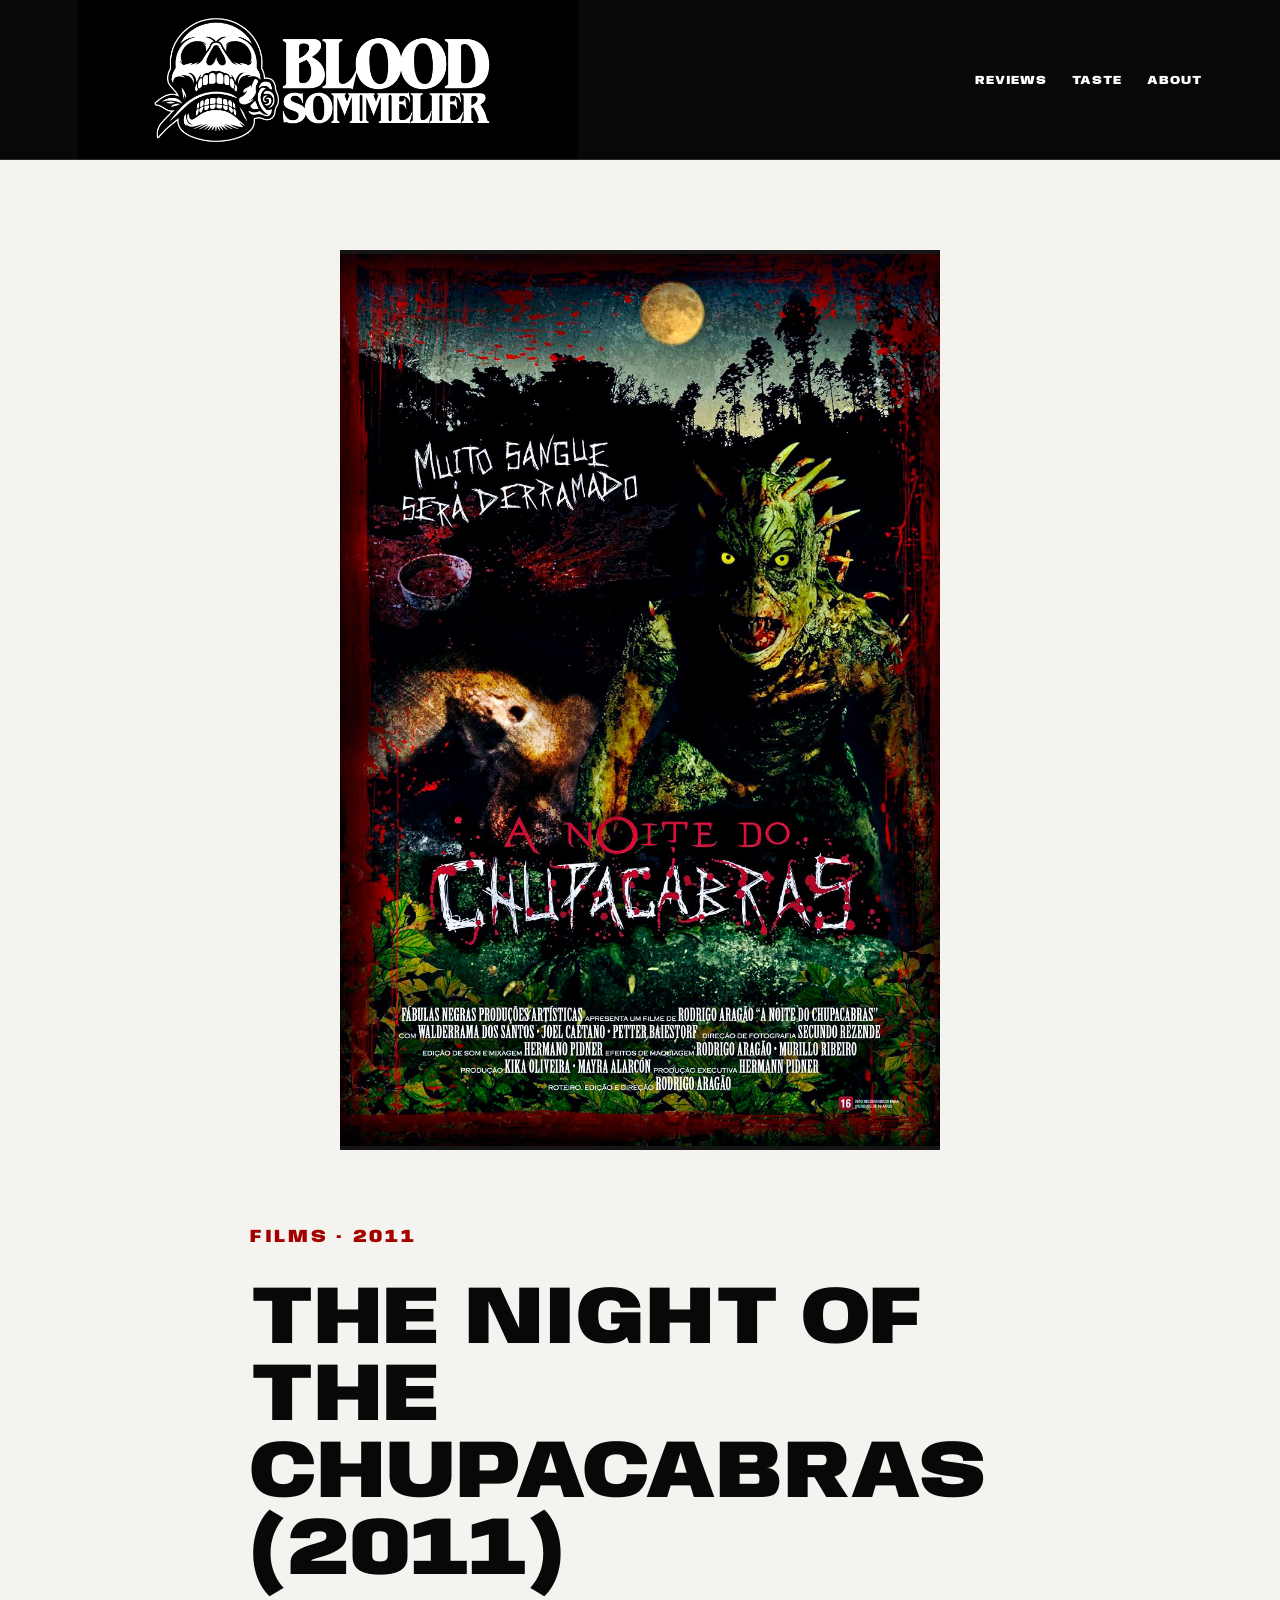
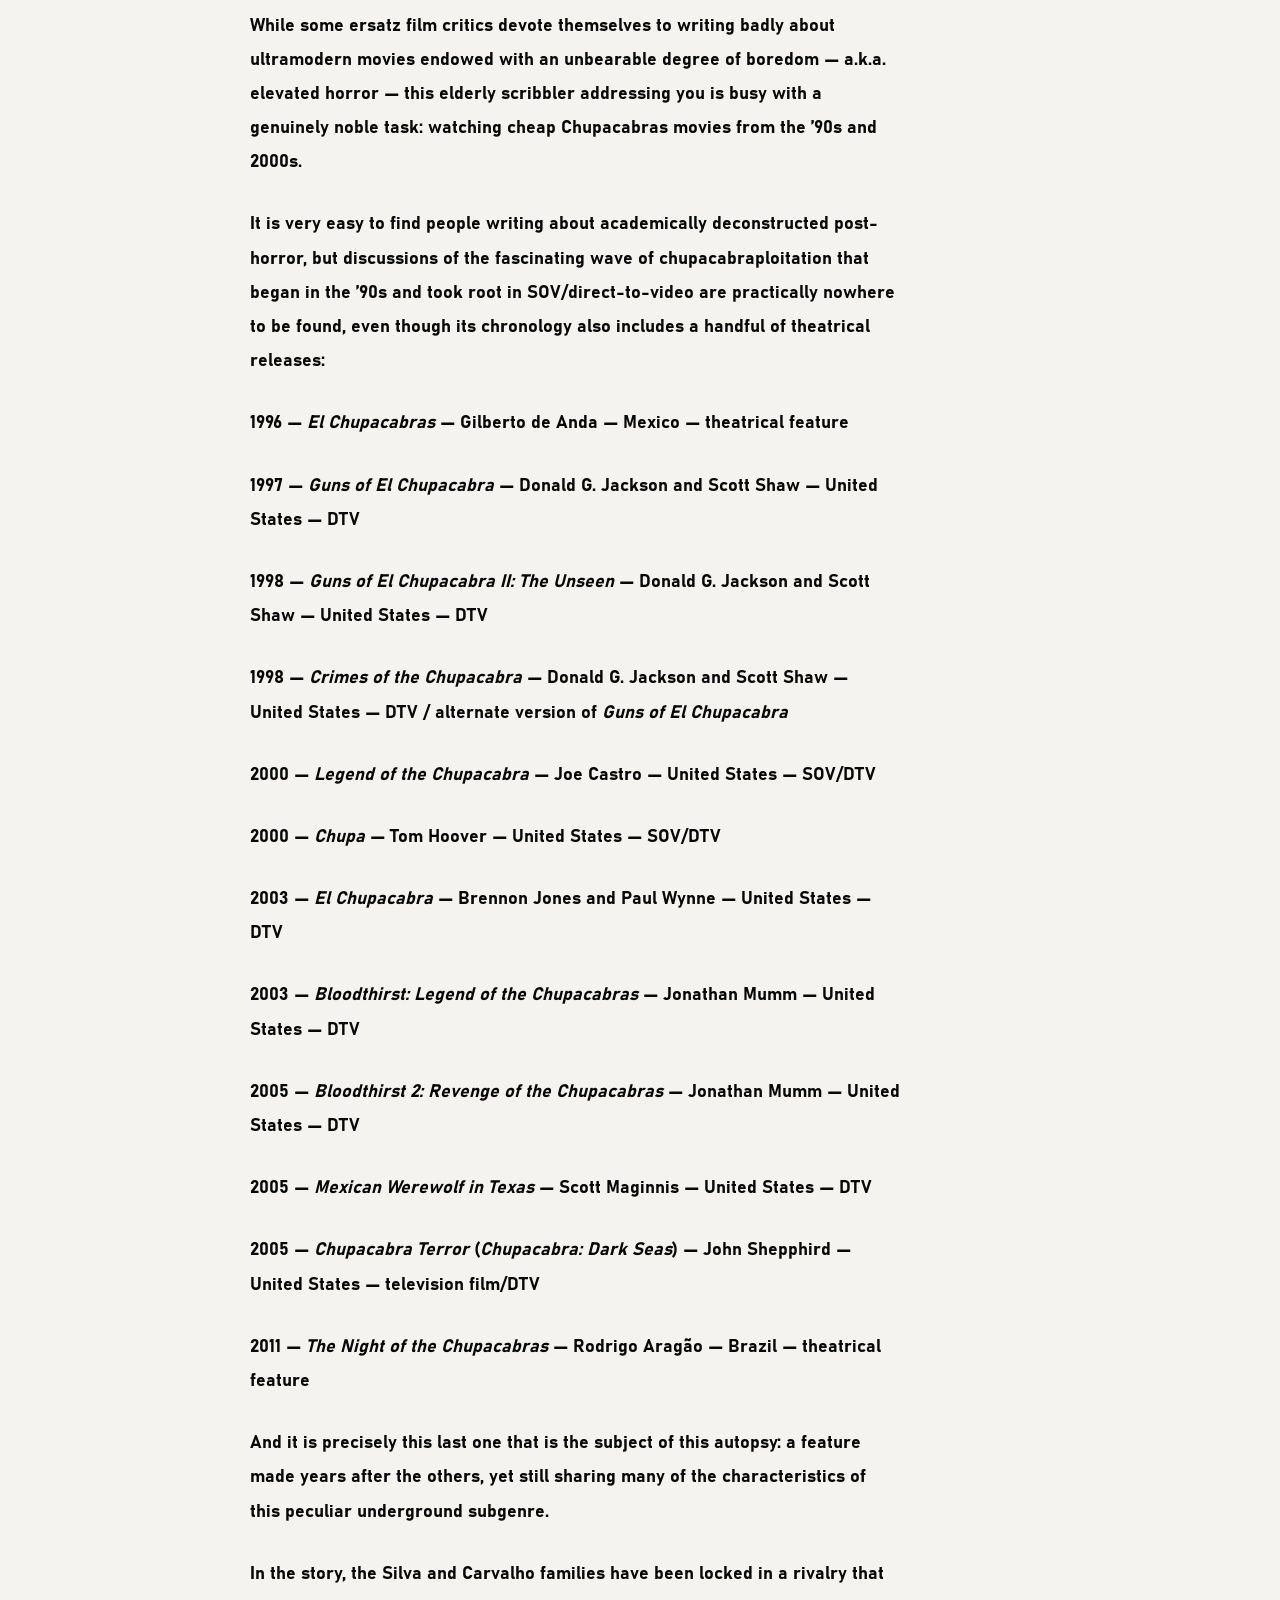
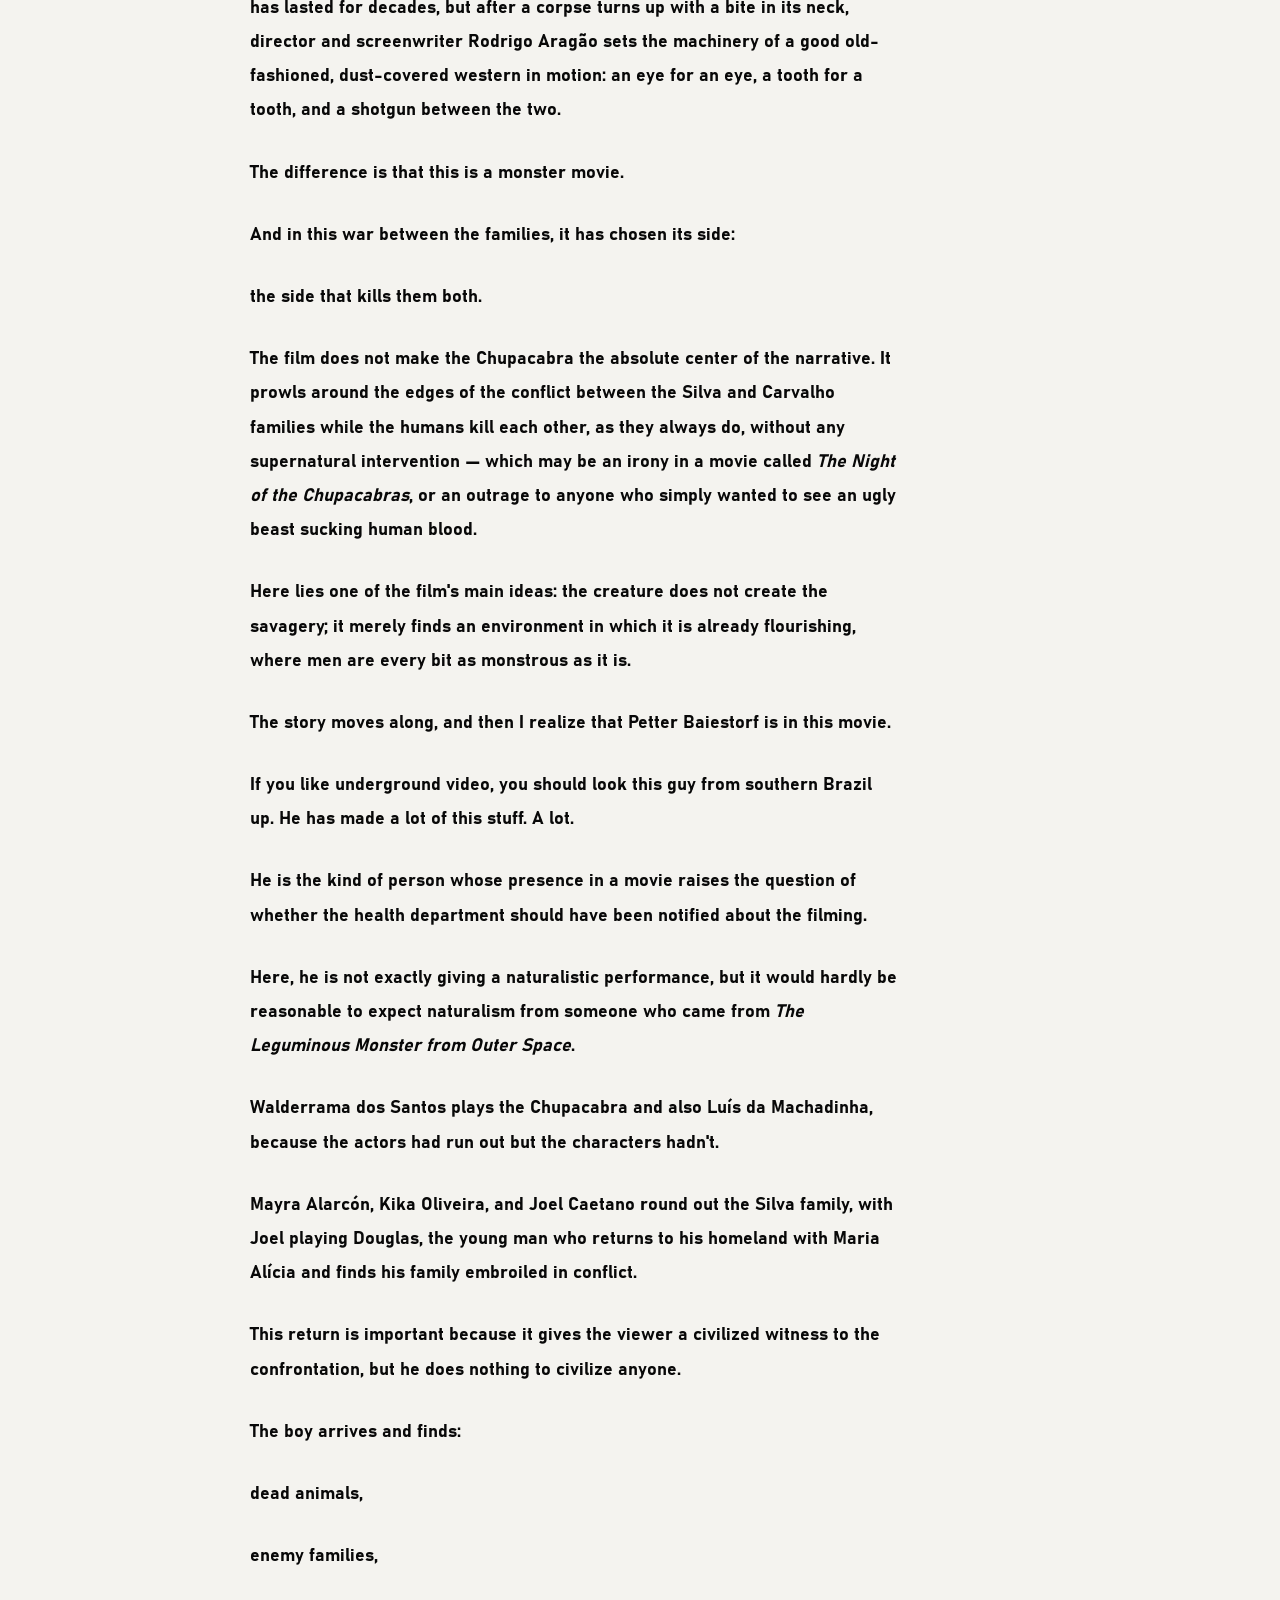
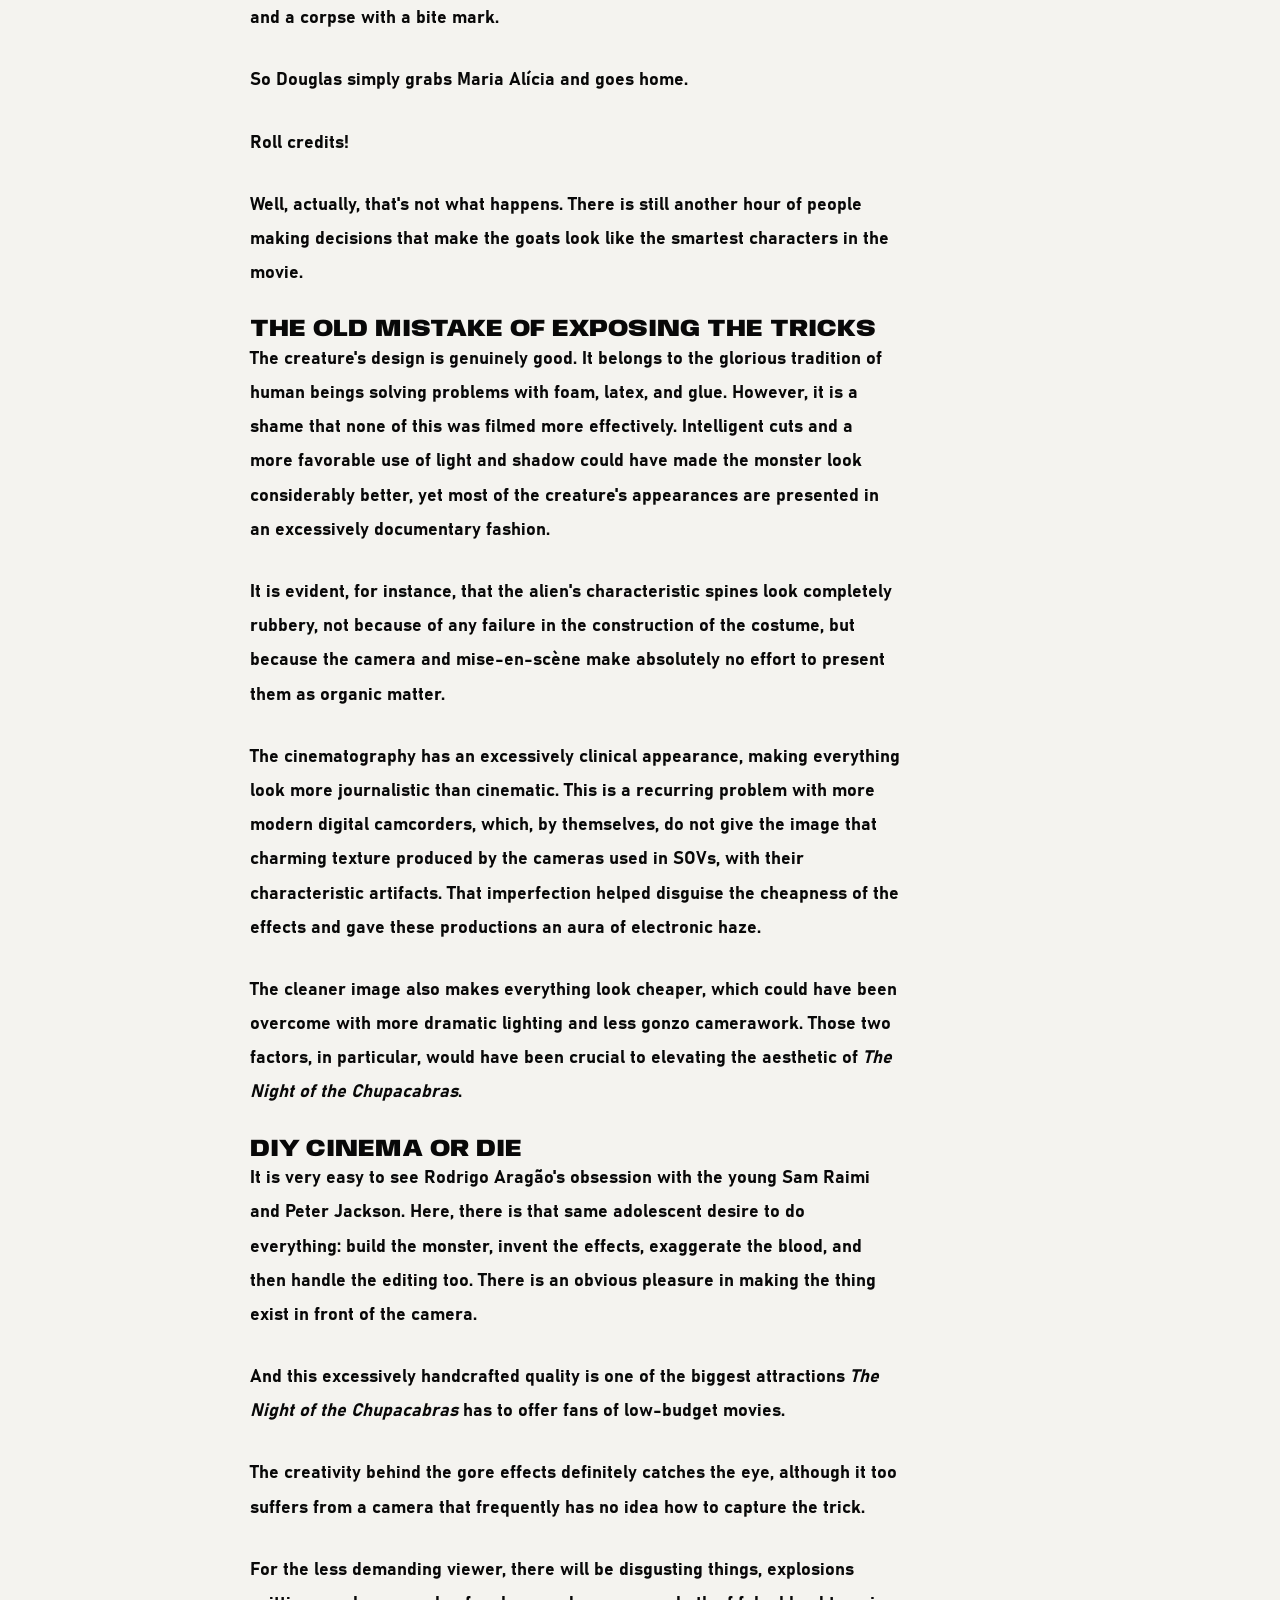
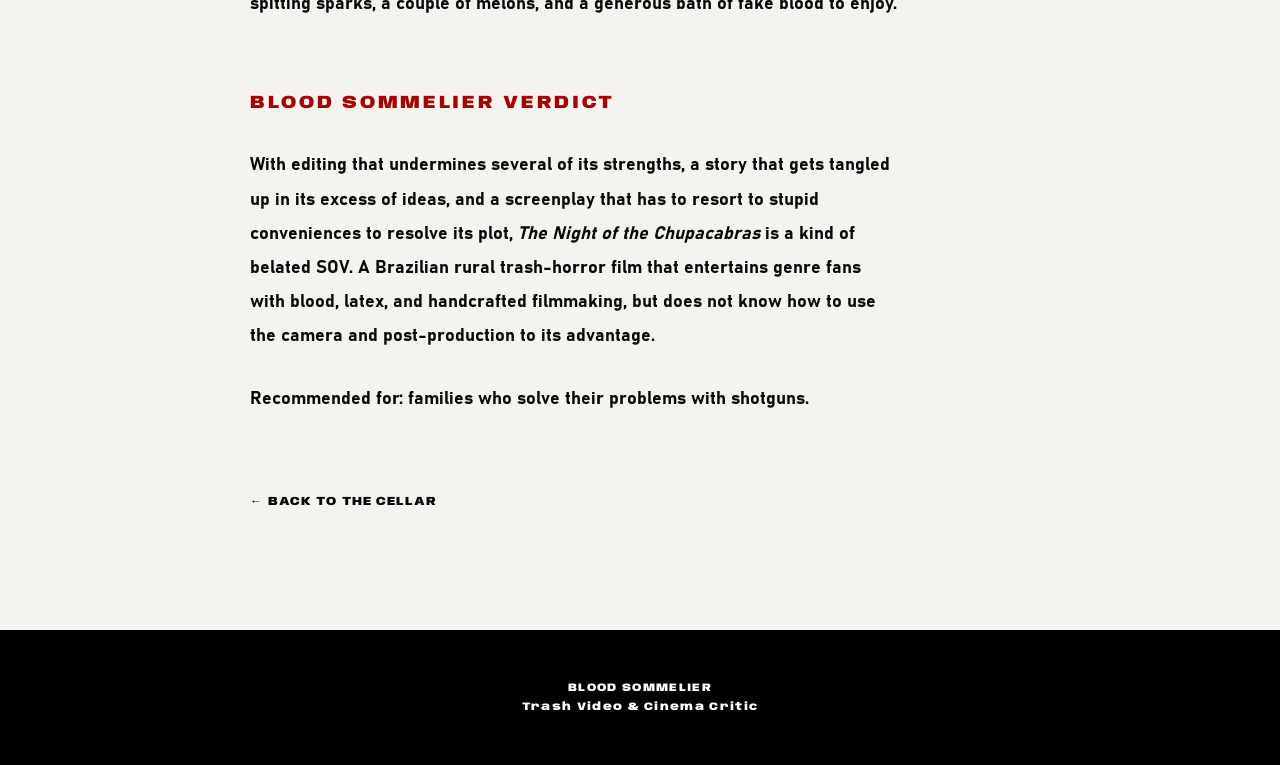
<file: reviews/the-night-of-the-chupacabras-2011.html>
<!DOCTYPE html>
<html lang="en">
<head>
  <meta charset="UTF-8">
  <meta name="viewport" content="width=device-width, initial-scale=1.0">
  <title>The Night of the Chupacabras (2011) — Blood Sommelier</title>
  <meta name="description" content="The Night of the Chupacabras (2011) — Blood Sommelier review.">
  <link rel="stylesheet" href="../style.css">
  <style>
    .review-page{max-width:1180px;margin:auto;padding:90px 28px 120px}
    .review-poster{max-width:600px;margin:0 auto 70px}
    .review-poster img{display:block;width:100%;height:auto}
    .review-copy{max-width:780px;margin:auto}
    .review-copy h1{font:900 clamp(44px,7vw,82px) "Anybody Display",sans-serif;line-height:.94;text-transform:uppercase;margin:0 0 18px}
    .review-copy p{font-size:18px;line-height:1.9;margin:0 0 28px}
    .review-copy .verdict{margin-top:65px}
    .back-link{display:inline-block;margin-top:50px;color:var(--black);text-decoration:none;font:700 12px "Anybody Display",sans-serif;letter-spacing:.08em;text-transform:uppercase}
    .back-link:hover{color:var(--red)}
  </style>
</head>
<body>
<header class="site-header"><div class="header-inner">
  <a class="brand" href="../index.html" aria-label="Blood Sommelier home"><img src="../BLOOD_SOMMELIER_LOGO.png" alt="Blood Sommelier"></a>
  <nav><a href="../reviews.html">Reviews</a><a href="../reviews.html">Taste</a><a href="../index.html#about">About</a></nav>
</div></header>
<main>
<article class="review-page">
  <div class="review-poster"><img src="the-night-of-the-chupacabras-2011.jpg" alt="The Night of the Chupacabras (2011) poster"></div>
  <div class="review-copy">
    <p class="eyebrow">FILMS · 2011</p>
    <h1>The Night of the Chupacabras (2011)</h1>
    <p>While some ersatz film critics devote themselves to writing badly about ultramodern movies endowed with an unbearable degree of boredom — a.k.a. elevated horror — this elderly scribbler addressing you is busy with a genuinely noble task: watching cheap Chupacabras movies from the ’90s and 2000s.</p>
    <p>It is very easy to find people writing about academically deconstructed post-horror, but discussions of the fascinating wave of chupacabraploitation that began in the ’90s and took root in SOV/direct-to-video are practically nowhere to be found, even though its chronology also includes a handful of theatrical releases:</p>
    <p>1996 — <em>El Chupacabras</em> — Gilberto de Anda — Mexico — theatrical feature</p>
    <p>1997 — <em>Guns of El Chupacabra</em> — Donald G. Jackson and Scott Shaw — United States — DTV</p>
    <p>1998 — <em>Guns of El Chupacabra II: The Unseen</em> — Donald G. Jackson and Scott Shaw — United States — DTV</p>
    <p>1998 — <em>Crimes of the Chupacabra</em> — Donald G. Jackson and Scott Shaw — United States — DTV / alternate version of <em>Guns of El Chupacabra</em></p>
    <p>2000 — <em>Legend of the Chupacabra</em> — Joe Castro — United States — SOV/DTV</p>
    <p>2000 — <em>Chupa</em> — Tom Hoover — United States — SOV/DTV</p>
    <p>2003 — <em>El Chupacabra</em> — Brennon Jones and Paul Wynne — United States — DTV</p>
    <p>2003 — <em>Bloodthirst: Legend of the Chupacabras</em> — Jonathan Mumm — United States — DTV</p>
    <p>2005 — <em>Bloodthirst 2: Revenge of the Chupacabras</em> — Jonathan Mumm — United States — DTV</p>
    <p>2005 — <em>Mexican Werewolf in Texas</em> — Scott Maginnis — United States — DTV</p>
    <p>2005 — <em>Chupacabra Terror</em> (<em>Chupacabra: Dark Seas</em>) — John Shepphird — United States — television film/DTV</p>
    <p>2011 — <em>The Night of the Chupacabras</em> — Rodrigo Aragão — Brazil — theatrical feature</p>
    <p>And it is precisely this last one that is the subject of this autopsy: a feature made years after the others, yet still sharing many of the characteristics of this peculiar underground subgenre.</p>
    <p>In the story, the Silva and Carvalho families have been locked in a rivalry that has lasted for decades, but after a corpse turns up with a bite in its neck, director and screenwriter Rodrigo Aragão sets the machinery of a good old-fashioned, dust-covered western in motion: an eye for an eye, a tooth for a tooth, and a shotgun between the two.</p>
    <p>The difference is that this is a monster movie.</p>
    <p>And in this war between the families, it has chosen its side:</p>
    <p>the side that kills them both.</p>
    <p>The film does not make the Chupacabra the absolute center of the narrative. It prowls around the edges of the conflict between the Silva and Carvalho families while the humans kill each other, as they always do, without any supernatural intervention — which may be an irony in a movie called <em>The Night of the Chupacabras</em>, or an outrage to anyone who simply wanted to see an ugly beast sucking human blood.</p>
    <p>Here lies one of the film's main ideas: the creature does not create the savagery; it merely finds an environment in which it is already flourishing, where men are every bit as monstrous as it is.</p>
    <p>The story moves along, and then I realize that Petter Baiestorf is in this movie.</p>
    <p>If you like underground video, you should look this guy from southern Brazil up. He has made a lot of this stuff. A lot.</p>
    <p>He is the kind of person whose presence in a movie raises the question of whether the health department should have been notified about the filming.</p>
    <p>Here, he is not exactly giving a naturalistic performance, but it would hardly be reasonable to expect naturalism from someone who came from <em>The Leguminous Monster from Outer Space</em>.</p>
    <p>Walderrama dos Santos plays the Chupacabra and also Luís da Machadinha, because the actors had run out but the characters hadn't.</p>
    <p>Mayra Alarcón, Kika Oliveira, and Joel Caetano round out the Silva family, with Joel playing Douglas, the young man who returns to his homeland with Maria Alícia and finds his family embroiled in conflict.</p>
    <p>This return is important because it gives the viewer a civilized witness to the confrontation, but he does nothing to civilize anyone.</p>
    <p>The boy arrives and finds:</p>
    <p>dead animals,</p>
    <p>enemy families,</p>
    <p>and a corpse with a bite mark.</p>
    <p>So Douglas simply grabs Maria Alícia and goes home.</p>
    <p>Roll credits!</p>
    <p>Well, actually, that's not what happens. There is still another hour of people making decisions that make the goats look like the smartest characters in the movie.</p>
    <h2>The Old Mistake of Exposing the Tricks</h2>
    <p>The creature's design is genuinely good. It belongs to the glorious tradition of human beings solving problems with foam, latex, and glue. However, it is a shame that none of this was filmed more effectively. Intelligent cuts and a more favorable use of light and shadow could have made the monster look considerably better, yet most of the creature's appearances are presented in an excessively documentary fashion.</p>
    <p>It is evident, for instance, that the alien's characteristic spines look completely rubbery, not because of any failure in the construction of the costume, but because the camera and mise-en-scène make absolutely no effort to present them as organic matter.</p>
    <p>The cinematography has an excessively clinical appearance, making everything look more journalistic than cinematic. This is a recurring problem with more modern digital camcorders, which, by themselves, do not give the image that charming texture produced by the cameras used in SOVs, with their characteristic artifacts. That imperfection helped disguise the cheapness of the effects and gave these productions an aura of electronic haze.</p>
    <p>The cleaner image also makes everything look cheaper, which could have been overcome with more dramatic lighting and less gonzo camerawork. Those two factors, in particular, would have been crucial to elevating the aesthetic of <em>The Night of the Chupacabras</em>.</p>
    <h2>DIY Cinema or Die</h2>
    <p>It is very easy to see Rodrigo Aragão's obsession with the young Sam Raimi and Peter Jackson. Here, there is that same adolescent desire to do everything: build the monster, invent the effects, exaggerate the blood, and then handle the editing too. There is an obvious pleasure in making the thing exist in front of the camera.</p>
    <p>And this excessively handcrafted quality is one of the biggest attractions <em>The Night of the Chupacabras</em> has to offer fans of low-budget movies.</p>
    <p>The creativity behind the gore effects definitely catches the eye, although it too suffers from a camera that frequently has no idea how to capture the trick.</p>
    <p>For the less demanding viewer, there will be disgusting things, explosions spitting sparks, a couple of melons, and a generous bath of fake blood to enjoy.</p>
    <div class="verdict"><p class="eyebrow">BLOOD SOMMELIER VERDICT</p><p>With editing that undermines several of its strengths, a story that gets tangled up in its excess of ideas, and a screenplay that has to resort to stupid conveniences to resolve its plot, <em>The Night of the Chupacabras</em> is a kind of belated SOV. A Brazilian rural trash-horror film that entertains genre fans with blood, latex, and handcrafted filmmaking, but does not know how to use the camera and post-production to its advantage.</p><p><strong>Recommended for:</strong> families who solve their problems with shotguns.</p></div>
    <a class="back-link" href="../reviews.html">← Back to the cellar</a>
  </div>
</article>
</main>
<footer><p>BLOOD SOMMELIER</p><p>Trash Video & Cinema Critic</p></footer>
</body></html>
</file>
<file: style.css>
@font-face{font-family:"Anybody Display";src:url("./fonts/Anybody_SemiExpanded-Black.ttf") format("truetype");font-weight:900;font-display:swap}
@font-face{font-family:"Bahnschrift Custom";src:url("./fonts/bahnschrift.ttf") format("truetype");font-weight:700;font-display:swap}
:root{--black:#080808;--white:#f4f3ef;--red:#a30000;--gray:#b9b7b2}*{box-sizing:border-box}html{scroll-behavior:smooth}
body{margin:0;background:var(--white);color:var(--black);font-family:"Bahnschrift Custom",Arial,sans-serif;font-weight:700}
.site-header{background:var(--black);border-bottom:1px solid #292929;height:160px;overflow:hidden}.header-inner{max-width:1180px;height:160px;margin:auto;padding:0 28px;display:flex;align-items:center;justify-content:space-between;gap:30px}
.brand img{width:500px;max-width:50vw;display:block}nav{display:flex;gap:25px;flex-wrap:wrap;justify-content:flex-end}nav a,.button{color:#fff;text-decoration:none;text-transform:uppercase;font:700 12px "Anybody Display",sans-serif;letter-spacing:.08em}nav a:hover{color:#ddd}
.hero{max-width:1180px;margin:auto;padding:115px 28px 120px}.eyebrow{margin:0 0 18px;color:var(--red);font:700 12px "Anybody Display",sans-serif;letter-spacing:.15em}
.hero h1,h2,h3{font-family:"Anybody Display",sans-serif;font-weight:900;text-transform:uppercase;line-height:.98;margin:0}.hero h1{font-size:clamp(40px,6vw,72px);max-width:950px}.keep-together{white-space:nowrap}
.intro{max-width:680px;font-size:19px;line-height:1.7;margin:30px 0}.button{display:inline-block;background:var(--black);padding:15px 20px;margin-top:8px}.button:hover{background:var(--red)}
.section{max-width:1180px;margin:auto;padding:95px 28px}.section-heading{margin-bottom:42px}.section h2{font-size:clamp(36px,5vw,62px)}
.featured-review{display:grid;grid-template-columns:minmax(240px,390px) 1fr;gap:45px;align-items:center}.featured-review>a{display:block;width:100%;max-width:390px}.featured-review>a img{display:block;width:100%;height:auto}.placeholder-poster{aspect-ratio:2/3;background:#151515;color:#fff;display:grid;place-items:center;text-align:center;font:700 15px "Anybody Display",sans-serif;letter-spacing:.1em}
.review-copy h3{font-size:clamp(30px,4vw,52px);margin-bottom:22px}.review-copy p{line-height:1.8;max-width:650px}.meta,.rating{font:700 11px "Anybody Display",sans-serif;letter-spacing:.12em}.meta{color:var(--red)}
.dark-section{max-width:none;background:var(--black);color:#fff;padding-left:max(28px,calc((100vw - 1124px)/2));padding-right:max(28px,calc((100vw - 1124px)/2))}
.category-grid{display:grid;grid-template-columns:repeat(3,1fr);border-top:1px solid #444}.category-grid a{color:#fff;text-decoration:none;padding:28px 12px 28px 0;border-bottom:1px solid #444;font:700 24px "Anybody Display",sans-serif;text-transform:uppercase}.category-grid a:hover{color:#aaa}
.about{min-height:430px}.about h2{max-width:850px;margin-bottom:30px}.about>p:last-child{max-width:700px;line-height:1.8}
footer{background:#000;color:#fff;padding:45px 28px;text-align:center;font:700 11px "Anybody Display",sans-serif;letter-spacing:.12em}footer p{margin:7px}
.text-link{display:inline-block;margin-top:18px;color:var(--black);text-decoration:none;font:700 12px "Anybody Display",sans-serif;letter-spacing:.08em}.text-link:hover{color:var(--red)}
.page-intro{max-width:1180px;margin:auto;padding:90px 28px 55px}.page-intro h1{font:900 clamp(54px,8vw,96px) "Anybody Display",sans-serif;text-transform:uppercase;line-height:.95;margin:0 0 22px}.page-intro>p:last-child{font-size:19px;margin:0}
.filter-bar{display:flex;flex-wrap:wrap;border-top:2px solid var(--black);border-bottom:1px solid var(--black);margin-bottom:50px}.filter-bar button{appearance:none;border:0;background:transparent;padding:17px 22px 17px 0;margin-right:24px;color:var(--black);cursor:pointer;font:700 11px "Anybody Display",sans-serif;letter-spacing:.08em}.filter-bar button.active,.filter-bar button:hover{color:var(--red)}
.review-grid{display:grid;grid-template-columns:repeat(4,minmax(0,1fr));gap:35px;align-items:stretch}.review-card{border-top:2px solid var(--black);height:100%}.review-card>a{display:flex!important;flex-direction:column;height:100%}.review-card>a>img,.review-card>a>.card-placeholder{display:block;width:100%;height:auto;aspect-ratio:2/3;object-fit:cover;flex-shrink:0}.review-card[hidden]{display:none}.card-placeholder{background:#151515;color:#fff;display:grid!important;place-items:center;text-align:center;font:700 14px "Anybody Display",sans-serif;letter-spacing:.08em}.card-body{padding:20px 0 35px;flex:1}.card-body h2{font-size:28px;margin:8px 0 12px}.card-body p:last-child{margin:0;line-height:1.6}.no-results{font-size:18px;padding:30px 0}
.review-header{background:var(--black);color:#fff;padding:100px max(28px,calc((100vw - 1124px)/2))}.review-header .eyebrow{color:#ddd}.review-header h1{font:900 clamp(48px,8vw,100px) "Anybody Display",sans-serif;line-height:.92;text-transform:uppercase;margin:0 0 25px}.review-deck{max-width:760px;font-size:20px;line-height:1.65;margin:0}
.review-layout{display:grid;grid-template-columns:minmax(250px,390px) 1fr;gap:55px;align-items:start}.review-poster{aspect-ratio:2/3;background:#151515;color:#fff;display:grid;place-items:center;font:700 14px "Anybody Display",sans-serif}.review-content{max-width:700px}
.score-box{border-top:3px solid var(--black);border-bottom:1px solid var(--black);padding:18px 0;margin-bottom:40px}.score-box strong{font:900 62px "Anybody Display",sans-serif}.score-box span{font-size:20px}
.technical-profile{border-top:1px solid var(--gray);border-bottom:1px solid var(--gray);padding:25px 0;margin-bottom:50px}.technical-profile p{margin:8px 0}.tasting h2{font-size:clamp(32px,4vw,52px);margin-bottom:25px}.tasting p{font-size:18px;line-height:1.9}
@media(max-width:820px){.review-grid{grid-template-columns:repeat(2,1fr)}.review-layout{grid-template-columns:1fr}.review-poster{max-width:330px}}
@media(max-width:720px){.header-inner{align-items:flex-start;flex-direction:column}.nav{justify-content:flex-start}.hero{padding-top:75px}.featured-review{grid-template-columns:1fr}.featured-review>a{max-width:300px}.placeholder-poster{max-width:300px}.category-grid{grid-template-columns:1fr 1fr}}
@media(max-width:520px){.review-grid{grid-template-columns:1fr}}
@media(max-width:460px){.category-grid{grid-template-columns:1fr}}
</file>
